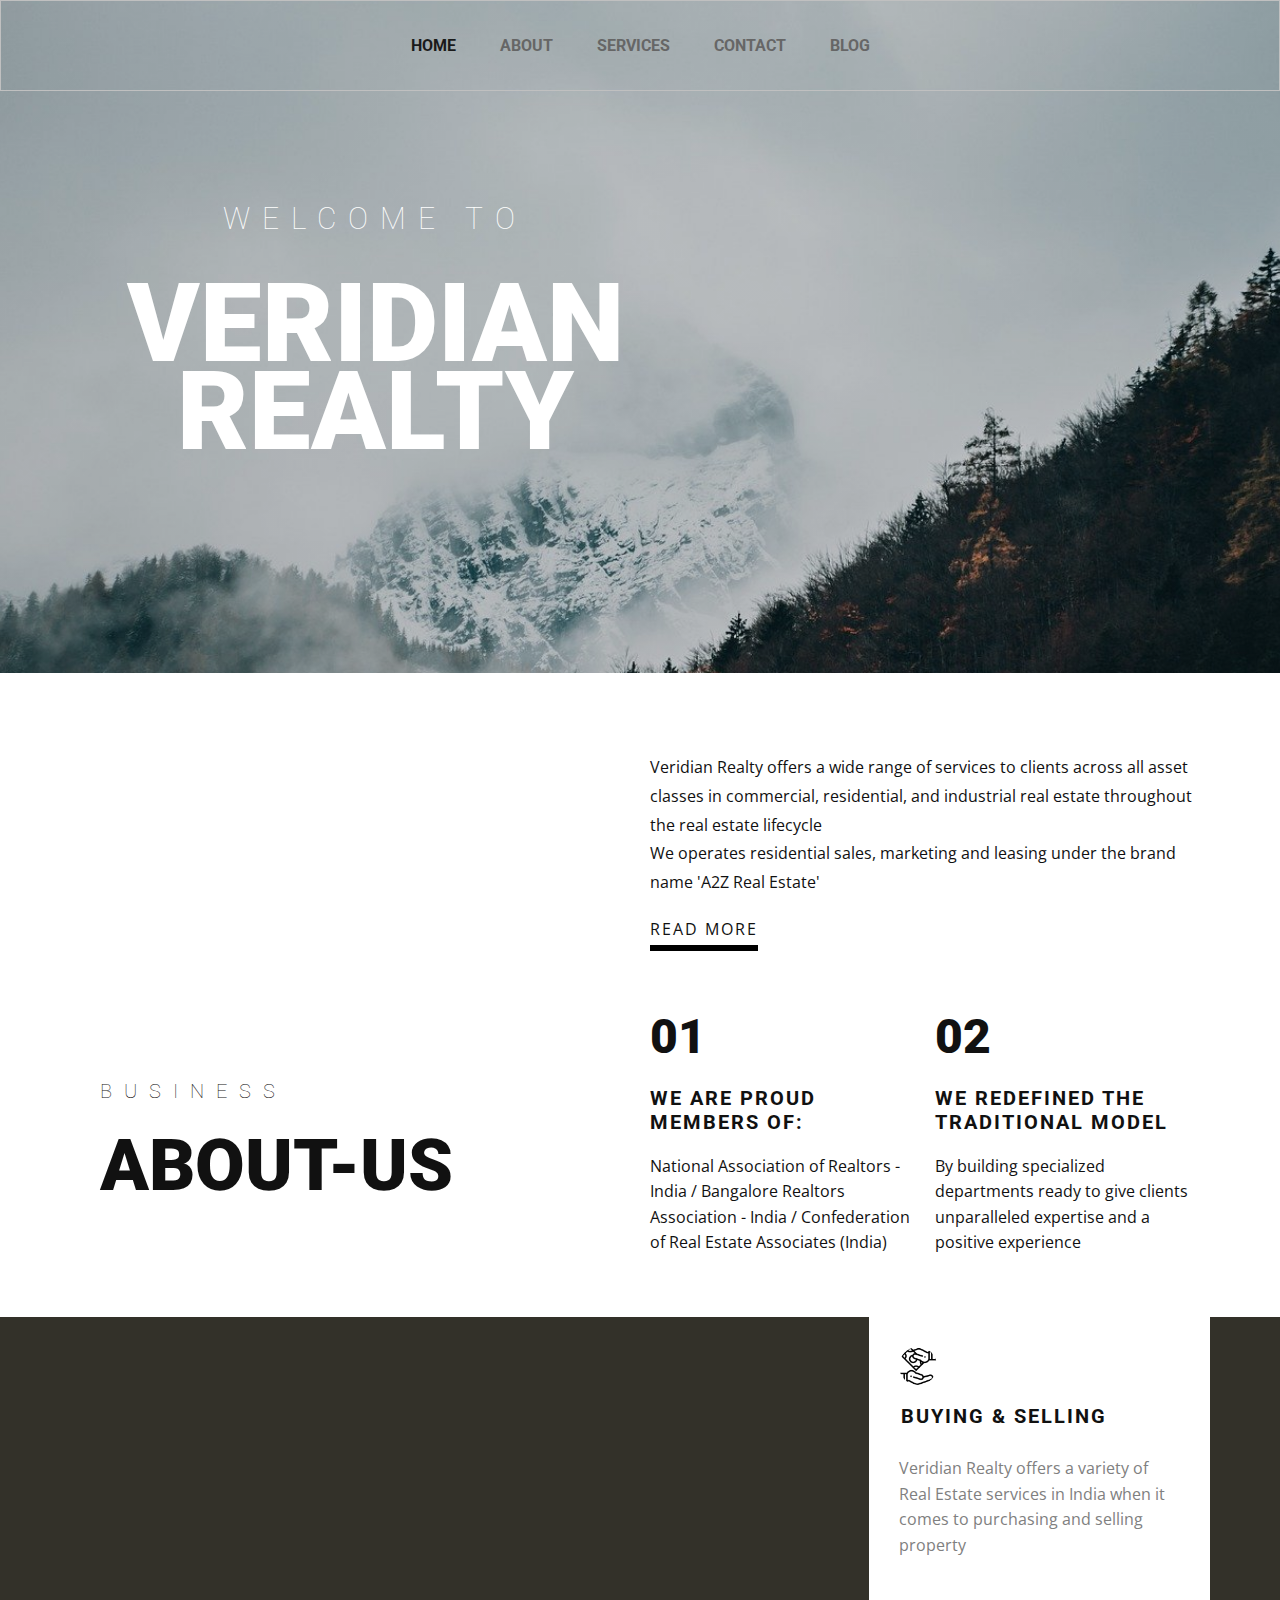
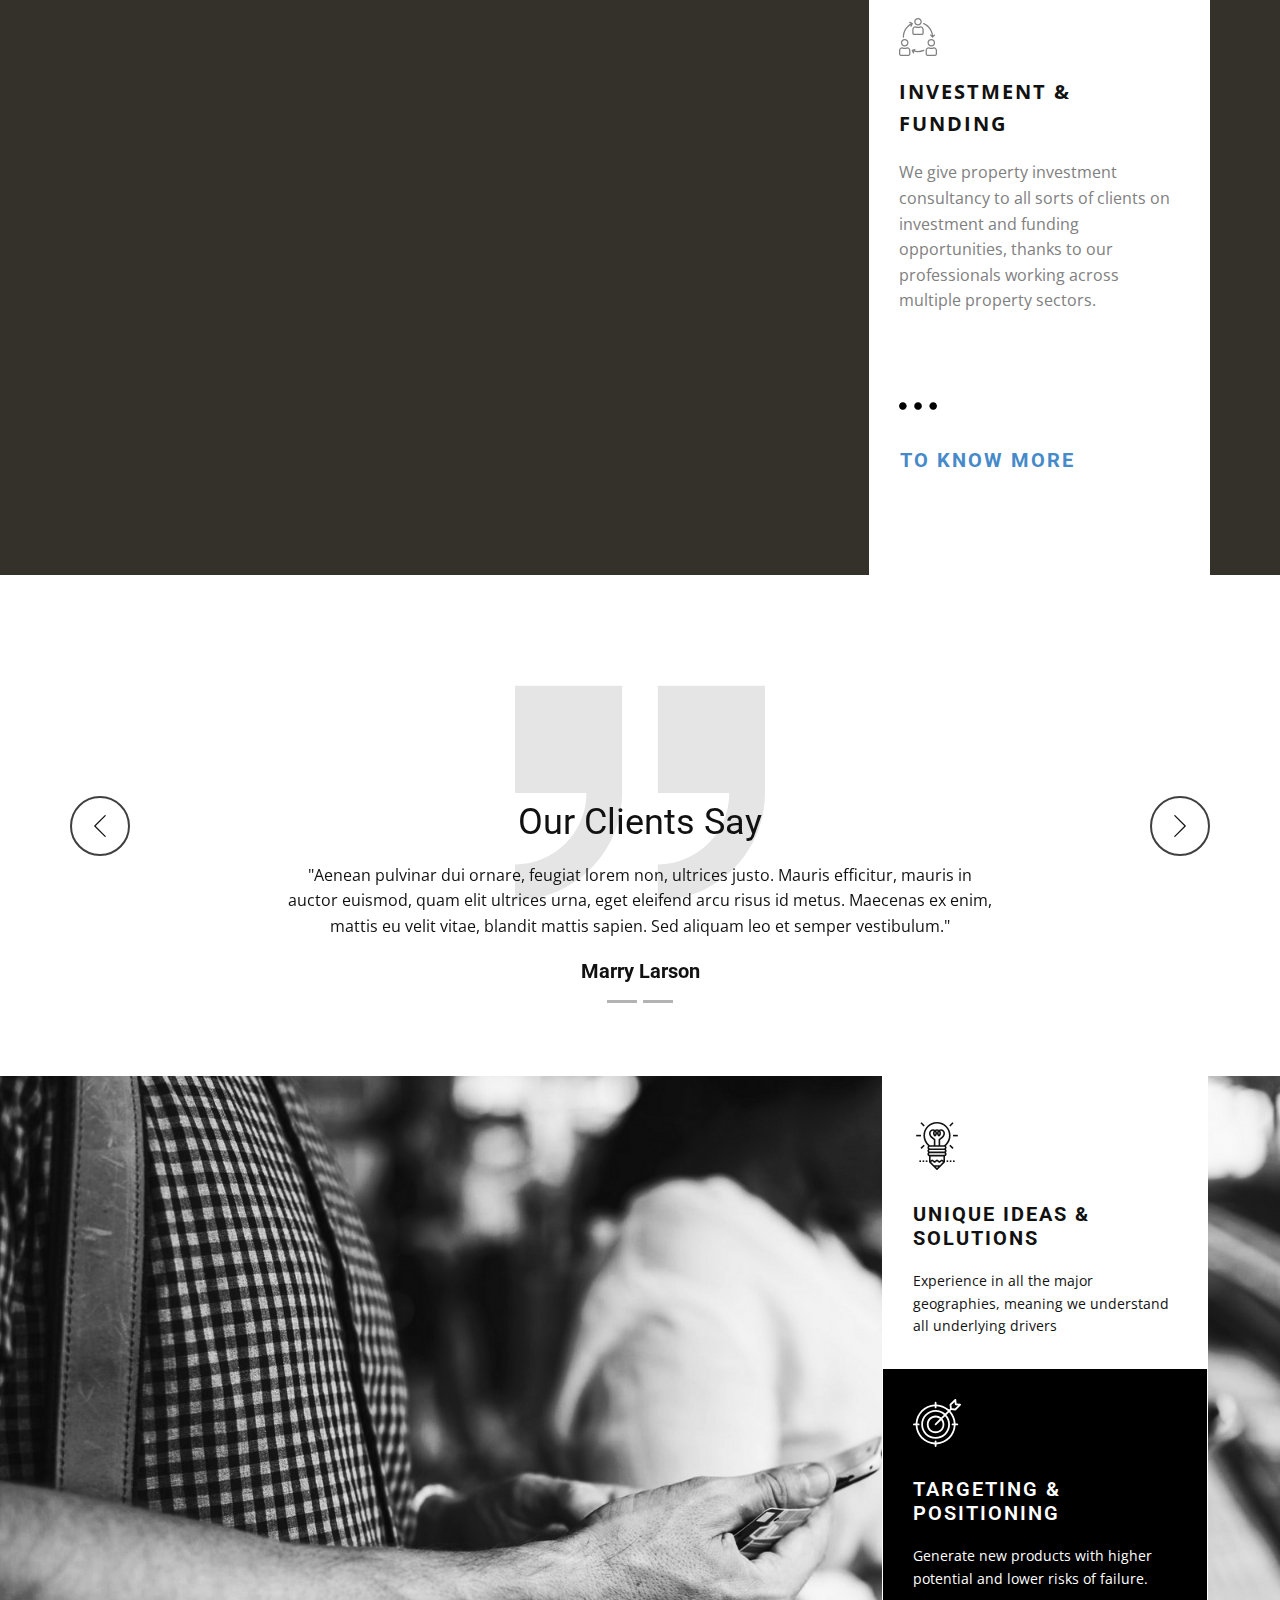
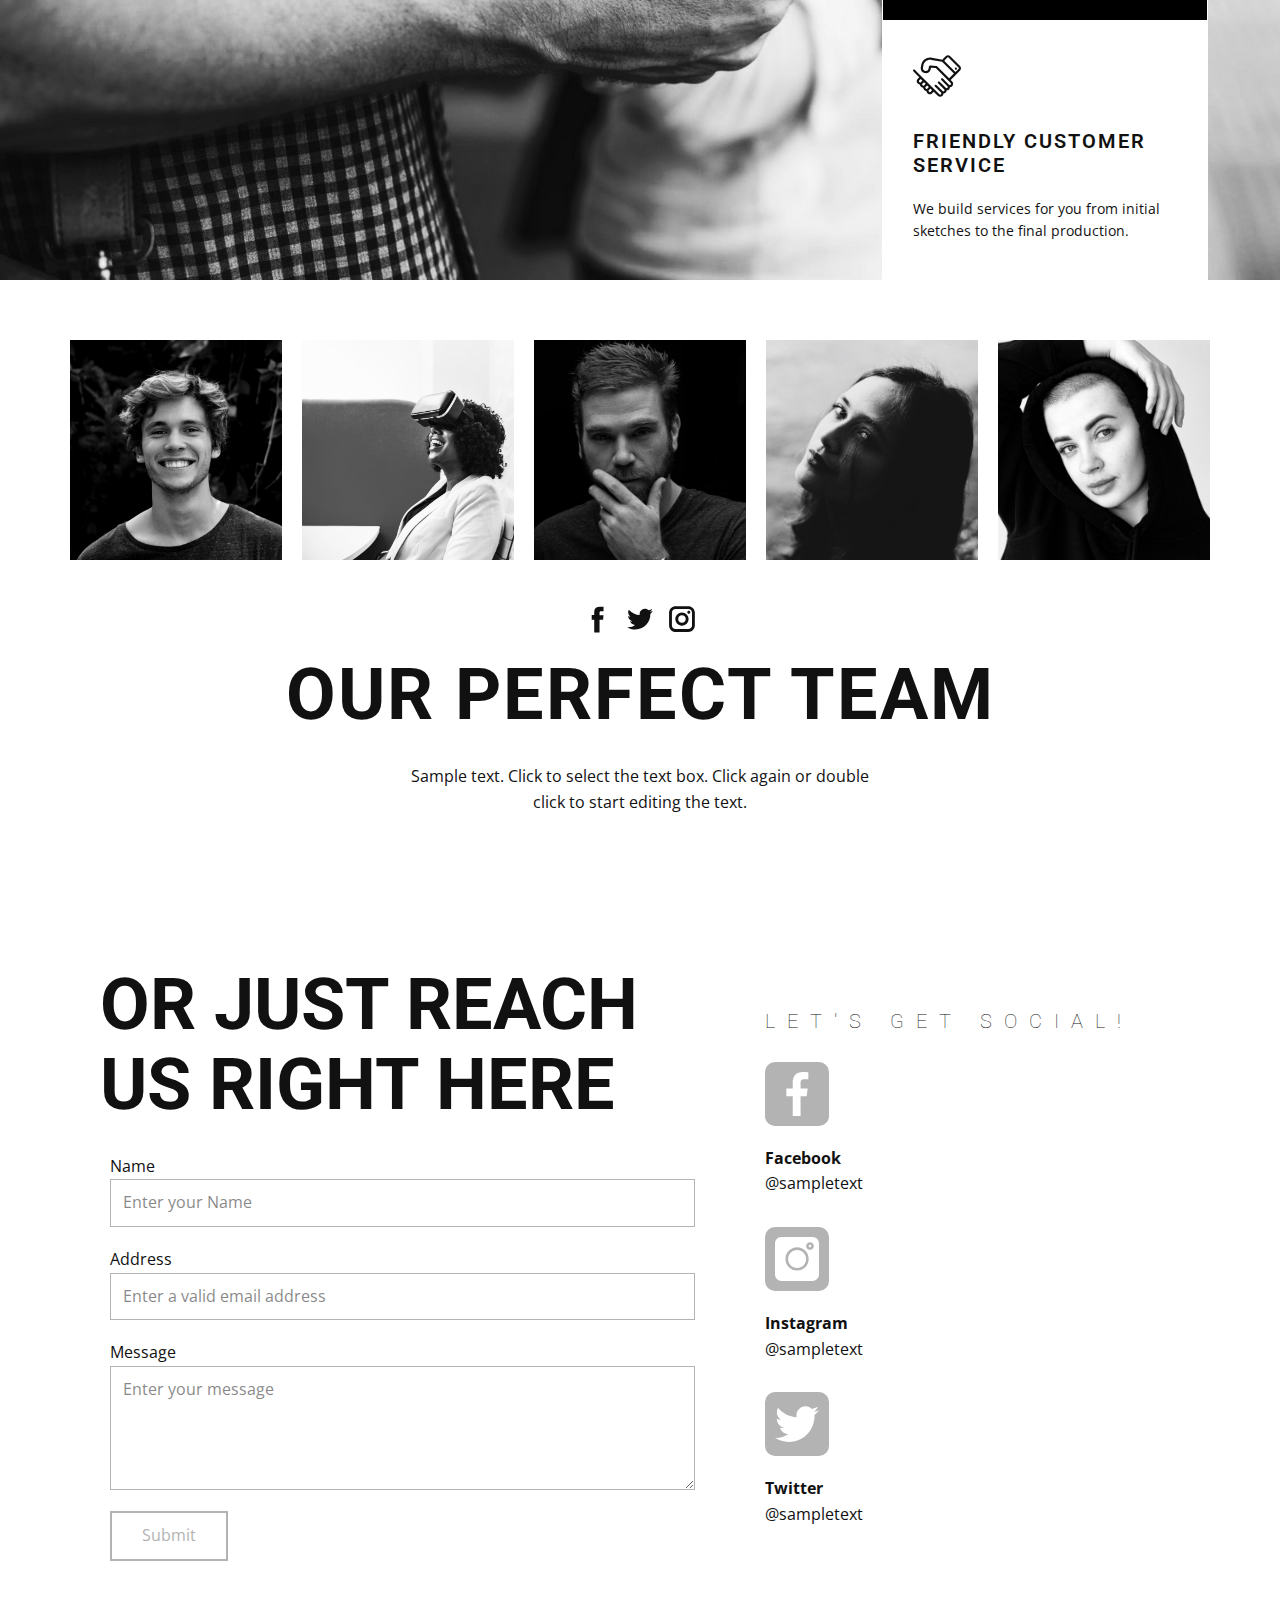
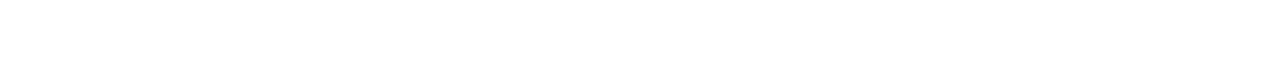
<file: index.html>
<!DOCTYPE html>
<html style="font-size: 16px;">

<head>
  <meta name="viewport" content="width=device-width, initial-scale=1.0">
  <meta charset="utf-8">
  <meta name="keywords" content="Brand
design, solutions, our perfect team, Or just reach us right here, Let&amp;apos;s get social!">
  <meta name="description" content="">
  <!-- <meta name="page_type" content="np-template-header-footer-from-plugin"> -->
  <title>Home</title>
  <link rel="stylesheet" href="nicepage.css" media="screen">
  <link rel="stylesheet" href="Home.css" media="screen">
  <script class="u-script" type="text/javascript" src="jquery.js" defer=""></script>
  <script class="u-script" type="text/javascript" src="nicepage.js" defer=""></script>
  <meta name="generator" content="Nicepage 4.2.6, nicepage.com">
  <link id="u-theme-google-font" rel="stylesheet"
    href="https://fonts.googleapis.com/css?family=Roboto:100,100i,300,300i,400,400i,500,500i,700,700i,900,900i|Open+Sans:300,300i,400,400i,600,600i,700,700i,800,800i">













  <script type="application/ld+json">
    {
      "@context": "http://schema.org",
      "@type": "Organization",
      "name": ""
    }
  </script>
  <meta name="theme-color" content="#478ac9">
  <meta property="og:title" content="Home">
  <meta property="og:type" content="website">
</head>

<body data-home-page="Home.html" data-home-page-title="Home" class="u-body u-overlap u-overlap-contrast">
  <header class="u-align-center-xs u-border-1 u-border-grey-25 u-clearfix u-header u-header" id="sec-3f25">
    <div class="u-clearfix u-sheet u-sheet-1">
      <nav class="u-align-center u-menu u-menu-dropdown u-nav-spacing-25 u-offcanvas u-menu-1">
        <div class="menu-collapse"
          style="font-size: 1rem; letter-spacing: 0px; text-transform: uppercase; font-weight: 700;">
          <a class="u-button-style u-custom-left-right-menu-spacing u-custom-padding-bottom u-custom-text-active-color u-custom-text-color u-custom-text-hover-color u-custom-top-bottom-menu-spacing u-nav-link"
            href="#" style="padding: 4px 0px; font-size: calc(1em + 8px);">
            <svg class="u-svg-link" preserveAspectRatio="xMidYMin slice" viewBox="0 0 302 302" style="undefined">
              <use xmlns:xlink="http://www.w3.org/1999/xlink" xlink:href="#svg-7b92"></use>
            </svg>
            <svg xmlns="http://www.w3.org/2000/svg" xmlns:xlink="http://www.w3.org/1999/xlink" version="1.1"
              id="svg-7b92" x="0px" y="0px" viewBox="0 0 302 302" style="enable-background:new 0 0 302 302;"
              xml:space="preserve" class="u-svg-content">
              <g>
                <rect y="36" width="302" height="30"></rect>
                <rect y="236" width="302" height="30"></rect>
                <rect y="136" width="302" height="30"></rect>
              </g>
              <g></g>
              <g></g>
              <g></g>
              <g></g>
              <g></g>
              <g></g>
              <g></g>
              <g></g>
              <g></g>
              <g></g>
              <g></g>
              <g></g>
              <g></g>
              <g></g>
              <g></g>
            </svg>
          </a>
        </div>
        <div class="u-custom-menu u-nav-container">
          <ul class="u-custom-font u-heading-font u-nav u-spacing-0 u-unstyled u-nav-1">
            <li class="u-nav-item"><a
                class="u-button-style u-nav-link u-text-active-grey-90 u-text-grey-60 u-text-hover-grey-70"
                href="Home.html" style="padding: 10px 20px;">Home</a>
            </li>
            <li class="u-nav-item"><a
                class="u-button-style u-nav-link u-text-active-grey-90 u-text-grey-60 u-text-hover-grey-70"
                href="About.html" style="padding: 10px 20px;">About</a>
            </li>
            <li class="u-nav-item"><a
                class="u-button-style u-nav-link u-text-active-grey-90 u-text-grey-60 u-text-hover-grey-70"
                href="Services.html" style="padding: 10px 20px;">Services</a>
            </li>
            <li class="u-nav-item"><a
                class="u-button-style u-nav-link u-text-active-grey-90 u-text-grey-60 u-text-hover-grey-70"
                href="Contact.html" style="padding: 10px 20px;">Contact</a>
            </li>
            <li class="u-nav-item"><a
                class="u-button-style u-nav-link u-text-active-grey-90 u-text-grey-60 u-text-hover-grey-70"
                href="Blog.html" style="padding: 10px 20px;">Blog</a>
            </li>
          </ul>
        </div>
        <div class="u-custom-menu u-nav-container-collapse">
          <div
            class="u-align-center u-black u-container-style u-inner-container-layout u-opacity u-opacity-95 u-sidenav">
            <div class="u-inner-container-layout u-sidenav-overflow">
              <div class="u-menu-close"></div>
              <ul class="u-align-center u-nav u-popupmenu-items u-unstyled u-nav-2">
                <li class="u-nav-item"><a class="u-button-style u-nav-link" href="Home.html"
                    style="padding: 10px 20px;">Home</a>
                </li>
                <li class="u-nav-item"><a class="u-button-style u-nav-link" href="About.html"
                    style="padding: 10px 20px;">About</a>
                </li>
                <li class="u-nav-item"><a class="u-button-style u-nav-link" href="Services.html"
                    style="padding: 10px 20px;">Services</a>
                </li>
                <li class="u-nav-item"><a class="u-button-style u-nav-link" href="Contact.html"
                    style="padding: 10px 20px;">Contact</a>
                </li>
                <li class="u-nav-item"><a class="u-button-style u-nav-link" href="Blog.html"
                    style="padding: 10px 20px;">Blog</a>
                </li>
              </ul>
            </div>
          </div>
          <div class="u-black u-menu-overlay u-opacity u-opacity-70"></div>
        </div>
      </nav>
    </div>
  </header>
  <section class="u-clearfix u-image u-parallax u-shading u-section-1" id="carousel_14af" data-image-width="1280"
    data-image-height="853">
    <div class="u-clearfix u-sheet u-valign-middle-xs u-sheet-1">
      <div class="u-align-center u-container-style u-group u-group-1">
        <div class="u-container-layout u-container-layout-1">
          <h3 class="u-text u-text-1">Welcome to</h3>
          <h1 class="u-text u-text-2">Veridian<br>Realty
          </h1>
        </div>
      </div>
    </div>
  </section>
  <section class="u-clearfix u-section-2" id="carousel_4d36">
    <div class="u-clearfix u-sheet u-valign-middle u-sheet-1">
      <div class="u-clearfix u-expanded-width u-layout-wrap u-layout-wrap-1">
        <div class="u-layout">
          <div class="u-layout-row">
            <div class="u-size-30 u-size-60-md">
              <div class="u-layout-col">
                <div class="u-container-style u-layout-cell u-left-cell u-size-60 u-layout-cell-1">
                  <div
                    class="u-container-layout u-valign-bottom-xs u-valign-middle-md u-valign-middle-sm u-container-layout-1">
                    <h4 class="u-text u-text-default u-text-1">business</h4>
                    <h2 class="u-text u-text-default u-text-2">About-us</h2>
                  </div>
                </div>
              </div>
            </div>
            <div class="u-size-30 u-size-60-md">
              <div class="u-layout-col">
                <div class="u-size-40">
                  <div class="u-layout-row">
                    <div
                      class="u-align-justify-xs u-container-style u-layout-cell u-right-cell u-size-60 u-layout-cell-2">
                      <div class="u-container-layout u-valign-top u-container-layout-2">
                        <p class="u-text u-text-3"> Veridian Realty offers a wide range of services to clients across
                          all asset classes in
                          commercial, residential, and industrial real estate throughout the real estate lifecycle<br>We
                          operates residential sales, marketing and leasing under the brand name
                          'A2Z Real Estate'<br>
                        </p>
                        <a href="About.html" data-page-id="34322629"
                          class="u-border-6 u-border-black u-link u-no-underline u-text-body-color u-link-1">read
                          more</a>
                      </div>
                    </div>
                  </div>
                </div>
                <div class="u-size-20">
                  <div class="u-layout-row">
                    <div class="u-container-style u-layout-cell u-size-30 u-layout-cell-3">
                      <div class="u-container-layout u-container-layout-3">
                        <h3 class="u-text u-text-default u-text-4">01</h3>
                        <h5 class="u-text u-text-default u-text-5"> We are proud members of:&nbsp;</h5>
                        <p class="u-text u-text-6"> National Association of Realtors - India / Bangalore Realtors
                          Association - India / Confederation of Real Estate Associates (India)&nbsp;</p>
                      </div>
                    </div>
                    <div class="u-container-style u-layout-cell u-right-cell u-size-30 u-layout-cell-4">
                      <div class="u-container-layout u-container-layout-4">
                        <h3 class="u-text u-text-default u-text-7">02</h3>
                        <h5 class="u-text u-text-default u-text-8"> We redefined the traditional model <br>
                        </h5>
                        <p class="u-text u-text-default u-text-9"> By building specialized departments ready to
                          give clients unparalleled expertise and a positive experience&nbsp;</p>
                      </div>
                    </div>
                  </div>
                </div>
              </div>
            </div>
          </div>
        </div>
      </div>
    </div>
  </section>
  <section class="u-clearfix u-palette-3-dark-3 u-section-3" id="carousel_f8e9">
    <div class="u-clearfix u-sheet u-sheet-1">
      <div class="u-clearfix u-layout-wrap u-layout-wrap-1">
        <div class="u-gutter-0 u-layout">
          <div class="u-layout-row">
            <div class="u-size-41">
              <div class="u-layout-col">
                <div class="u-container-style u-image u-layout-cell u-left-cell u-size-60 u-image-1"
                  data-image-width="1280" data-image-height="800">
                  <div class="u-container-layout u-container-layout-1"></div>
                </div>
              </div>
            </div>
            <div class="u-size-19">
              <div class="u-layout-col">
                <div
                  class="u-align-left u-border-no-bottom u-border-no-left u-border-no-right u-border-no-top u-container-style u-layout-cell u-right-cell u-size-20 u-white u-layout-cell-2">
                  <div class="u-container-layout u-valign-bottom u-container-layout-2"><span
                      class="u-align-left u-file-icon u-icon u-icon-circle u-icon-1"><img src="images/1019709.png"
                        alt=""></span>
                    <h3 class="u-text u-text-1"> Buying &amp; Selling&nbsp;</h3>
                    <p class="u-text u-text-grey-50 u-text-2"> Veridian Realty offers a variety of Real Estate services
                      in India when it comes to purchasing and selling
                      property&nbsp;</p>
                  </div>
                </div>
                <div
                  class="u-align-left u-border-no-bottom u-border-no-left u-border-no-right u-border-no-top u-container-style u-layout-cell u-right-cell u-size-20 u-white u-layout-cell-3">
                  <div class="u-container-layout u-valign-middle u-container-layout-3"><span
                      class="u-align-left u-icon u-icon-circle u-text-grey-50 u-icon-2"><svg class="u-svg-link"
                        preserveAspectRatio="xMidYMin slice" viewBox="0 0 480 480" style="">
                        <use xmlns:xlink="http://www.w3.org/1999/xlink" xlink:href="#svg-a9e1"></use>
                      </svg><svg xmlns="http://www.w3.org/2000/svg" xmlns:xlink="http://www.w3.org/1999/xlink"
                        version="1.1" id="svg-a9e1" x="0px" y="0px" viewBox="0 0 480 480"
                        style="enable-background:new 0 0 480 480;" xml:space="preserve" class="u-svg-content">
                        <g>
                          <g>
                            <path
                              d="M240,0c-26.51,0-48,21.49-48,48s21.49,48,48,48c26.499-0.026,47.974-21.501,48-48C288,21.49,266.51,0,240,0z M240,80    c-17.673,0-32-14.327-32-32s14.327-32,32-32c17.673,0,32,14.327,32,32S257.673,80,240,80z">
                            </path>
                          </g>
                        </g>
                        <g>
                          <g>
                            <path
                              d="M272,104h-1.888l-1.688,0.84c-17.901,8.913-38.947,8.913-56.848,0l-1.688-0.84H208c-22.08,0.026-39.974,17.92-40,40v48    c0,13.255,10.745,24,24,24h96c13.255,0,24-10.745,24-24v-48C311.974,121.92,294.08,104.026,272,104z M296,192c0,4.418-3.582,8-8,8    h-96c-4.418,0-8-3.582-8-8v-48c0.002-12.592,9.735-23.042,22.296-23.936c21.375,9.92,46.034,9.92,67.408,0    c12.56,0.894,22.294,11.344,22.296,23.936V192z">
                            </path>
                          </g>
                        </g>
                        <g>
                          <g>
                            <path
                              d="M408,264c-26.51,0-48,21.49-48,48c0,26.51,21.49,48,48,48c26.51,0,48-21.49,48-48    C455.974,285.501,434.499,264.026,408,264z M408,344c-17.673,0-32-14.327-32-32c0-17.673,14.327-32,32-32    c17.673,0,32,14.327,32,32C440,329.673,425.673,344,408,344z">
                            </path>
                          </g>
                        </g>
                        <g>
                          <g>
                            <path
                              d="M440,368h-1.888l-1.688,0.8c-17.901,8.912-38.947,8.912-56.848,0l-1.688-0.8H376c-22.08,0.026-39.974,17.92-40,40v48    c0,13.255,10.745,24,24,24h96c13.255,0,24-10.745,24-24v-48C479.974,385.92,462.08,368.026,440,368z M464,456c0,4.418-3.582,8-8,8    h-96c-4.418,0-8-3.582-8-8v-48c0.002-12.592,9.735-23.042,22.296-23.936c21.375,9.92,46.033,9.92,67.408,0    C454.265,384.958,463.998,395.408,464,408V456z">
                            </path>
                          </g>
                        </g>
                        <g>
                          <g>
                            <path
                              d="M72,264c-26.51,0-48,21.49-48,48c0,26.51,21.49,48,48,48s48-21.49,48-48C119.974,285.501,98.499,264.026,72,264z M72,344    c-17.673,0-32-14.327-32-32c0-17.673,14.327-32,32-32s32,14.327,32,32C104,329.673,89.673,344,72,344z">
                            </path>
                          </g>
                        </g>
                        <g>
                          <g>
                            <path
                              d="M104,368h-1.888l-1.688,0.8c-17.901,8.912-38.947,8.912-56.848,0l-1.688-0.8H40c-22.08,0.026-39.974,17.92-40,40v48    c0,13.255,10.745,24,24,24h96c13.255,0,24-10.745,24-24v-48C143.974,385.92,126.08,368.026,104,368z M128,456c0,4.418-3.582,8-8,8    H24c-4.418,0-8-3.582-8-8v-48c0.002-12.592,9.735-23.042,22.296-23.936c21.375,9.92,46.033,9.92,67.408,0    C118.265,384.958,127.998,395.408,128,408V456z">
                            </path>
                          </g>
                        </g>
                        <g>
                          <g>
                            <path
                              d="M319.372,406.276c-0.004-0.009-0.008-0.018-0.012-0.028c-1.732-4.065-6.431-5.956-10.495-4.224c0,0,0,0,0,0    c-36.125,15.14-76.245,17.902-114.104,7.856l7.488-2.2c4.242-1.242,6.674-5.686,5.432-9.928s-5.686-6.674-9.928-5.432l-32,9.384    c-0.12,0-0.208,0.136-0.32,0.176c-0.741,0.276-1.437,0.662-2.064,1.144c-0.278,0.15-0.545,0.318-0.8,0.504    c-0.844,0.753-1.513,1.681-1.96,2.72c-0.434,1.046-0.641,2.172-0.608,3.304c0.195,1.083,0.462,2.152,0.8,3.2    c0.048,0.112,0,0.24,0.088,0.352l16,30.616c2.046,3.919,6.881,5.438,10.8,3.392s5.438-6.881,3.392-10.8l-6.512-12.448    c43.014,12.93,89.195,10.417,130.552-7.104C319.189,415.039,321.093,410.345,319.372,406.276z">
                            </path>
                          </g>
                        </g>
                        <g>
                          <g>
                            <path
                              d="M453.656,210.344c-3.124-3.123-8.188-3.123-11.312,0l-11.32,11.32c-6.624-70.07-51.111-130.876-115.888-158.4    c-4.065-1.732-8.764,0.159-10.496,4.224c-1.732,4.065,0.159,8.764,4.224,10.496c58.11,24.697,98.504,78.669,105.816,141.384    l-9.024-9.024c-3.178-3.07-8.242-2.982-11.312,0.196c-2.994,3.1-2.994,8.015,0,11.116l24,24c3.12,3.128,8.186,3.135,11.314,0.014    c0.005-0.005,0.01-0.01,0.014-0.014l24-24C456.791,218.528,456.784,213.464,453.656,210.344z">
                            </path>
                          </g>
                        </g>
                        <g>
                          <g>
                            <path
                              d="M175.768,69.272c-0.026-0.467-0.095-0.93-0.208-1.384c0-0.072-0.088-0.12-0.12-0.2c-0.032-0.08,0-0.136,0-0.2    c-0.218-0.389-0.47-0.759-0.752-1.104c-0.259-0.469-0.565-0.911-0.912-1.32c-0.473-0.419-0.997-0.776-1.56-1.064    c-0.281-0.239-0.581-0.456-0.896-0.648l-32-14.616c-4.087-1.678-8.761,0.275-10.439,4.362c-1.587,3.865,0.068,8.301,3.799,10.182    l16.568,7.576C86.875,104.237,47.955,169.256,48,240c0,4.418,3.582,8,8,8s8-3.582,8-8c-0.04-62.293,32.901-119.952,86.584-151.552    l-5.784,12.088c-1.907,3.977-0.236,8.747,3.736,10.664c1.079,0.527,2.263,0.801,3.464,0.8c3.072-0.004,5.87-1.767,7.2-4.536    l16-33.384c0-0.08,0-0.168,0.064-0.248c0.208-0.547,0.353-1.116,0.432-1.696c0.137-0.431,0.239-0.872,0.304-1.32    C175.973,70.295,175.896,69.778,175.768,69.272z">
                            </path>
                          </g>
                        </g>
                        <g></g>
                        <g></g>
                        <g></g>
                        <g></g>
                        <g></g>
                        <g></g>
                        <g></g>
                        <g></g>
                        <g></g>
                        <g></g>
                        <g></g>
                        <g></g>
                        <g></g>
                        <g></g>
                        <g></g>
                      </svg></span>
                    <p class="u-text u-text-3"> Investment &amp; Funding&nbsp;</p>
                    <p class="u-text u-text-grey-50 u-text-4"> We give property investment consultancy to all sorts of
                      clients on investment and funding
                      opportunities, thanks to our professionals working across multiple property sectors.&nbsp;</p>
                  </div>
                </div>
                <div
                  class="u-align-left u-border-no-bottom u-border-no-left u-border-no-right u-border-no-top u-container-style u-layout-cell u-right-cell u-size-20 u-white u-layout-cell-4">
                  <div class="u-container-layout u-container-layout-4"><span
                      class="u-align-left u-file-icon u-icon u-icon-circle u-icon-3"><img src="images/512142.png"
                        alt=""></span>
                    <h3 class="u-text u-text-5">
                      <a class="u-border-1 u-border-active-palette-2-base u-border-hover-palette-1-base u-btn u-button-link u-button-style u-none u-text-palette-1-base u-btn-1"
                        href="./Services.html">To know more</a>
                    </h3>
                  </div>
                </div>
              </div>
            </div>
          </div>
        </div>
      </div>
    </div>
  </section>
  <section class="u-clearfix u-section-4" id="carousel_e2b9">
    <div class="u-clearfix u-sheet u-sheet-1">
      <div id="carousel-3274" data-interval="5000" data-u-ride="carousel" class="u-carousel u-slider u-slider-1">
        <ol class="u-absolute-hcenter u-carousel-indicators u-carousel-indicators-1">
          <li data-u-target="#carousel-3274" class="u-active u-grey-30" data-u-slide-to="0"></li>
          <li data-u-target="#carousel-3274" class="u-grey-30" data-u-slide-to="1"></li>
        </ol>
        <div class="u-carousel-inner" role="listbox">
          <div class="u-active u-align-center u-carousel-item u-container-style u-slide">
            <div class="u-container-layout u-container-layout-1"><span
                class="u-icon u-icon-circle u-text-grey-10 u-icon-1"><svg class="u-svg-link"
                  preserveAspectRatio="xMidYMin slice" viewBox="0 0 409.294 409.294" style="">
                  <use xmlns:xlink="http://www.w3.org/1999/xlink" xlink:href="#svg-016d"></use>
                </svg><svg xmlns="http://www.w3.org/2000/svg" xmlns:xlink="http://www.w3.org/1999/xlink" version="1.1"
                  xml:space="preserve" class="u-svg-content" viewBox="0 0 409.294 409.294" id="svg-016d">
                  <path
                    d="m233.882 29.235v175.412h116.941c0 64.48-52.461 116.941-116.941 116.941v58.471c96.728 0 175.412-78.684 175.412-175.412v-175.412z">
                  </path>
                  <path
                    d="m0 204.647h116.941c0 64.48-52.461 116.941-116.941 116.941v58.471c96.728 0 175.412-78.684 175.412-175.412v-175.412h-175.412z">
                  </path>
                </svg></span>
              <h2 class="u-text u-text-default u-text-1">Our Clients Say</h2>
              <p class="u-text u-text-2">"Aenean pulvinar dui ornare, feugiat lorem non, ultrices justo. Mauris
                efficitur, mauris in auctor euismod, quam elit ultrices urna, eget eleifend arcu risus id metus.
                Maecenas ex enim, mattis eu velit vitae, blandit mattis sapien. Sed aliquam leo et semper vestibulum."
              </p>
              <h5 class="u-text u-text-default u-text-3">Marry Larson</h5>
            </div>
          </div>
          <div class="u-align-center u-carousel-item u-container-style u-expanded-width u-slide">
            <div class="u-container-layout u-container-layout-2"><span
                class="u-icon u-icon-circle u-text-grey-10 u-icon-2"><svg class="u-svg-link"
                  preserveAspectRatio="xMidYMin slice" viewBox="0 0 409.294 409.294" style="">
                  <use xmlns:xlink="http://www.w3.org/1999/xlink" xlink:href="#svg-e4e7"></use>
                </svg><svg xmlns="http://www.w3.org/2000/svg" xmlns:xlink="http://www.w3.org/1999/xlink" version="1.1"
                  xml:space="preserve" class="u-svg-content" viewBox="0 0 409.294 409.294" id="svg-e4e7">
                  <path
                    d="m233.882 29.235v175.412h116.941c0 64.48-52.461 116.941-116.941 116.941v58.471c96.728 0 175.412-78.684 175.412-175.412v-175.412z">
                  </path>
                  <path
                    d="m0 204.647h116.941c0 64.48-52.461 116.941-116.941 116.941v58.471c96.728 0 175.412-78.684 175.412-175.412v-175.412h-175.412z">
                  </path>
                </svg></span>
              <h2 class="u-text u-text-default u-text-4">Our Clients Say</h2>
              <p class="u-text u-text-5">"Aenean pulvinar dui ornare, feugiat lorem non, ultrices justo. Mauris
                efficitur, mauris in auctor euismod, quam elit ultrices urna, eget eleifend arcu risus id metus.
                Maecenas ex enim, mattis eu velit vitae, blandit mattis sapien. Sed aliquam leo et semper vestibulum."
              </p>
              <h5 class="u-text u-text-default u-text-6">Nina Hudson</h5>
            </div>
          </div>
        </div>
        <a class="u-absolute-vcenter u-border-2 u-border-grey-75 u-carousel-control u-carousel-control-prev u-icon-circle u-spacing-17 u-text-body-color u-carousel-control-1"
          href="#carousel-3274" role="button" data-u-slide="prev">
          <span aria-hidden="true">
            <svg viewBox="0 0 477.175 477.175">
              <path d="M145.188,238.575l215.5-215.5c5.3-5.3,5.3-13.8,0-19.1s-13.8-5.3-19.1,0l-225.1,225.1c-5.3,5.3-5.3,13.8,0,19.1l225.1,225
                    c2.6,2.6,6.1,4,9.5,4s6.9-1.3,9.5-4c5.3-5.3,5.3-13.8,0-19.1L145.188,238.575z"></path>
            </svg>
          </span>
          <span class="sr-only">Previous</span>
        </a>
        <a class="u-absolute-vcenter u-border-2 u-border-grey-75 u-carousel-control u-carousel-control-next u-icon-circle u-spacing-17 u-text-body-color u-carousel-control-2"
          href="#carousel-3274" role="button" data-u-slide="next">
          <span aria-hidden="true">
            <svg viewBox="0 0 477.175 477.175">
              <path
                d="M360.731,229.075l-225.1-225.1c-5.3-5.3-13.8-5.3-19.1,0s-5.3,13.8,0,19.1l215.5,215.5l-215.5,215.5
                    c-5.3,5.3-5.3,13.8,0,19.1c2.6,2.6,6.1,4,9.5,4c3.4,0,6.9-1.3,9.5-4l225.1-225.1C365.931,242.875,365.931,234.275,360.731,229.075z">
              </path>
            </svg>
          </span>
          <span class="sr-only">Next</span>
        </a>
      </div>
    </div>
  </section>
  <section class="u-clearfix u-image u-section-5" id="carousel_d521">
    <div class="u-clearfix u-sheet u-valign-middle u-sheet-1">
      <div class="u-clearfix u-disable-padding u-gutter-0 u-layout-wrap u-layout-wrap-1">
        <div class="u-gutter-0 u-layout">
          <div class="u-layout-col">
            <div
              class="u-align-left u-container-style u-layout-cell u-left-cell u-right-cell u-size-20 u-white u-layout-cell-1">
              <div class="u-border-1 u-border-white u-container-layout u-valign-bottom u-container-layout-1"><span
                  class="u-icon u-icon-circle u-icon-1"><svg class="u-svg-link" preserveAspectRatio="xMidYMin slice"
                    viewBox="0 0 480 480">
                    <use xmlns:xlink="http://www.w3.org/1999/xlink" xlink:href="#svg-95e4"></use>
                  </svg><svg xmlns="http://www.w3.org/2000/svg" xmlns:xlink="http://www.w3.org/1999/xlink" version="1.1"
                    id="svg-95e4" x="0px" y="0px" viewBox="0 0 480 480" style="enable-background:new 0 0 480 480;"
                    xml:space="preserve" class="u-svg-content">
                    <g>
                      <g>
                        <path
                          d="M376,136C376,61.008,314.992,0,240,0S104,61.008,104,136c0,39.56,17.496,77.12,47.272,102.84    C146.8,243.208,144,249.272,144,256c0,6.168,2.408,11.744,6.24,16c-3.84,4.256-6.24,9.832-6.24,16c0,6.168,2.408,11.744,6.24,16    c-3.84,4.256-6.24,9.832-6.24,16c0,10.416,6.712,19.216,16,22.528V400c0,2.152,0.88,4.16,2.36,5.64l-0.016,0.016l72,72    c1.56,1.56,3.608,2.344,5.656,2.344c2.048,0,4.096-0.784,5.656-2.344l72-72l-0.016-0.016c1.48-1.48,2.36-3.488,2.36-5.64v-57.472    c9.288-3.312,16-12.112,16-22.528c0-6.168-2.408-11.744-6.24-16c3.84-4.256,6.24-9.832,6.24-16c0-6.168-2.408-11.744-6.24-16    c3.84-4.256,6.24-9.832,6.24-16c0-6.728-2.8-12.792-7.272-17.16C358.504,213.12,376,175.56,376,136z M240,460.688L227.312,448    h25.376L240,460.688z M268.688,432h-57.376l-30.752-30.76l11.44-7.624l19.56,13.04c2.688,1.792,6.184,1.792,8.872,0L240,393.616    l19.56,13.04c2.688,1.792,6.184,1.792,8.872,0L288,393.616l11.44,7.632L268.688,432z M304,385.048l-11.56-7.704    c-2.688-1.792-6.184-1.792-8.872,0L264,390.384l-19.56-13.04c-2.688-1.792-6.184-1.792-8.872,0L216,390.384l-19.56-13.04    c-2.688-1.792-6.184-1.792-8.872,0L176,385.048V344h128V385.048z M312,328H168c-4.408,0-8-3.592-8-8c0-4.408,3.592-8,8-8h144    c4.408,0,8,3.592,8,8C320,324.408,316.408,328,312,328z M312,296H168c-4.408,0-8-3.592-8-8c0-4.408,3.592-8,8-8h144    c4.408,0,8,3.592,8,8C320,292.408,316.408,296,312,296z M312,264H168c-4.408,0-8-3.592-8-8c0-4.408,3.592-8,8-8h143.968    l0.096,0.016C316.44,248.048,320,251.608,320,256C320,260.408,316.408,264,312,264z M214.976,143.016    c1.464,1.184,3.248,1.776,5.024,1.776s3.56-0.592,5.024-1.776C234.544,135.336,240,124.024,240,112    c0-1.848-0.176-3.672-0.424-5.48c-0.072-0.52-0.168-1.024-0.264-1.544c-0.248-1.376-0.568-2.736-0.968-4.072    c-0.128-0.448-0.24-0.896-0.384-1.336c-0.568-1.704-1.232-3.368-2.024-4.976c-0.144-0.288-0.32-0.56-0.472-0.856    c-0.696-1.336-1.48-2.632-2.328-3.88c-0.144-0.216-0.248-0.456-0.4-0.672c4.68-1.552,9.864-1.552,14.544,0    c-0.152,0.216-0.256,0.456-0.4,0.672c-0.848,1.256-1.624,2.544-2.328,3.88c-0.152,0.288-0.328,0.56-0.472,0.856    c-0.792,1.608-1.464,3.28-2.024,4.976c-0.144,0.44-0.256,0.888-0.384,1.336c-0.392,1.336-0.712,2.696-0.968,4.072    c-0.096,0.512-0.192,1.024-0.264,1.544c-0.264,1.808-0.44,3.632-0.44,5.48c0,12.024,5.456,23.336,14.976,31.016    c1.464,1.184,3.248,1.776,5.024,1.776s3.56-0.592,5.024-1.776C274.544,135.336,280,124.024,280,112    c0-1.848-0.176-3.672-0.424-5.48c-0.072-0.52-0.168-1.024-0.264-1.544c-0.248-1.376-0.568-2.736-0.968-4.072    c-0.128-0.448-0.24-0.896-0.392-1.336c-0.568-1.704-1.232-3.368-2.024-4.976c-0.144-0.304-0.328-0.584-0.488-0.88    c-0.688-1.32-1.456-2.592-2.288-3.832c-0.152-0.232-0.264-0.48-0.424-0.704C275.072,88.4,277.504,88,280,88    c12.784,0,24,12.024,24,25.744c0,11.76-5.184,22.832-14.224,30.36l-30.896,25.752c-1.824,1.52-2.88,3.768-2.88,6.144v56h-32v-56    c0-2.376-1.056-4.624-2.88-6.144l-30.896-25.752c-9.04-7.536-14.224-18.6-14.224-30.36C176,100.024,187.216,88,200,88    c2.488,0,4.928,0.4,7.264,1.176c-0.16,0.224-0.272,0.48-0.424,0.704c-0.84,1.24-1.6,2.512-2.288,3.832    c-0.152,0.296-0.336,0.576-0.488,0.88c-0.792,1.608-1.456,3.272-2.024,4.976c-0.144,0.44-0.256,0.896-0.392,1.336    c-0.392,1.336-0.712,2.696-0.968,4.072c-0.096,0.512-0.192,1.024-0.264,1.544c-0.24,1.808-0.416,3.632-0.416,5.48    C200,124.024,205.456,135.336,214.976,143.016z M216,112c0-1.592,0.224-3.152,0.536-4.688c0.08-0.368,0.16-0.744,0.256-1.104    c0.384-1.496,0.872-2.968,1.544-4.368c0.056-0.104,0.12-0.208,0.176-0.312c0.416-0.824,0.976-1.576,1.488-2.352    c0.512,0.776,1.072,1.528,1.488,2.352c0.048,0.104,0.12,0.2,0.176,0.304c0.672,1.392,1.16,2.864,1.544,4.368    c0.096,0.368,0.176,0.736,0.256,1.104c0.312,1.544,0.536,3.104,0.536,4.696s-0.224,3.152-0.536,4.688    c-0.08,0.368-0.16,0.744-0.256,1.104c-0.384,1.496-0.872,2.968-1.544,4.368c-0.048,0.104-0.12,0.208-0.176,0.312    c-0.416,0.824-0.976,1.576-1.488,2.352c-0.512-0.776-1.072-1.528-1.488-2.352c-0.056-0.104-0.128-0.208-0.176-0.312    c-0.672-1.4-1.16-2.872-1.544-4.368c-0.096-0.368-0.176-0.736-0.256-1.104C216.224,115.152,216,113.592,216,112z M256,112    c0-1.592,0.224-3.152,0.536-4.688c0.08-0.368,0.16-0.744,0.256-1.104c0.384-1.496,0.872-2.968,1.544-4.368    c0.056-0.104,0.12-0.208,0.176-0.312c0.416-0.824,0.976-1.576,1.488-2.352c0.512,0.776,1.072,1.528,1.488,2.352    c0.048,0.104,0.12,0.2,0.176,0.304c0.672,1.392,1.16,2.864,1.544,4.368c0.096,0.368,0.176,0.736,0.256,1.104    c0.312,1.544,0.536,3.104,0.536,4.696s-0.224,3.152-0.536,4.688c-0.08,0.368-0.16,0.744-0.256,1.104    c-0.384,1.496-0.872,2.968-1.544,4.368c-0.048,0.104-0.12,0.208-0.176,0.312c-0.416,0.824-0.976,1.576-1.488,2.352    c-0.512-0.776-1.072-1.528-1.488-2.352c-0.056-0.104-0.128-0.208-0.176-0.312c-0.672-1.4-1.16-2.872-1.544-4.368    c-0.096-0.368-0.176-0.736-0.256-1.104C256.224,115.152,256,113.592,256,112z M311.824,232H272v-52.256l28.016-23.352    C312.72,145.816,320,130.264,320,113.744C320,91.12,301.68,72,280,72c-7.104,0-13.912,1.952-20.024,5.576    c-12.312-7.136-27.624-7.136-39.944,0C213.912,73.952,207.104,72,200,72c-21.68,0-40,19.12-40,41.744    c0,16.52,7.28,32.072,19.984,42.656L208,179.744V232h-39.824C137.96,209.344,120,173.68,120,136c0-66.168,53.832-120,120-120    s120,53.832,120,120C360,173.68,342.04,209.344,311.824,232z">
                        </path>
                      </g>
                    </g>
                    <g>
                      <g>
                        <rect x="361.368" y="16.013" transform="matrix(0.7071 -0.7071 0.7071 0.7071 95.4905 278.5592)"
                          width="45.256" height="16"></rect>
                      </g>
                    </g>
                    <g>
                      <g>
                        <rect x="375.986" y="225.358" transform="matrix(0.7071 -0.7071 0.7071 0.7071 -62.8857 344.1524)"
                          width="16" height="45.256"></rect>
                      </g>
                    </g>
                    <g>
                      <g>
                        <rect x="400" y="128" width="48" height="16"></rect>
                      </g>
                    </g>
                    <g>
                      <g>
                        <rect x="88.002" y="1.376" transform="matrix(0.7071 -0.7071 0.7071 0.7071 11.1452 74.9142)"
                          width="16" height="45.256"></rect>
                      </g>
                    </g>
                    <g>
                      <g>
                        <rect x="73.373" y="239.996" transform="matrix(0.7071 -0.7071 0.7071 0.7071 -147.2421 140.5192)"
                          width="45.256" height="16"></rect>
                      </g>
                    </g>
                    <g>
                      <g>
                        <rect x="32" y="128" width="48" height="16"></rect>
                      </g>
                    </g>
                    <g>
                      <g>
                        <rect x="336" y="384" width="16" height="16"></rect>
                      </g>
                    </g>
                    <g>
                      <g>
                        <rect x="368" y="384" width="16" height="16"></rect>
                      </g>
                    </g>
                    <g>
                      <g>
                        <rect x="400" y="384" width="16" height="16"></rect>
                      </g>
                    </g>
                    <g>
                      <g>
                        <rect x="64" y="384" width="16" height="16"></rect>
                      </g>
                    </g>
                    <g>
                      <g>
                        <rect x="96" y="384" width="16" height="16"></rect>
                      </g>
                    </g>
                    <g>
                      <g>
                        <rect x="128" y="384" width="16" height="16"></rect>
                      </g>
                    </g>
                    <g></g>
                    <g></g>
                    <g></g>
                    <g></g>
                    <g></g>
                    <g></g>
                    <g></g>
                    <g></g>
                    <g></g>
                    <g></g>
                    <g></g>
                    <g></g>
                    <g></g>
                    <g></g>
                    <g></g>
                  </svg></span>
                <h4 class="u-text u-text-1">UNIQUE IDEAS &amp; SOLUTIONS </h4>
                <p class="u-text u-text-font u-text-2">Experience in all the major geographies, meaning we understand
                  all underlying drivers</p>
              </div>
            </div>
            <div
              class="u-align-left u-black u-container-style u-layout-cell u-left-cell u-right-cell u-size-20 u-layout-cell-2">
              <div class="u-border-1 u-border-white u-container-layout u-valign-top u-container-layout-2"><span
                  class="u-icon u-icon-circle u-icon-2"><svg class="u-svg-link" preserveAspectRatio="xMidYMin slice"
                    viewBox="0 0 512 512">
                    <use xmlns:xlink="http://www.w3.org/1999/xlink" xlink:href="#svg-21bd"></use>
                  </svg><svg xmlns="http://www.w3.org/2000/svg" xmlns:xlink="http://www.w3.org/1999/xlink" version="1.1"
                    id="svg-21bd" x="0px" y="0px" viewBox="0 0 512 512" style="enable-background:new 0 0 512 512;"
                    xml:space="preserve" class="u-svg-content">
                    <g>
                      <g>
                        <path
                          d="M449.596,121.778c0.355,0.04,0.709,0.059,1.062,0.059c2.529,0,4.975-1.002,6.785-2.811l51.746-51.745    c2.632-2.633,3.505-6.551,2.237-10.053c-1.268-3.502-4.447-5.954-8.155-6.291L464.58,47.42l-3.519-38.691    c-0.336-3.708-2.789-6.887-6.29-8.154c-3.502-1.268-7.42-0.396-10.054,2.237l-51.746,51.746c-2.061,2.061-3.075,4.949-2.752,7.847    l4.58,41.223l-9.69,9.69c-35.788-32.737-82.728-53.464-134.382-55.76V39.335c0-5.3-4.297-9.597-9.597-9.597    c-5.3,0-9.597,4.297-9.597,9.597v18.22c-110.125,4.896-198.819,93.59-203.716,203.716H9.597c-5.3,0-9.597,4.297-9.597,9.597    c0,5.3,4.297,9.597,9.597,9.597h18.22c4.897,110.126,93.591,198.819,203.716,203.716v18.22c0,5.3,4.297,9.597,9.597,9.597    c5.3,0,9.597-4.297,9.597-9.597v-18.22c110.125-4.896,198.819-93.59,203.716-203.716h18.22c5.3,0,9.597-4.297,9.597-9.597    c0-5.3-4.297-9.597-9.597-9.597h-18.22c-2.296-51.654-23.023-98.594-55.759-134.384l9.69-9.69L449.596,121.778z M443.802,30.873    l2.387,26.25c0.42,4.614,4.074,8.269,8.688,8.689l26.25,2.386l-33.996,33.995l-33.592-3.732l-3.732-33.592L443.802,30.873z     M435.236,261.271h-13.521c-5.3,0-9.597,4.297-9.597,9.597c0,5.3,4.297,9.597,9.597,9.597h13.521    c-4.865,99.542-84.967,179.644-184.508,184.508v-13.52c0-5.3-4.297-9.597-9.597-9.597c-5.3,0-9.597,4.297-9.597,9.597v13.52    C131.992,460.11,51.89,380.006,47.025,280.466h13.521c5.3,0,9.597-4.297,9.597-9.597c0-5.3-4.297-9.597-9.597-9.597H47.025    c4.865-99.54,84.967-179.644,184.508-184.508v13.52c0,5.3,4.297,9.597,9.597,9.597c5.3,0,9.597-4.297,9.597-9.597v-13.52    c46.366,2.266,88.513,20.855,120.805,50.13l-28.878,28.878c-27.083-23.919-62.635-38.459-101.525-38.459    c-84.671,0-153.556,68.884-153.556,153.556s68.885,153.556,153.556,153.556s153.556-68.884,153.556-153.556    c0-38.889-14.54-74.441-38.457-101.526l28.878-28.878C414.382,172.758,432.97,214.906,435.236,261.271z M234.344,277.655    c1.875,1.874,4.33,2.811,6.786,2.811s4.913-0.937,6.786-2.811l52.12-52.12c9.688,12.56,15.472,28.281,15.472,45.334    c0,41.013-33.366,74.379-74.379,74.379s-74.379-33.366-74.379-74.379s33.366-74.379,74.379-74.379    c17.053,0,32.773,5.784,45.334,15.472l-52.12,52.12C230.597,267.831,230.597,273.907,234.344,277.655z M241.131,177.297    c-51.597,0-93.573,41.977-93.573,93.573s41.976,93.573,93.573,93.573c51.597,0,93.573-41.977,93.573-93.573    c0-22.348-7.885-42.884-21.006-58.994l28.942-28.942c20.457,23.583,32.853,54.338,32.853,87.935    c0,74.087-60.274,134.361-134.361,134.361s-134.361-60.274-134.361-134.361s60.274-134.362,134.361-134.362    c33.596,0,64.353,12.396,87.936,32.853l-28.942,28.943C284.015,185.182,263.48,177.297,241.131,177.297z">
                        </path>
                      </g>
                    </g>
                    <g></g>
                    <g></g>
                    <g></g>
                    <g></g>
                    <g></g>
                    <g></g>
                    <g></g>
                    <g></g>
                    <g></g>
                    <g></g>
                    <g></g>
                    <g></g>
                    <g></g>
                    <g></g>
                    <g></g>
                  </svg></span>
                <h4 class="u-text u-text-white u-text-3">TARGETING &amp; POSITIONING </h4>
                <p class="u-text u-text-font u-text-white u-text-4">Generate new products with higher potential and
                  lower risks of failure. </p>
              </div>
            </div>
            <div
              class="u-align-left u-container-style u-layout-cell u-left-cell u-right-cell u-size-20 u-white u-layout-cell-3">
              <div class="u-border-1 u-border-white u-container-layout u-valign-top u-container-layout-3"><span
                  class="u-icon u-icon-circle u-icon-3"><svg class="u-svg-link" preserveAspectRatio="xMidYMin slice"
                    viewBox="0 0 264.355 264.355">
                    <use xmlns:xlink="http://www.w3.org/1999/xlink" xlink:href="#svg-4c35"></use>
                  </svg><svg xmlns="http://www.w3.org/2000/svg" xmlns:xlink="http://www.w3.org/1999/xlink" version="1.1"
                    viewBox="0 0 264.355 264.355" enable-background="new 0 0 264.355 264.355" id="svg-4c35"
                    class="u-svg-content">
                    <g>
                      <path
                        d="m259.081,76.652l-53.812-53.812c-3.407-3.407-7.936-5.283-12.754-5.283s-9.347,1.876-12.753,5.283l-12.646,12.645c-1.946,1.946-3.333,4.235-4.203,6.67l-59.168-10.593c-0.004-0.001-0.009-0.001-0.013-0.002-26.604-5.281-52.579,12.015-57.944,38.622l-2.729,13.537c-3.014,14.949 6.697,29.562 21.646,32.576 14.95,3.012 29.563-6.697 32.577-21.646l1.668-8.278 26.533,2.32 69.29,69.29 12.558,12.558c2.543,2.543 2.542,6.681 0,9.224-2.542,2.542-6.68,2.543-9.223,0l-33.639-33.639c-2.343-2.343-6.143-2.343-8.485,0-2.343,2.343-2.343,6.142 0,8.485l33.639,33.639c1.232,1.232 1.91,2.87 1.91,4.612 0,1.742-0.678,3.379-1.91,4.611-2.544,2.543-6.681,2.542-9.223,0l-33.639-33.639c-2.343-2.343-6.143-2.343-8.485,0-2.343,2.343-2.343,6.142 0,8.485l33.639,33.639c2.543,2.542 2.543,6.68 0,9.223-1.232,1.232-2.87,1.91-4.611,1.91-1.742,0-3.38-0.678-4.612-1.91l-33.639-33.639c-2.343-2.343-6.143-2.343-8.485,0-2.343,2.343-2.343,6.142 0,8.485l33.639,33.639c2.543,2.543 2.542,6.681 0,9.224-2.542,2.542-6.68,2.543-9.223,0l-119.023-119.021-15.718-15.718c-2.343-2.343-6.143-2.343-8.485,0-2.343,2.343-2.343,6.142 0,8.485l15.718,15.718 17.105,17.105-9.429,9.429c-3.087,3.087-4.788,7.192-4.788,11.559 0,4.367 1.7,8.472 4.788,11.559l3.077,3.077c2.699,2.699 6.176,4.337 9.925,4.707 0.37,3.749 2.008,7.226 4.707,9.924l3.077,3.078c2.771,2.771 6.298,4.334 9.923,4.695 0.367,3.753 2.007,7.235 4.709,9.936l3.077,3.077c2.699,2.699 6.176,4.337 9.925,4.707 0.37,3.749 2.008,7.226 4.707,9.925l3.077,3.077c3.187,3.187 7.373,4.78 11.559,4.78s8.372-1.593 11.559-4.78l9.429-9.429 22.595,22.595c3.499,3.499 8.15,5.425 13.097,5.425s9.599-1.927 13.097-5.425c3.314-3.314 5.196-7.667 5.387-12.321 4.655-0.191 9.007-2.073 12.322-5.387 3.416-3.416 5.195-7.845 5.38-12.329 4.483-0.185 8.913-1.964 12.328-5.379 3.416-3.416 5.195-7.845 5.38-12.329 4.484-0.185 8.914-1.964 12.329-5.38 7.222-7.222 7.222-18.972 0-26.194l-8.315-8.315 30.423-30.423 21.156-21.156c7.031-7.033 7.031-18.476-0.001-25.508zm-225.444,86.866c-1.695-1.695-1.695-4.452 0-6.147l8.842-8.842 9.224,9.224-8.842,8.842c-1.694,1.695-4.453,1.694-6.147,0l-3.077-3.077zm17.709,17.709c-1.695-1.695-1.695-4.452 0-6.146l8.842-8.842 9.224,9.224-8.841,8.842c-1.695,1.694-4.454,1.695-6.147,0l-3.078-3.078zm17.708,17.709c-0.821-0.821-1.273-1.913-1.273-3.073s0.452-2.252 1.273-3.073l8.842-8.842 9.223,9.223-8.842,8.842c-1.694,1.694-4.452,1.694-6.146,0l-3.077-3.077zm26.933,20.786c-1.694,1.695-4.453,1.694-6.147,0l-3.077-3.077c-1.695-1.695-1.695-4.452 0-6.147l8.842-8.842 9.224,9.224-8.842,8.842zm103.029-74.469l-66.592-66.592c-0.998-0.998-2.314-1.612-3.72-1.734l-34.053-2.977c-0.177-0.016-0.353-0.023-0.527-0.023-2.829,0-5.308,1.995-5.877,4.815l-2.729,13.537c-1.706,8.462-9.974,13.958-18.442,12.253-4.099-0.826-7.632-3.2-9.946-6.683-2.314-3.483-3.134-7.659-2.307-11.759l2.729-13.536c4.066-20.169 23.774-33.275 43.951-29.204 0.042,0.008 0.085,0.017 0.128,0.024l58.306,10.439 7.179,7.179 58.081,58.081-26.181,26.18zm51.579-51.579l-16.914,16.914-58.081-58.081c-1.14-1.14-1.768-2.656-1.768-4.269s0.628-3.128 1.768-4.269l12.646-12.646c1.14-1.14 2.656-1.768 4.268-1.768s3.128,0.628 4.269,1.768l53.812,53.812c1.14,1.14 1.768,2.656 1.768,4.269s-0.628,3.13-1.768,4.27z">
                      </path>
                      <circle cx="236.071" cy="91.787" r="6"></circle>
                    </g>
                  </svg></span>
                <h4 class="u-text u-text-5">FRIENDLY CUSTOMER SERVICE </h4>
                <p class="u-text u-text-font u-text-6">We build services for you from initial sketches to the final
                  production.</p>
              </div>
            </div>
          </div>
        </div>
      </div>
    </div>
  </section>
  <section class="u-align-center u-clearfix u-section-6" id="carousel_1e79">
    <div class="u-clearfix u-sheet u-valign-middle-lg u-valign-middle-md u-valign-middle-xl u-sheet-1">
      <div class="u-expanded-width u-gallery u-layout-grid u-lightbox u-show-text-on-hover u-gallery-1">
        <div class="u-gallery-inner u-gallery-inner-1">
          <div class="u-effect-fade u-gallery-item">
            <div class="u-back-slide u-back-slide-1">
              <img class="u-back-image u-expanded u-back-image-1" src="images/pexelsphoto91227.jpeg">
            </div>
            <div class="u-over-slide u-shading u-over-slide-1">
              <h3 class="u-gallery-heading"></h3>
              <p class="u-gallery-text"></p>
            </div>
          </div>
          <div class="u-effect-fade u-gallery-item">
            <div class="u-back-slide u-back-slide-2">
              <img class="u-back-image u-expanded u-back-image-2" src="images/pexels-photo-1372977.png">
            </div>
            <div class="u-over-slide u-shading u-over-slide-2">
              <h3 class="u-gallery-heading"></h3>
              <p class="u-gallery-text"></p>
            </div>
          </div>
          <div class="u-effect-fade u-gallery-item">
            <div class="u-back-slide u-back-slide-3">
              <img class="u-back-image u-expanded u-back-image-3" src="images/pexelsphoto412840.jpeg">
            </div>
            <div class="u-over-slide u-shading u-over-slide-3">
              <h3 class="u-gallery-heading"></h3>
              <p class="u-gallery-text"></p>
            </div>
          </div>
          <div class="u-effect-fade u-gallery-item">
            <div class="u-back-slide u-back-slide-4">
              <img class="u-back-image u-expanded u-back-image-4" src="images/pexels-photo-3816643.jpeg">
            </div>
            <div class="u-over-slide u-shading u-over-slide-4">
              <h3 class="u-gallery-heading"></h3>
              <p class="u-gallery-text"></p>
            </div>
          </div>
          <div class="u-effect-fade u-gallery-item u-gallery-item-5" data-image-width="2000" data-image-height="1333">
            <div class="u-back-slide u-back-slide-5">
              <img class="u-back-image u-expanded u-back-image-5" src="images/pexelsphoto3851285.jpeg">
            </div>
            <div class="u-over-slide u-shading u-over-slide-5">
              <h3 class="u-gallery-heading" style="background-image: none;"></h3>
              <p class="u-gallery-text" style="background-image: none;"></p>
            </div>
          </div>
        </div>
      </div>
      <div class="u-social-icons u-spacing-10 u-social-icons-1">
        <a class="u-social-url" target="_blank" href=""><span
            class="u-icon u-icon-circle u-social-facebook u-social-icon u-icon-1"><svg class="u-svg-link"
              preserveAspectRatio="xMidYMin slice" viewBox="0 0 112 112" style="">
              <use xmlns:xlink="http://www.w3.org/1999/xlink" xlink:href="#svg-9784"></use>
            </svg><svg x="0px" y="0px" viewBox="0 0 112 112" id="svg-9784" class="u-svg-content">
              <path
                d="M75.5,28.8H65.4c-1.5,0-4,0.9-4,4.3v9.4h13.9l-1.5,15.8H61.4v45.1H42.8V58.3h-8.8V42.4h8.8V32.2 c0-7.4,3.4-18.8,18.8-18.8h13.8v15.4H75.5z">
              </path>
            </svg></span>
        </a>
        <a class="u-social-url" target="_blank" href=""><span
            class="u-icon u-icon-circle u-social-icon u-social-twitter u-icon-2"><svg class="u-svg-link"
              preserveAspectRatio="xMidYMin slice" viewBox="0 0 112 112" style="">
              <use xmlns:xlink="http://www.w3.org/1999/xlink" xlink:href="#svg-ce2f"></use>
            </svg><svg x="0px" y="0px" viewBox="0 0 112 112" id="svg-ce2f" class="u-svg-content">
              <path
                d="M92.2,38.2c0,0.8,0,1.6,0,2.3c0,24.3-18.6,52.4-52.6,52.4c-10.6,0.1-20.2-2.9-28.5-8.2 c1.4,0.2,2.9,0.2,4.4,0.2c8.7,0,16.7-2.9,23-7.9c-8.1-0.2-14.9-5.5-17.3-12.8c1.1,0.2,2.4,0.2,3.4,0.2c1.6,0,3.3-0.2,4.8-0.7 c-8.4-1.6-14.9-9.2-14.9-18c0-0.2,0-0.2,0-0.2c2.5,1.4,5.4,2.2,8.4,2.3c-5-3.3-8.3-8.9-8.3-15.4c0-3.4,1-6.5,2.5-9.2 c9.1,11.1,22.7,18.5,38,19.2c-0.2-1.4-0.4-2.8-0.4-4.3c0.1-10,8.3-18.2,18.5-18.2c5.4,0,10.1,2.2,13.5,5.7c4.3-0.8,8.1-2.3,11.7-4.5 c-1.4,4.3-4.3,7.9-8.1,10.1c3.7-0.4,7.3-1.4,10.6-2.9C98.9,32.3,95.7,35.5,92.2,38.2z">
              </path>
            </svg></span>
        </a>
        <a class="u-social-url" target="_blank" href=""><span
            class="u-icon u-icon-circle u-social-icon u-social-instagram u-icon-3"><svg class="u-svg-link"
              preserveAspectRatio="xMidYMin slice" viewBox="0 0 112 112" style="">
              <use xmlns:xlink="http://www.w3.org/1999/xlink" xlink:href="#svg-4d3a"></use>
            </svg><svg x="0px" y="0px" viewBox="0 0 112 112" id="svg-4d3a" class="u-svg-content">
              <path
                d="M55.9,32.9c-12.8,0-23.2,10.4-23.2,23.2s10.4,23.2,23.2,23.2s23.2-10.4,23.2-23.2S68.7,32.9,55.9,32.9z M55.9,69.4c-7.4,0-13.3-6-13.3-13.3c-0.1-7.4,6-13.3,13.3-13.3s13.3,6,13.3,13.3C69.3,63.5,63.3,69.4,55.9,69.4z">
              </path>
              <path d="M79.7,26.8c-3,0-5.4,2.5-5.4,5.4s2.5,5.4,5.4,5.4c3,0,5.4-2.5,5.4-5.4S82.7,26.8,79.7,26.8z"></path>
              <path
                d="M78.2,11H33.5C21,11,10.8,21.3,10.8,33.7v44.7c0,12.6,10.2,22.8,22.7,22.8h44.7c12.6,0,22.7-10.2,22.7-22.7 V33.7C100.8,21.1,90.6,11,78.2,11z M91,78.4c0,7.1-5.8,12.8-12.8,12.8H33.5c-7.1,0-12.8-5.8-12.8-12.8V33.7 c0-7.1,5.8-12.8,12.8-12.8h44.7c7.1,0,12.8,5.8,12.8,12.8V78.4z">
              </path>
            </svg></span>
        </a>
      </div>
      <h2 class="u-text u-text-1">our perfect team</h2>
      <p class="u-text u-text-2">Sample text. Click to select the text box. Click again or double click to start editing
        the text.</p>
    </div>
  </section>
  <section class="u-clearfix u-section-7" id="carousel_0784">
    <div class="u-clearfix u-sheet u-valign-middle-lg u-valign-middle-xl u-sheet-1">
      <div class="u-clearfix u-expanded-width u-layout-wrap u-layout-wrap-1">
        <div class="u-layout">
          <div class="u-layout-row">
            <div class="u-align-left u-container-style u-layout-cell u-left-cell u-size-35 u-layout-cell-1">
              <div class="u-container-layout u-valign-top u-container-layout-1">
                <h2 class="u-text u-text-default u-text-1">Or just reach us right here</h2>
                <div class="u-expanded-width u-form u-form-1">
                  <form action="#" method="POST" class="u-clearfix u-form-spacing-20 u-form-vertical u-inner-form"
                    style="padding: 10px" source="custom" name="form">
                    <div class="u-form-group u-form-name">
                      <label for="name-55d7" class="u-label">Name</label>
                      <input type="text" placeholder="Enter your Name" id="name-55d7" name="name"
                        class="u-border-1 u-border-grey-30 u-input u-input-rectangle u-white" required="">
                    </div>
                    <div class="u-form-email u-form-group">
                      <label for="email-55d7" class="u-label">Address</label>
                      <input type="email" placeholder="Enter a valid email address" id="email-55d7" name="email"
                        class="u-border-1 u-border-grey-30 u-input u-input-rectangle u-white" required="">
                    </div>
                    <div class="u-form-group u-form-message">
                      <label for="message-55d7" class="u-label">Message</label>
                      <textarea placeholder="Enter your message" rows="4" cols="50" id="message-55d7" name="message"
                        class="u-border-1 u-border-grey-30 u-input u-input-rectangle u-white" required=""></textarea>
                    </div>
                    <div class="u-align-left u-form-group u-form-submit">
                      <a href="#"
                        class="u-border-2 u-border-grey-30 u-btn u-btn-submit u-button-style u-none u-btn-1">Submit</a>
                      <input type="submit" value="submit" class="u-form-control-hidden">
                    </div>
                    <div class="u-form-send-message u-form-send-success"> Thank you! Your message has been sent. </div>
                    <div class="u-form-send-error u-form-send-message"> Unable to send your message. Please fix errors
                      then try again. </div>
                    <input type="hidden" value="" name="recaptchaResponse">
                  </form>
                </div>
              </div>
            </div>
            <div class="u-align-left u-container-style u-layout-cell u-right-cell u-size-25 u-layout-cell-2">
              <div class="u-container-layout u-valign-middle u-container-layout-2">
                <h2 class="u-text u-text-default u-text-2">Let's get social!</h2><span
                  class="u-grey-30 u-icon u-icon-rounded u-radius-10 u-spacing-10 u-icon-1"><svg class="u-svg-link"
                    preserveAspectRatio="xMidYMin slice" viewBox="0 0 24 24" style="">
                    <use xmlns:xlink="http://www.w3.org/1999/xlink" xlink:href="#svg-f535"></use>
                  </svg><svg xmlns="http://www.w3.org/2000/svg" id="svg-f535" enable-background="new 0 0 24 24"
                    viewBox="0 0 24 24" class="u-svg-content">
                    <path
                      d="m15.997 3.985h2.191v-3.816c-.378-.052-1.678-.169-3.192-.169-3.159 0-5.323 1.987-5.323 5.639v3.361h-3.486v4.266h3.486v10.734h4.274v-10.733h3.345l.531-4.266h-3.877v-2.939c.001-1.233.333-2.077 2.051-2.077z">
                    </path>
                  </svg></span>
                <p class="u-text u-text-default u-text-3"><b>Facebook</b>
                  <br>@sampletext
                </p><span class="u-grey-30 u-icon u-icon-rounded u-radius-10 u-spacing-10 u-icon-2"><svg
                    class="u-svg-link" preserveAspectRatio="xMidYMin slice" viewBox="0 0 512 512" style="">
                    <use xmlns:xlink="http://www.w3.org/1999/xlink" xlink:href="#svg-aa72"></use>
                  </svg><svg xmlns="http://www.w3.org/2000/svg" viewBox="0 0 512 512" id="svg-aa72"
                    class="u-svg-content">
                    <path
                      d="m437 0h-362c-41.351562 0-75 33.648438-75 75v362c0 41.351562 33.648438 75 75 75h362c41.351562 0 75-33.648438 75-75v-362c0-41.351562-33.648438-75-75-75zm-180 390c-74.441406 0-135-60.558594-135-135s60.558594-135 135-135 135 60.558594 135 135-60.558594 135-135 135zm150-240c-24.8125 0-45-20.1875-45-45s20.1875-45 45-45 45 20.1875 45 45-20.1875 45-45 45zm0 0">
                    </path>
                    <path
                      d="m407 90c-8.277344 0-15 6.722656-15 15s6.722656 15 15 15 15-6.722656 15-15-6.722656-15-15-15zm0 0">
                    </path>
                    <path
                      d="m257 150c-57.890625 0-105 47.109375-105 105s47.109375 105 105 105 105-47.109375 105-105-47.109375-105-105-105zm0 0">
                    </path>
                  </svg></span>
                <p class="u-text u-text-default u-text-4"><b>Instagram</b>
                  <br>@sampletext
                </p><span class="u-grey-30 u-icon u-icon-rounded u-radius-10 u-spacing-10 u-icon-3"><svg
                    class="u-svg-link" preserveAspectRatio="xMidYMin slice" viewBox="0 0 512 512" style="">
                    <use xmlns:xlink="http://www.w3.org/1999/xlink" xlink:href="#svg-6607"></use>
                  </svg><svg xmlns="http://www.w3.org/2000/svg" xmlns:xlink="http://www.w3.org/1999/xlink" version="1.1"
                    id="svg-6607" x="0px" y="0px" viewBox="0 0 512 512" style="enable-background:new 0 0 512 512;"
                    xml:space="preserve" class="u-svg-content">
                    <g>
                      <g>
                        <path
                          d="M512,97.248c-19.04,8.352-39.328,13.888-60.48,16.576c21.76-12.992,38.368-33.408,46.176-58.016    c-20.288,12.096-42.688,20.64-66.56,25.408C411.872,60.704,384.416,48,354.464,48c-58.112,0-104.896,47.168-104.896,104.992    c0,8.32,0.704,16.32,2.432,23.936c-87.264-4.256-164.48-46.08-216.352-109.792c-9.056,15.712-14.368,33.696-14.368,53.056    c0,36.352,18.72,68.576,46.624,87.232c-16.864-0.32-33.408-5.216-47.424-12.928c0,0.32,0,0.736,0,1.152    c0,51.008,36.384,93.376,84.096,103.136c-8.544,2.336-17.856,3.456-27.52,3.456c-6.72,0-13.504-0.384-19.872-1.792    c13.6,41.568,52.192,72.128,98.08,73.12c-35.712,27.936-81.056,44.768-130.144,44.768c-8.608,0-16.864-0.384-25.12-1.44    C46.496,446.88,101.6,464,161.024,464c193.152,0,298.752-160,298.752-298.688c0-4.64-0.16-9.12-0.384-13.568    C480.224,136.96,497.728,118.496,512,97.248z">
                        </path>
                      </g>
                    </g>
                    <g></g>
                    <g></g>
                    <g></g>
                    <g></g>
                    <g></g>
                    <g></g>
                    <g></g>
                    <g></g>
                    <g></g>
                    <g></g>
                    <g></g>
                    <g></g>
                    <g></g>
                    <g></g>
                    <g></g>
                  </svg></span>
                <p class="u-text u-text-default u-text-5"><b>Twitter</b>
                  <br>@sampletext
                </p>
              </div>
            </div>
          </div>
        </div>
      </div>
    </div>
  </section>








</body>

</html>
</file>
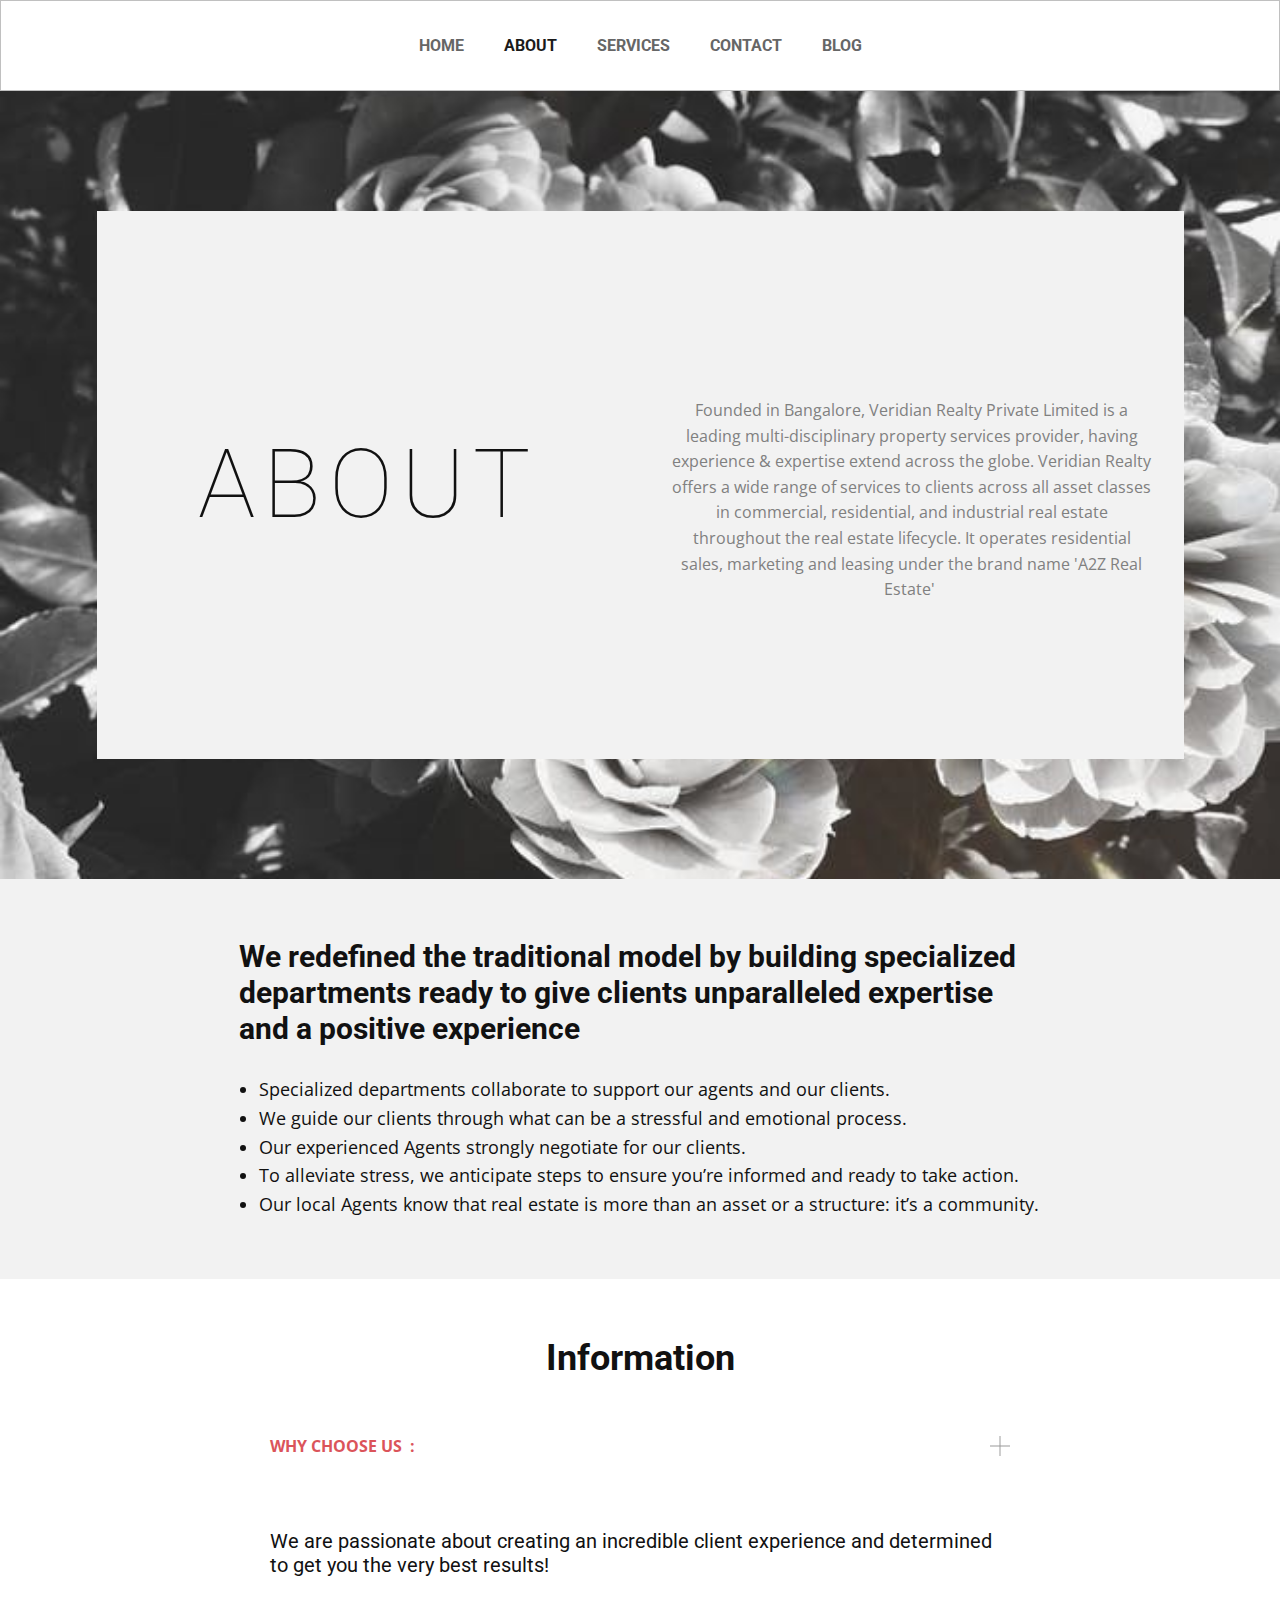
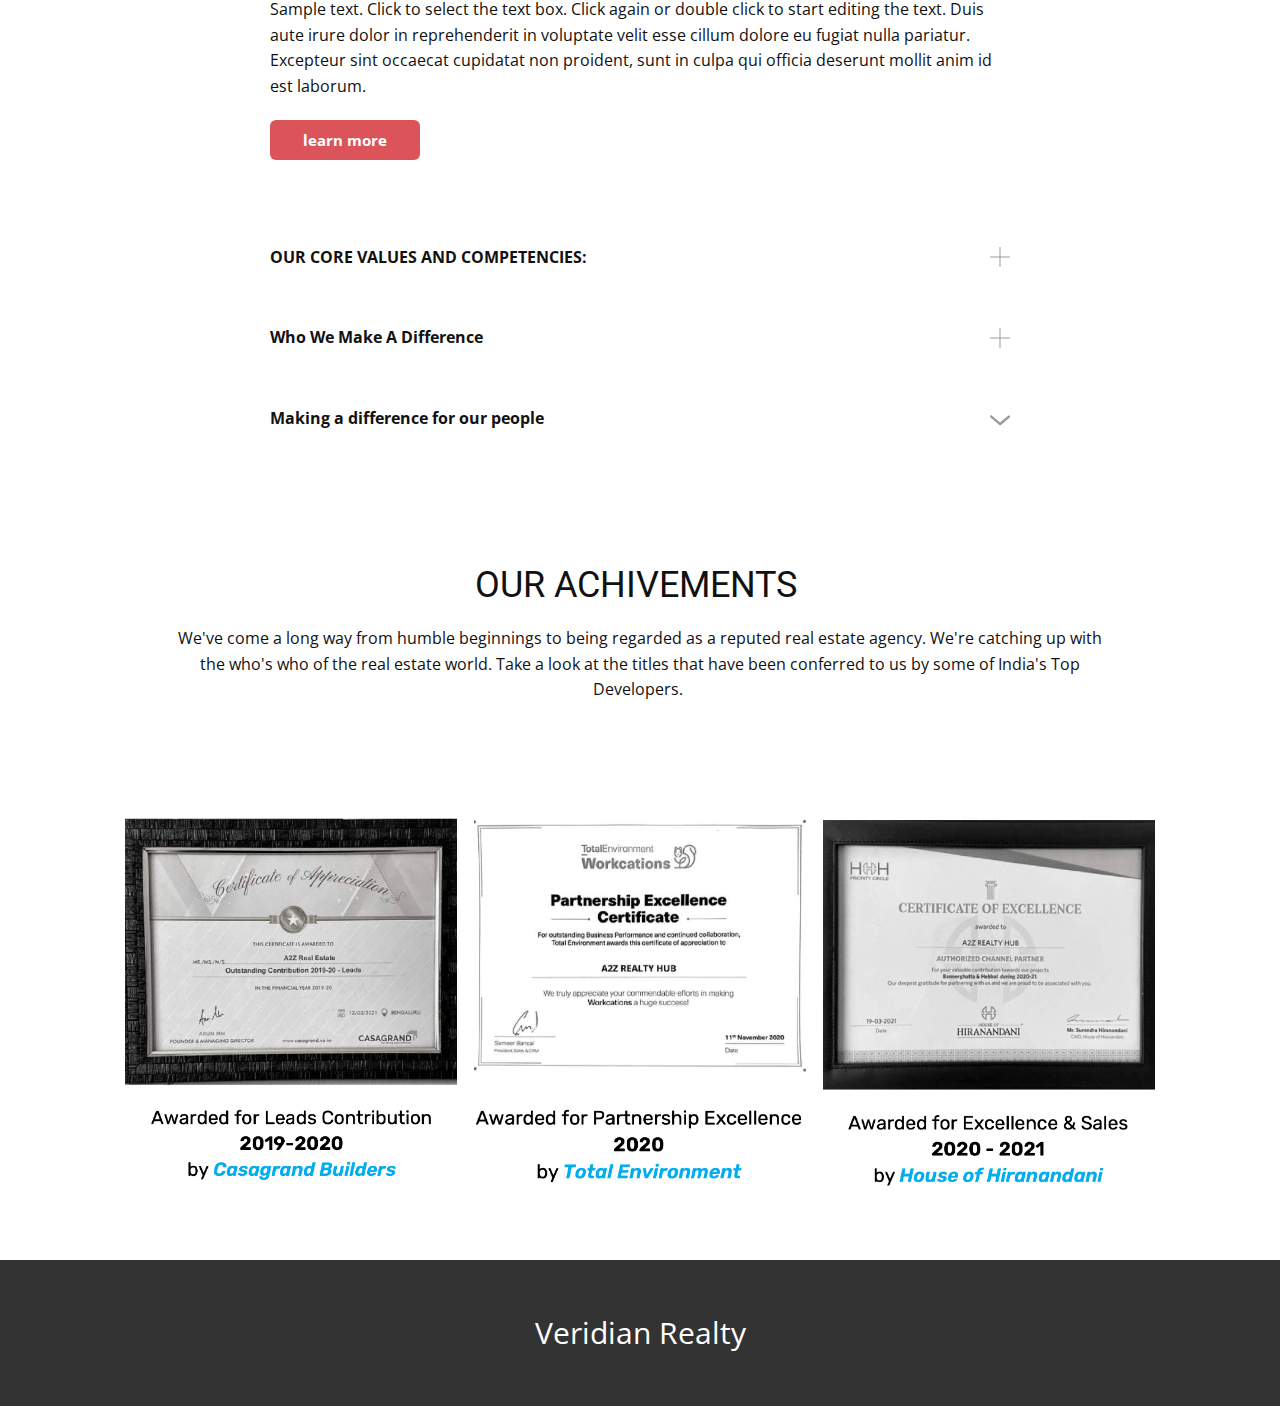
<file: About.html>
<!DOCTYPE html>
<html style="font-size: 16px;">
  <head>
    <meta name="viewport" content="width=device-width, initial-scale=1.0">
    <meta charset="utf-8">
    <meta name="keywords" content="Information, ​OUR
ACHIVEMENTS">
    <meta name="description" content="">
    <meta name="page_type" content="np-template-header-footer-from-plugin">
    <title>About</title>
    <link rel="stylesheet" href="nicepage.css" media="screen">
<link rel="stylesheet" href="About.css" media="screen">
    <script class="u-script" type="text/javascript" src="jquery.js" defer=""></script>
    <script class="u-script" type="text/javascript" src="nicepage.js" defer=""></script>
    <meta name="generator" content="Nicepage 4.2.6, nicepage.com">
    <link id="u-theme-google-font" rel="stylesheet" href="https://fonts.googleapis.com/css?family=Roboto:100,100i,300,300i,400,400i,500,500i,700,700i,900,900i|Open+Sans:300,300i,400,400i,600,600i,700,700i,800,800i">
    
    
    
    
    
    
    
    
    
    
    <script type="application/ld+json">{
		"@context": "http://schema.org",
		"@type": "Organization",
		"name": ""
}</script>
    <meta name="theme-color" content="#478ac9">
    <meta property="og:title" content="About">
    <meta property="og:type" content="website">
  </head>
  <body class="u-body"><header class="u-align-center-xs u-border-1 u-border-grey-25 u-clearfix u-header u-header" id="sec-3f25"><div class="u-clearfix u-sheet u-sheet-1">
        <nav class="u-align-center u-menu u-menu-dropdown u-nav-spacing-25 u-offcanvas u-menu-1">
          <div class="menu-collapse" style="font-size: 1rem; letter-spacing: 0px; text-transform: uppercase; font-weight: 700;">
            <a class="u-button-style u-custom-left-right-menu-spacing u-custom-padding-bottom u-custom-text-active-color u-custom-text-color u-custom-text-hover-color u-custom-top-bottom-menu-spacing u-nav-link" href="#" style="padding: 4px 0px; font-size: calc(1em + 8px);">
              <svg class="u-svg-link" preserveAspectRatio="xMidYMin slice" viewBox="0 0 302 302" style="undefined"><use xmlns:xlink="http://www.w3.org/1999/xlink" xlink:href="#svg-7b92"></use></svg>
              <svg xmlns="http://www.w3.org/2000/svg" xmlns:xlink="http://www.w3.org/1999/xlink" version="1.1" id="svg-7b92" x="0px" y="0px" viewBox="0 0 302 302" style="enable-background:new 0 0 302 302;" xml:space="preserve" class="u-svg-content"><g><rect y="36" width="302" height="30"></rect><rect y="236" width="302" height="30"></rect><rect y="136" width="302" height="30"></rect>
</g><g></g><g></g><g></g><g></g><g></g><g></g><g></g><g></g><g></g><g></g><g></g><g></g><g></g><g></g><g></g></svg>
            </a>
          </div>
          <div class="u-custom-menu u-nav-container">
            <ul class="u-custom-font u-heading-font u-nav u-spacing-0 u-unstyled u-nav-1"><li class="u-nav-item"><a class="u-button-style u-nav-link u-text-active-grey-90 u-text-grey-60 u-text-hover-grey-70" href="Home.html" style="padding: 10px 20px;">Home</a>
</li><li class="u-nav-item"><a class="u-button-style u-nav-link u-text-active-grey-90 u-text-grey-60 u-text-hover-grey-70" href="About.html" style="padding: 10px 20px;">About</a>
</li><li class="u-nav-item"><a class="u-button-style u-nav-link u-text-active-grey-90 u-text-grey-60 u-text-hover-grey-70" href="Services.html" style="padding: 10px 20px;">Services</a>
</li><li class="u-nav-item"><a class="u-button-style u-nav-link u-text-active-grey-90 u-text-grey-60 u-text-hover-grey-70" href="Contact.html" style="padding: 10px 20px;">Contact</a>
</li><li class="u-nav-item"><a class="u-button-style u-nav-link u-text-active-grey-90 u-text-grey-60 u-text-hover-grey-70" href="Blog.html" style="padding: 10px 20px;">Blog</a>
</li></ul>
          </div>
          <div class="u-custom-menu u-nav-container-collapse">
            <div class="u-align-center u-black u-container-style u-inner-container-layout u-opacity u-opacity-95 u-sidenav">
              <div class="u-inner-container-layout u-sidenav-overflow">
                <div class="u-menu-close"></div>
                <ul class="u-align-center u-nav u-popupmenu-items u-unstyled u-nav-2"><li class="u-nav-item"><a class="u-button-style u-nav-link" href="Home.html" style="padding: 10px 20px;">Home</a>
</li><li class="u-nav-item"><a class="u-button-style u-nav-link" href="About.html" style="padding: 10px 20px;">About</a>
</li><li class="u-nav-item"><a class="u-button-style u-nav-link" href="Services.html" style="padding: 10px 20px;">Services</a>
</li><li class="u-nav-item"><a class="u-button-style u-nav-link" href="Contact.html" style="padding: 10px 20px;">Contact</a>
</li><li class="u-nav-item"><a class="u-button-style u-nav-link" href="Blog.html" style="padding: 10px 20px;">Blog</a>
</li></ul>
              </div>
            </div>
            <div class="u-black u-menu-overlay u-opacity u-opacity-70"></div>
          </div>
        </nav>
      </div></header>
    <section class="skrollable u-clearfix u-image u-parallax u-section-1" id="carousel_45a0" data-image-width="662" data-image-height="750">
      <div class="u-clearfix u-sheet u-sheet-1">
        <div class="u-align-center u-clearfix u-layout-wrap u-layout-wrap-1">
          <div class="u-layout">
            <div class="u-layout-row">
              <div class="u-align-center u-container-style u-grey-5 u-layout-cell u-size-30 u-layout-cell-1">
                <div class="u-container-layout u-valign-middle u-container-layout-1">
                  <h4 class="u-text u-text-1">about</h4>
                </div>
              </div>
              <div class="u-align-center u-container-style u-grey-5 u-layout-cell u-size-30 u-layout-cell-2">
                <div class="u-container-layout u-container-layout-2">
                  <p class="u-align-center u-text u-text-grey-50 u-text-2"> Founded in Bangalore, Veridian Realty Private Limited is a leading multi-disciplinary
property services provider, having experience &amp; expertise extend across the globe.
						Veridian Realty offers a wide range of services to clients across all asset classes in
commercial, residential, and industrial real estate throughout the real estate
lifecycle.
						It operates residential sales, marketing and leasing under the brand name
						'A2Z Real Estate'&nbsp;<br>
                  </p>
                </div>
              </div>
            </div>
          </div>
        </div>
      </div>
    </section>
    <section class="u-clearfix u-grey-5 u-section-2" id="sec-a4fc">
      <div class="u-clearfix u-sheet u-valign-middle u-sheet-1">
        <h3 class="u-text u-text-1"> We redefined the traditional model by building specialized departments ready to
give clients unparalleled expertise and a positive experience&nbsp;</h3>
        <ul class="u-text u-text-2">
          <li> Specialized departments collaborate to support our agents and our clients.</li>
          <li>We guide our clients through what can be a stressful and emotional process.</li>
          <li>Our experienced Agents strongly negotiate for our clients.</li>
          <li> To alleviate stress, we anticipate steps to ensure you’re informed and ready to
take action.</li>
          <li>Our local Agents know that real estate is more than an asset or a structure: it’s a
community.</li>
        </ul>
      </div>
    </section>
    <section class="u-align-center u-clearfix u-image u-parallax u-section-3" id="sec-69c5" data-image-width="1280" data-image-height="853">
      <div class="u-clearfix u-sheet u-valign-top u-sheet-1">
        <h2 class="u-text u-text-default u-text-1">Information</h2>
        <div class="u-accordion u-spacing-15 u-accordion-1">
          <div class="u-accordion-item">
            <a class="active u-accordion-link u-active-white u-button-style u-hover-white u-text-active-palette-2-base u-text-hover-palette-2-base u-white u-accordion-link-1" id="link-accordion-0781" aria-controls="accordion-0781" aria-selected="true">
              <span class="u-accordion-link-text"> WHY
CHOOSE US&nbsp; :</span><span class="u-accordion-link-icon u-icon u-text-grey-40 u-icon-1"><svg class="u-svg-link" preserveAspectRatio="xMidYMin slice" viewBox="0 0 42 42" style=""><use xmlns:xlink="http://www.w3.org/1999/xlink" xlink:href="#svg-d827"></use></svg><svg xmlns="http://www.w3.org/2000/svg" xmlns:xlink="http://www.w3.org/1999/xlink" version="1.1" xml:space="preserve" class="u-svg-content" viewBox="0 0 42 42" x="0px" y="0px" id="svg-d827" style="enable-background:new 0 0 42 42;"><polygon points="42,20 22,20 22,0 20,0 20,20 0,20 0,22 20,22 20,42 22,42 22,22 42,22 "></polygon></svg></span>
            </a>
            <div class="u-accordion-active u-accordion-pane u-container-style u-white u-accordion-pane-1" id="accordion-0781" aria-labelledby="link-accordion-0781">
              <div class="u-container-layout u-valign-top u-container-layout-1">
                <h5 class="u-text u-text-2"> We are passionate about creating an incredible client experience and determined to get you
the very best results!&nbsp;</h5>
                <p class="u-text u-text-3">Sample text. Click to select the text box. Click again or double click to start editing the text. Duis aute irure dolor in reprehenderit in voluptate velit esse cillum dolore eu fugiat nulla pariatur. Excepteur sint occaecat cupidatat non proident, sunt in culpa qui officia deserunt mollit anim id est laborum.</p>
                <a href="#" class="u-btn u-btn-round u-button-style u-hover-palette-2-light-1 u-palette-2-base u-radius-6 u-btn-1">learn more</a>
              </div>
            </div>
          </div>
          <div class="u-accordion-item">
            <a class="u-accordion-link u-active-white u-button-style u-hover-white u-text-active-palette-2-base u-text-hover-palette-2-base u-white u-accordion-link-2" id="link-accordion-4c47" aria-controls="accordion-4c47" aria-selected="false">
              <span class="u-accordion-link-text"> OUR CORE VALUES AND COMPETENCIES:
&nbsp; &nbsp; &nbsp; &nbsp; &nbsp; &nbsp; &nbsp; &nbsp; &nbsp; &nbsp;&nbsp;</span><span class="u-accordion-link-icon u-icon u-text-grey-40 u-icon-2"><svg class="u-svg-link" preserveAspectRatio="xMidYMin slice" viewBox="0 0 42 42" style=""><use xmlns:xlink="http://www.w3.org/1999/xlink" xlink:href="#svg-e2d7"></use></svg><svg xmlns="http://www.w3.org/2000/svg" xmlns:xlink="http://www.w3.org/1999/xlink" version="1.1" xml:space="preserve" class="u-svg-content" viewBox="0 0 42 42" x="0px" y="0px" id="svg-e2d7" style="enable-background:new 0 0 42 42;"><polygon points="42,20 22,20 22,0 20,0 20,20 0,20 0,22 20,22 20,42 22,42 22,22 42,22 "></polygon></svg></span>
            </a>
            <div class="u-accordion-pane u-container-style u-white u-accordion-pane-2" id="accordion-4c47" aria-labelledby="link-accordion-4c47">
              <div class="u-container-layout u-valign-top u-container-layout-2">
                <ul class="u-text u-text-4">
                  <li> Knowledgeable. We strive to understand our markets and our clients’ needs.</li>
                  <li> Connected. Relationships are everything to us; we connect people to their homes and their communities.&nbsp;</li>
                  <li>Passionate. We believe that working with “all heart” can change the world.</li>
                  <li>Playful. We love what we do and it shows.</li>
                  <li>Upstanding. Our client's needs and best interests are at the heart of everything we do.</li>
                  <li>Effective. We set a high bar and move mountains to exceed expectations.&nbsp;</li>
                </ul>
              </div>
            </div>
          </div>
          <div class="u-accordion-item">
            <a class="u-accordion-link u-active-white u-button-style u-hover-white u-text-active-palette-2-base u-text-hover-palette-2-base u-white u-accordion-link-3" id="link-accordion-a910" aria-controls="accordion-a910" aria-selected="false">
              <span class="u-accordion-link-text"> Who We Make A
Difference
&nbsp; &nbsp; &nbsp; &nbsp; &nbsp; &nbsp; &nbsp; &nbsp; &nbsp; &nbsp;&nbsp;</span><span class="u-accordion-link-icon u-icon u-text-grey-40 u-icon-3"><svg class="u-svg-link" preserveAspectRatio="xMidYMin slice" viewBox="0 0 42 42" style=""><use xmlns:xlink="http://www.w3.org/1999/xlink" xlink:href="#svg-ba02"></use></svg><svg xmlns="http://www.w3.org/2000/svg" xmlns:xlink="http://www.w3.org/1999/xlink" version="1.1" xml:space="preserve" class="u-svg-content" viewBox="0 0 42 42" x="0px" y="0px" id="svg-ba02" style="enable-background:new 0 0 42 42;"><polygon points="42,20 22,20 22,0 20,0 20,20 0,20 0,22 20,22 20,42 22,42 22,22 42,22 "></polygon></svg></span>
            </a>
            <div class="u-accordion-pane u-container-style u-white u-accordion-pane-3" id="accordion-a910" aria-labelledby="link-accordion-a910">
              <div class="u-container-layout u-valign-top u-container-layout-3">
                <p class="u-text u-text-5"> Making a difference for our clients&nbsp;</p>
                <p class="u-text u-text-6"> We build genuine relationships and meaningful experiences with our clients in order to solve
their most pressing problems and seize opportunities. Furthermore, our network members
work seamlessly together to serve our clients all over the world.&nbsp;</p>
              </div>
            </div>
          </div>
          <div class="u-accordion-item">
            <a class="u-accordion-link u-active-white u-button-style u-hover-white u-text-active-palette-2-base u-text-hover-palette-2-base u-white u-accordion-link-4" id="link-2b14" aria-controls="2b14" aria-selected="false">
              <span class="u-accordion-link-text"> Making a difference for our people
&nbsp; &nbsp; &nbsp; &nbsp; &nbsp; &nbsp; &nbsp; &nbsp; &nbsp; &nbsp;&nbsp;</span><span class="u-accordion-link-icon u-icon u-text-grey-40 u-icon-4"><svg class="u-svg-link" preserveAspectRatio="xMidYMin slice" viewBox="0 0 16 16" style=""><use xmlns:xlink="http://www.w3.org/1999/xlink" xlink:href="#svg-b7b7"></use></svg><svg class="u-svg-content" viewBox="0 0 16 16" x="0px" y="0px" id="svg-b7b7"><path d="M8,10.7L1.6,5.3c-0.4-0.4-1-0.4-1.3,0c-0.4,0.4-0.4,0.9,0,1.3l7.2,6.1c0.1,0.1,0.4,0.2,0.6,0.2s0.4-0.1,0.6-0.2l7.1-6
	c0.4-0.4,0.4-0.9,0-1.3c-0.4-0.4-1-0.4-1.3,0L8,10.7z"></path></svg></span>
            </a>
            <div class="u-accordion-pane u-container-style u-white u-accordion-pane-4" id="2b14" aria-labelledby="link-2b14">
              <div class="u-container-layout u-container-layout-4">
                <p class="u-text u-text-default u-text-7"> Our profession is dynamic, and our firm and our network are innovative and growing. This
provides rewarding opportunities for team members at all stages of their careers.&nbsp;</p>
              </div>
            </div>
          </div>
        </div>
      </div>
    </section>
    <section class="u-align-center u-clearfix u-lightbox u-section-4" id="sec-e36b">
      <div class="u-clearfix u-sheet u-sheet-1">
        <h2 class="u-align-center u-text u-text-default u-text-1"> OUR
ACHIVEMENTS&nbsp;</h2>
        <p class="u-align-center u-text u-text-2"> We've come a long way from humble beginnings to being regarded as a reputed real estate agency. We're catching up with the who's who of the real estate world.
Take a look at the titles that have been conferred to us by some of India's Top Developers.&nbsp;</p>
        <div class="u-gallery u-layout-grid u-lightbox u-show-text-on-hover u-gallery-1">
          <div class="u-gallery-inner u-gallery-inner-1">
            <div class="u-effect-fade u-gallery-item">
              <div class="u-back-slide" data-image-width="1249" data-image-height="1259">
                <img class="u-back-image u-expanded" src="images/Screenshot2021-12-24at3.05.50PM.png">
              </div>
              <div class="u-over-slide u-shading u-over-slide-1">
                <h3 class="u-gallery-heading"></h3>
                <p class="u-gallery-text"></p>
              </div>
            </div>
            <div class="u-effect-fade u-gallery-item">
              <div class="u-back-slide" data-image-width="1117" data-image-height="1212">
                <img class="u-back-image u-expanded" src="images/Screenshot2021-12-24at3.08.48PM.png">
              </div>
              <div class="u-over-slide u-shading u-over-slide-2">
                <h3 class="u-gallery-heading"></h3>
                <p class="u-gallery-text"></p>
              </div>
            </div>
            <div class="u-effect-fade u-gallery-item">
              <div class="u-back-slide" data-image-width="1223" data-image-height="1242">
                <img class="u-back-image u-expanded" src="images/Screenshot2021-12-24at3.10.29PM.png">
              </div>
              <div class="u-over-slide u-shading u-over-slide-3">
                <h3 class="u-gallery-heading"></h3>
                <p class="u-gallery-text"></p>
              </div>
            </div>
          </div>
        </div>
      </div>
    </section>
    
    
    
    
    
    
    
    <footer class="u-align-center u-clearfix u-footer u-grey-80 u-footer" id="sec-5600"><div class="u-clearfix u-sheet u-sheet-1">
        <p class="u-small-text u-text u-text-variant u-text-1">Veridian Realty</p>
      </div></footer>
    
  </body>
</html>
</file>
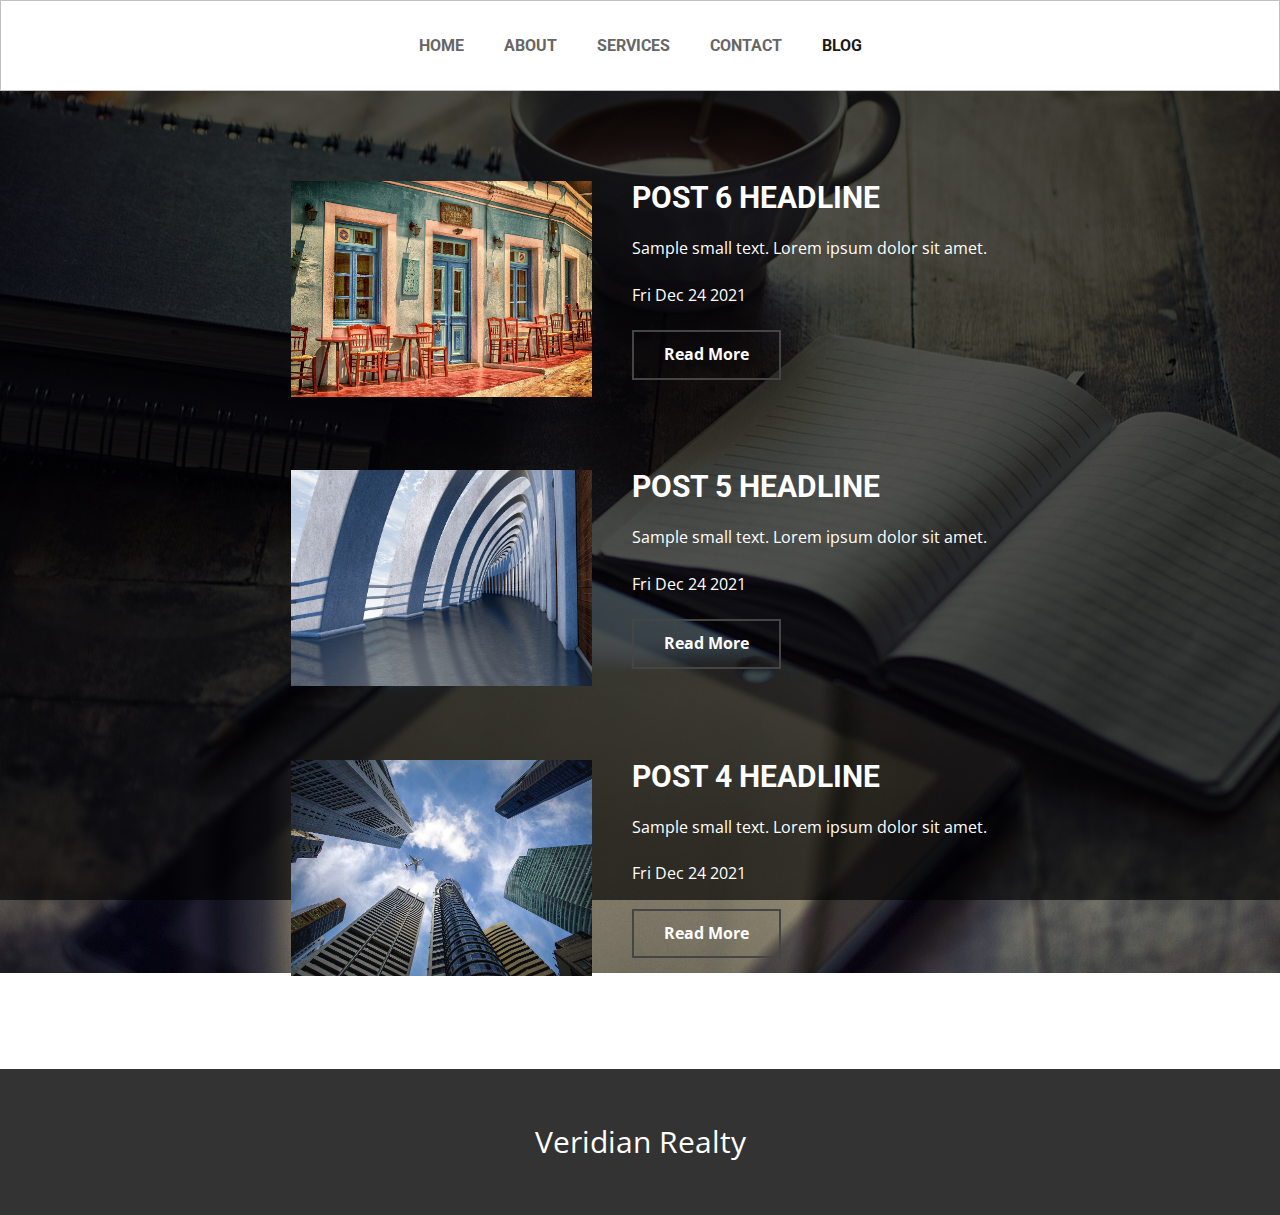
<file: Blog.html>
<!DOCTYPE html>
<html style="font-size: 16px;">
  <head>
    <meta name="viewport" content="width=device-width, initial-scale=1.0">
    <meta charset="utf-8">
    <meta name="keywords" content="Post 6 Headline, Post 5 Headline, Post 4 Headline">
    <meta name="description" content="">
    <meta name="page_type" content="np-template-header-footer-from-plugin">
    <title>Blog</title>
    <link rel="stylesheet" href="nicepage.css" media="screen">
<link rel="stylesheet" href="Blog.css" media="screen">
    <script class="u-script" type="text/javascript" src="jquery.js" defer=""></script>
    <script class="u-script" type="text/javascript" src="nicepage.js" defer=""></script>
    <meta name="generator" content="Nicepage 4.2.6, nicepage.com">
    <link id="u-theme-google-font" rel="stylesheet" href="https://fonts.googleapis.com/css?family=Roboto:100,100i,300,300i,400,400i,500,500i,700,700i,900,900i|Open+Sans:300,300i,400,400i,600,600i,700,700i,800,800i">
    
    
    
    
    
    
    
    <script type="application/ld+json">{
		"@context": "http://schema.org",
		"@type": "Organization",
		"name": ""
}</script>
    <meta name="theme-color" content="#478ac9">
    <meta property="og:title" content="Blog">
    <meta property="og:type" content="website">
  </head>
  <body class="u-body"><header class="u-align-center-xs u-border-1 u-border-grey-25 u-clearfix u-header u-header" id="sec-3f25"><div class="u-clearfix u-sheet u-sheet-1">
        <nav class="u-align-center u-menu u-menu-dropdown u-nav-spacing-25 u-offcanvas u-menu-1">
          <div class="menu-collapse" style="font-size: 1rem; letter-spacing: 0px; text-transform: uppercase; font-weight: 700;">
            <a class="u-button-style u-custom-left-right-menu-spacing u-custom-padding-bottom u-custom-text-active-color u-custom-text-color u-custom-text-hover-color u-custom-top-bottom-menu-spacing u-nav-link" href="#" style="padding: 4px 0px; font-size: calc(1em + 8px);">
              <svg class="u-svg-link" preserveAspectRatio="xMidYMin slice" viewBox="0 0 302 302" style="undefined"><use xmlns:xlink="http://www.w3.org/1999/xlink" xlink:href="#svg-7b92"></use></svg>
              <svg xmlns="http://www.w3.org/2000/svg" xmlns:xlink="http://www.w3.org/1999/xlink" version="1.1" id="svg-7b92" x="0px" y="0px" viewBox="0 0 302 302" style="enable-background:new 0 0 302 302;" xml:space="preserve" class="u-svg-content"><g><rect y="36" width="302" height="30"></rect><rect y="236" width="302" height="30"></rect><rect y="136" width="302" height="30"></rect>
</g><g></g><g></g><g></g><g></g><g></g><g></g><g></g><g></g><g></g><g></g><g></g><g></g><g></g><g></g><g></g></svg>
            </a>
          </div>
          <div class="u-custom-menu u-nav-container">
            <ul class="u-custom-font u-heading-font u-nav u-spacing-0 u-unstyled u-nav-1"><li class="u-nav-item"><a class="u-button-style u-nav-link u-text-active-grey-90 u-text-grey-60 u-text-hover-grey-70" href="Home.html" style="padding: 10px 20px;">Home</a>
</li><li class="u-nav-item"><a class="u-button-style u-nav-link u-text-active-grey-90 u-text-grey-60 u-text-hover-grey-70" href="About.html" style="padding: 10px 20px;">About</a>
</li><li class="u-nav-item"><a class="u-button-style u-nav-link u-text-active-grey-90 u-text-grey-60 u-text-hover-grey-70" href="Services.html" style="padding: 10px 20px;">Services</a>
</li><li class="u-nav-item"><a class="u-button-style u-nav-link u-text-active-grey-90 u-text-grey-60 u-text-hover-grey-70" href="Contact.html" style="padding: 10px 20px;">Contact</a>
</li><li class="u-nav-item"><a class="u-button-style u-nav-link u-text-active-grey-90 u-text-grey-60 u-text-hover-grey-70" href="Blog.html" style="padding: 10px 20px;">Blog</a>
</li></ul>
          </div>
          <div class="u-custom-menu u-nav-container-collapse">
            <div class="u-align-center u-black u-container-style u-inner-container-layout u-opacity u-opacity-95 u-sidenav">
              <div class="u-inner-container-layout u-sidenav-overflow">
                <div class="u-menu-close"></div>
                <ul class="u-align-center u-nav u-popupmenu-items u-unstyled u-nav-2"><li class="u-nav-item"><a class="u-button-style u-nav-link" href="Home.html" style="padding: 10px 20px;">Home</a>
</li><li class="u-nav-item"><a class="u-button-style u-nav-link" href="About.html" style="padding: 10px 20px;">About</a>
</li><li class="u-nav-item"><a class="u-button-style u-nav-link" href="Services.html" style="padding: 10px 20px;">Services</a>
</li><li class="u-nav-item"><a class="u-button-style u-nav-link" href="Contact.html" style="padding: 10px 20px;">Contact</a>
</li><li class="u-nav-item"><a class="u-button-style u-nav-link" href="Blog.html" style="padding: 10px 20px;">Blog</a>
</li></ul>
              </div>
            </div>
            <div class="u-black u-menu-overlay u-opacity u-opacity-70"></div>
          </div>
        </nav>
      </div></header>
    <section class="u-align-center u-clearfix u-image u-parallax u-shading u-section-1" id="carousel_9ce3" data-image-width="1280" data-image-height="960">
      <div class="u-clearfix u-sheet u-sheet-1"><!--blog--><!--blog_options_json--><!--{"type":"Recent","source":"","tags":"","count":""}--><!--/blog_options_json-->
        <div class="u-blog u-blog-1">
          <div class="u-repeater u-repeater-1"><!--blog_post-->
            <div class="u-blog-post u-container-style u-repeater-item">
              <div class="u-container-layout u-similar-container u-valign-bottom-xs u-container-layout-1">
                <a class="u-post-header-link" href="blog/post-5.html"><!--blog_post_image-->
                  <img src="images/91e9b890e89ee36be0b69027a74bc4afb8c278ae67c2ef6f73b49cb3152faab6b940a372034183e3e90f264c4633d7471f258d2390c22087926192_1280.jpg" alt="" class="u-blog-control u-image u-image-default u-image-1" data-image-width="1280" data-image-height="847"><!--/blog_post_image-->
                </a><!--blog_post_header-->
                <h2 class="u-blog-control u-text u-text-1">
                  <a class="u-post-header-link" href="blog/post-5.html"><!--blog_post_header_content-->Post 6 Headline<!--/blog_post_header_content--></a>
                </h2><!--/blog_post_header--><!--blog_post_content-->
                <div class="u-blog-control u-post-content u-text u-text-2"><!--blog_post_content_content-->Sample small text. Lorem ipsum dolor sit amet.<!--/blog_post_content_content--></div><!--/blog_post_content--><!--blog_post_metadata-->
                <div class="u-blog-control u-metadata u-metadata-1"><!--blog_post_metadata_date-->
                  <span class="u-meta-date u-meta-icon"><!--blog_post_metadata_date_content-->Fri Dec 24 2021<!--/blog_post_metadata_date_content--></span><!--/blog_post_metadata_date-->
                </div><!--/blog_post_metadata--><!--blog_post_readmore-->
                <a href="blog/post-5.html" class="u-blog-control u-border-2 u-border-grey-dark-1 u-btn u-btn-rectangle u-button-style u-none u-text-white u-btn-1"><!--blog_post_readmore_content--><!--options_json--><!--{"content":"","defaultValue":"Read More"}--><!--/options_json-->Read More<!--/blog_post_readmore_content--></a><!--/blog_post_readmore-->
              </div>
            </div><!--/blog_post--><!--blog_post-->
            <div class="u-blog-post u-container-style u-repeater-item">
              <div class="u-container-layout u-similar-container u-valign-bottom-xs u-container-layout-2">
                <a class="u-post-header-link" href="blog/post-4.html"><!--blog_post_image-->
                  <img src="images/40425b810f5c85969c5142d91abd42ff4ad852ed0cd949d194df881a27ae3ef07bb8641094b66a21501ea466925ef5cf209d7407ce842e463759c1_1280.jpg" alt="" class="u-blog-control u-image u-image-default u-image-2" data-image-width="1280" data-image-height="672"><!--/blog_post_image-->
                </a><!--blog_post_header-->
                <h2 class="u-blog-control u-text u-text-3">
                  <a class="u-post-header-link" href="blog/post-4.html"><!--blog_post_header_content-->Post 5 Headline<!--/blog_post_header_content--></a>
                </h2><!--/blog_post_header--><!--blog_post_content-->
                <div class="u-blog-control u-post-content u-text u-text-4"><!--blog_post_content_content-->Sample small text. Lorem ipsum dolor sit amet.<!--/blog_post_content_content--></div><!--/blog_post_content--><!--blog_post_metadata-->
                <div class="u-blog-control u-metadata u-metadata-2"><!--blog_post_metadata_date-->
                  <span class="u-meta-date u-meta-icon"><!--blog_post_metadata_date_content-->Fri Dec 24 2021<!--/blog_post_metadata_date_content--></span><!--/blog_post_metadata_date-->
                </div><!--/blog_post_metadata--><!--blog_post_readmore-->
                <a href="blog/post-4.html" class="u-blog-control u-border-2 u-border-grey-dark-1 u-btn u-btn-rectangle u-button-style u-none u-text-white u-btn-2"><!--blog_post_readmore_content--><!--options_json--><!--{"content":"","defaultValue":"Read More"}--><!--/options_json-->Read More<!--/blog_post_readmore_content--></a><!--/blog_post_readmore-->
              </div>
            </div><!--/blog_post--><!--blog_post-->
            <div class="u-blog-post u-container-style u-repeater-item">
              <div class="u-container-layout u-similar-container u-valign-bottom-xs u-container-layout-3">
                <a class="u-post-header-link" href="blog/post-3.html"><!--blog_post_image-->
                  <img src="images/c34493382187353d2b277aab01ef616fa6d38e6f8950df81816f5f188008d046bbf3c1c13fc5734d411f2712b0fe1eae9dfb71766da2d3dc9de656_1280.jpg" alt="" class="u-blog-control u-image u-image-default u-image-3" data-image-width="1280" data-image-height="853"><!--/blog_post_image-->
                </a><!--blog_post_header-->
                <h2 class="u-blog-control u-text u-text-5">
                  <a class="u-post-header-link" href="blog/post-3.html"><!--blog_post_header_content-->Post 4 Headline<!--/blog_post_header_content--></a>
                </h2><!--/blog_post_header--><!--blog_post_content-->
                <div class="u-blog-control u-post-content u-text u-text-6"><!--blog_post_content_content-->Sample small text. Lorem ipsum dolor sit amet.<!--/blog_post_content_content--></div><!--/blog_post_content--><!--blog_post_metadata-->
                <div class="u-blog-control u-metadata u-metadata-3"><!--blog_post_metadata_date-->
                  <span class="u-meta-date u-meta-icon"><!--blog_post_metadata_date_content-->Fri Dec 24 2021<!--/blog_post_metadata_date_content--></span><!--/blog_post_metadata_date-->
                </div><!--/blog_post_metadata--><!--blog_post_readmore-->
                <a href="blog/post-3.html" class="u-blog-control u-border-2 u-border-grey-dark-1 u-btn u-btn-rectangle u-button-style u-none u-text-white u-btn-3"><!--blog_post_readmore_content--><!--options_json--><!--{"content":"","defaultValue":"Read More"}--><!--/options_json-->Read More<!--/blog_post_readmore_content--></a><!--/blog_post_readmore-->
              </div>
            </div><!--/blog_post-->
          </div>
        </div><!--/blog-->
      </div>
    </section>
    
    
    
    
    
    
    
    <footer class="u-align-center u-clearfix u-footer u-grey-80 u-footer" id="sec-5600"><div class="u-clearfix u-sheet u-sheet-1">
        <p class="u-small-text u-text u-text-variant u-text-1">Veridian Realty</p>
      </div></footer>
   
  </body>
</html>
</file>
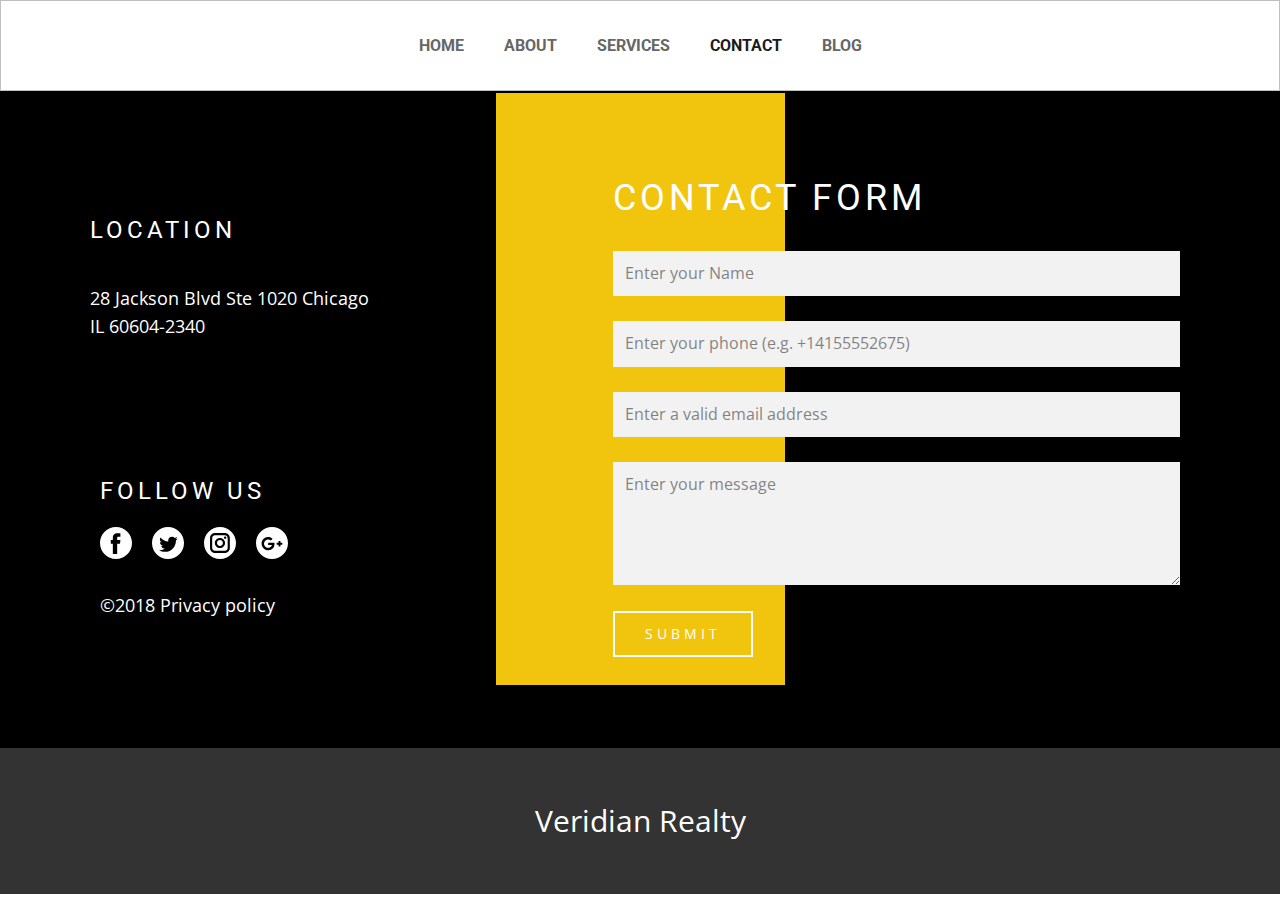
<file: Contact.html>
<!DOCTYPE html>
<html style="font-size: 16px;">
  <head>
    <meta name="viewport" content="width=device-width, initial-scale=1.0">
    <meta charset="utf-8">
    <meta name="keywords" content="location, follow us, contact form">
    <meta name="description" content="">
    <meta name="page_type" content="np-template-header-footer-from-plugin">
    <title>Contact</title>
    <link rel="stylesheet" href="nicepage.css" media="screen">
<link rel="stylesheet" href="Contact.css" media="screen">
    <script class="u-script" type="text/javascript" src="jquery.js" defer=""></script>
    <script class="u-script" type="text/javascript" src="nicepage.js" defer=""></script>
    <meta name="generator" content="Nicepage 4.2.6, nicepage.com">
    <link id="u-theme-google-font" rel="stylesheet" href="https://fonts.googleapis.com/css?family=Roboto:100,100i,300,300i,400,400i,500,500i,700,700i,900,900i|Open+Sans:300,300i,400,400i,600,600i,700,700i,800,800i">
    
    
    
    
    
    
    
    <script type="application/ld+json">{
		"@context": "http://schema.org",
		"@type": "Organization",
		"name": ""
}</script>
    <meta name="theme-color" content="#478ac9">
    <meta property="og:title" content="Contact">
    <meta property="og:type" content="website">
  </head>
  <body class="u-body"><header class="u-align-center-xs u-border-1 u-border-grey-25 u-clearfix u-header u-header" id="sec-3f25"><div class="u-clearfix u-sheet u-sheet-1">
        <nav class="u-align-center u-menu u-menu-dropdown u-nav-spacing-25 u-offcanvas u-menu-1">
          <div class="menu-collapse" style="font-size: 1rem; letter-spacing: 0px; text-transform: uppercase; font-weight: 700;">
            <a class="u-button-style u-custom-left-right-menu-spacing u-custom-padding-bottom u-custom-text-active-color u-custom-text-color u-custom-text-hover-color u-custom-top-bottom-menu-spacing u-nav-link" href="#" style="padding: 4px 0px; font-size: calc(1em + 8px);">
              <svg class="u-svg-link" preserveAspectRatio="xMidYMin slice" viewBox="0 0 302 302" style="undefined"><use xmlns:xlink="http://www.w3.org/1999/xlink" xlink:href="#svg-7b92"></use></svg>
              <svg xmlns="http://www.w3.org/2000/svg" xmlns:xlink="http://www.w3.org/1999/xlink" version="1.1" id="svg-7b92" x="0px" y="0px" viewBox="0 0 302 302" style="enable-background:new 0 0 302 302;" xml:space="preserve" class="u-svg-content"><g><rect y="36" width="302" height="30"></rect><rect y="236" width="302" height="30"></rect><rect y="136" width="302" height="30"></rect>
</g><g></g><g></g><g></g><g></g><g></g><g></g><g></g><g></g><g></g><g></g><g></g><g></g><g></g><g></g><g></g></svg>
            </a>
          </div>
          <div class="u-custom-menu u-nav-container">
            <ul class="u-custom-font u-heading-font u-nav u-spacing-0 u-unstyled u-nav-1"><li class="u-nav-item"><a class="u-button-style u-nav-link u-text-active-grey-90 u-text-grey-60 u-text-hover-grey-70" href="Home.html" style="padding: 10px 20px;">Home</a>
</li><li class="u-nav-item"><a class="u-button-style u-nav-link u-text-active-grey-90 u-text-grey-60 u-text-hover-grey-70" href="About.html" style="padding: 10px 20px;">About</a>
</li><li class="u-nav-item"><a class="u-button-style u-nav-link u-text-active-grey-90 u-text-grey-60 u-text-hover-grey-70" href="Services.html" style="padding: 10px 20px;">Services</a>
</li><li class="u-nav-item"><a class="u-button-style u-nav-link u-text-active-grey-90 u-text-grey-60 u-text-hover-grey-70" href="Contact.html" style="padding: 10px 20px;">Contact</a>
</li><li class="u-nav-item"><a class="u-button-style u-nav-link u-text-active-grey-90 u-text-grey-60 u-text-hover-grey-70" href="Blog.html" style="padding: 10px 20px;">Blog</a>
</li></ul>
          </div>
          <div class="u-custom-menu u-nav-container-collapse">
            <div class="u-align-center u-black u-container-style u-inner-container-layout u-opacity u-opacity-95 u-sidenav">
              <div class="u-inner-container-layout u-sidenav-overflow">
                <div class="u-menu-close"></div>
                <ul class="u-align-center u-nav u-popupmenu-items u-unstyled u-nav-2"><li class="u-nav-item"><a class="u-button-style u-nav-link" href="Home.html" style="padding: 10px 20px;">Home</a>
</li><li class="u-nav-item"><a class="u-button-style u-nav-link" href="About.html" style="padding: 10px 20px;">About</a>
</li><li class="u-nav-item"><a class="u-button-style u-nav-link" href="Services.html" style="padding: 10px 20px;">Services</a>
</li><li class="u-nav-item"><a class="u-button-style u-nav-link" href="Contact.html" style="padding: 10px 20px;">Contact</a>
</li><li class="u-nav-item"><a class="u-button-style u-nav-link" href="Blog.html" style="padding: 10px 20px;">Blog</a>
</li></ul>
              </div>
            </div>
            <div class="u-black u-menu-overlay u-opacity u-opacity-70"></div>
          </div>
        </nav>
      </div></header>
    <section class="u-black u-clearfix u-expanded-width-xl u-section-1" id="carousel_398d">
      <div class="u-clearfix u-sheet u-valign-top-lg u-valign-top-xl u-sheet-1">
        <div class="u-absolute-hcenter-md u-absolute-hcenter-sm u-absolute-hcenter-xs u-expanded-height-md u-expanded-height-sm u-expanded-height-xs u-palette-3-base u-shape u-shape-rectangle u-shape-1"></div>
        <div class="u-clearfix u-expanded-width u-gutter-0 u-layout-wrap u-layout-wrap-1">
          <div class="u-gutter-0 u-layout">
            <div class="u-layout-row">
              <div class="u-size-27">
                <div class="u-layout-col">
                  <div class="u-container-style u-layout-cell u-left-cell u-size-30 u-layout-cell-1">
                    <div class="u-container-layout u-valign-middle u-container-layout-1">
                      <h2 class="u-text u-text-1">location</h2>
                      <p class="u-text u-text-2">28 Jackson Blvd Ste 1020 Chicago <br>IL 60604-2340 
                      </p>
                    </div>
                  </div>
                  <div class="u-align-left u-container-style u-layout-cell u-left-cell u-size-30 u-layout-cell-2">
                    <div class="u-container-layout u-valign-middle u-container-layout-2">
                      <h2 class="u-text u-text-3">follow us</h2>
                      <div class="u-social-icons u-spacing-20 u-social-icons-1">
                        <a class="u-social-url" target="_blank" href=""><span class="u-icon u-icon-circle u-social-facebook u-social-icon u-icon-1">
                        <svg class="u-svg-link" preserveAspectRatio="xMidYMin slice" viewBox="0 0 112.2 112.2"><use xmlns:xlink="http://www.w3.org/1999/xlink" xlink:href="#svg-05cd"></use></svg>
                        <svg x="0px" y="0px" viewBox="0 0 112.2 112.2" style="enable-background:new 0 0 112.2 112.2;" xml:space="preserve" id="svg-05cd" class="u-svg-content"><path d="M56.1,0C25.1,0,0,25.1,0,56.1c0,31,25.1,56.1,56.1,56.1c31,0,56.1-25.1,56.1-56.1C112.2,25.1,87.1,0,56.1,0z M71.6,34.3h-8.2c-1.3,0-3.2,0.7-3.2,3.5v7.6h11.3l-1.3,12.9h-10V95H45V58.3h-7.2V45.4H45v-8.3c0-6,2.8-15.3,15.3-15.3l11.2,0V34.3z "></path></svg>
                      </span>
                        </a>
                        <a class="u-social-url" target="_blank" href=""><span class="u-icon u-icon-circle u-social-icon u-social-twitter u-icon-2">
                        <svg class="u-svg-link" preserveAspectRatio="xMidYMin slice" viewBox="0 0 112.2 112.2"><use xmlns:xlink="http://www.w3.org/1999/xlink" xlink:href="#svg-ed78"></use></svg>
                        <svg x="0px" y="0px" viewBox="0 0 112.2 112.2" style="enable-background:new 0 0 112.2 112.2;" xml:space="preserve" id="svg-ed78" class="u-svg-content"><path d="M56.1,0C25.1,0,0,25.1,0,56.1s25.1,56.1,56.1,56.1s56.1-25.1,56.1-56.1S87.1,0,56.1,0z M83.8,47.3 c0,0.6,0,1.2,0,1.7c0,17.7-13.5,38.2-38.2,38.2c-7.6,0-14.6-2.2-20.6-6c1,0.1,2.1,0.2,3.2,0.2c6.3,0,12.1-2.1,16.7-5.7 c-5.9-0.1-10.8-4-12.5-9.3c0.8,0.2,1.7,0.2,2.5,0.2c1.2,0,2.4-0.2,3.5-0.5c-6.1-1.2-10.8-6.7-10.8-13.1c0-0.1,0-0.1,0-0.2 c1.8,1,3.9,1.6,6.1,1.7c-3.6-2.4-6-6.5-6-11.2c0-2.5,0.7-4.8,1.8-6.7c6.6,8.1,16.5,13.5,27.6,14c-0.2-1-0.3-2-0.3-3.1 c0-7.4,6-13.4,13.4-13.4c3.9,0,7.3,1.6,9.8,4.2c3.1-0.6,5.9-1.7,8.5-3.3c-1,3.1-3.1,5.8-5.9,7.4c2.7-0.3,5.3-1,7.7-2.1 C88.7,43,86.4,45.4,83.8,47.3z"></path></svg>
                      </span>
                        </a>
                        <a class="u-social-url" target="_blank" href=""><span class="u-icon u-icon-circle u-social-icon u-social-instagram u-icon-3">
                        <svg class="u-svg-link" preserveAspectRatio="xMidYMin slice" viewBox="0 0 112.2 112.2"><use xmlns:xlink="http://www.w3.org/1999/xlink" xlink:href="#svg-556d"></use></svg>
                        <svg x="0px" y="0px" viewBox="0 0 112.2 112.2" style="enable-background:new 0 0 112.2 112.2;" xml:space="preserve" id="svg-556d" class="u-svg-content"><path d="M56.1,0C25.1,0,0,25.1,0,56.1c0,31,25.1,56.1,56.1,56.1c31,0,56.1-25.1,56.1-56.1C112.2,25.1,87.1,0,56.1,0z M90.6,73.4c0,9.6-7.8,17.5-17.5,17.5H38.6c-9.6,0-17.5-7.9-17.5-17.6V38.8c0-9.6,7.8-17.5,17.5-17.5h34.5c9.6,0,17.5,7.8,17.5,17.5 V73.4z"></path><path d="M73.1,28.9H38.6c-5.4,0-9.9,4.4-9.9,9.9v34.5c0,5.4,4.4,9.9,9.9,9.9h34.5c5.4,0,9.9-4.4,9.9-9.9V38.8 C83,33.4,78.6,28.9,73.1,28.9z M55.9,74C46,74,38,66,38,56.1c0-9.9,8-17.9,17.9-17.9c9.9,0,17.9,8,17.9,17.9 C73.8,66,65.8,74,55.9,74z M74.3,41.9c-2.3,0-4.2-1.9-4.2-4.2s1.9-4.2,4.2-4.2c2.3,0,4.2,1.9,4.2,4.2S76.6,41.9,74.3,41.9z"></path><path d="M55.9,45.8c-5.7,0-10.4,4.6-10.3,10.3c0,5.7,4.6,10.3,10.3,10.3s10.3-4.6,10.3-10.3 C66.2,50.4,61.6,45.8,55.9,45.8z"></path></svg>
                      </span>
                        </a>
                        <a class="u-social-url" target="_blank" href=""><span class="u-icon u-icon-circle u-social-google u-social-icon u-icon-4">
                        <svg class="u-svg-link" preserveAspectRatio="xMidYMin slice" viewBox="0 0 112.2 112.2"><use xmlns:xlink="http://www.w3.org/1999/xlink" xlink:href="#svg-af15"></use></svg>
                        <svg x="0px" y="0px" viewBox="0 0 112.2 112.2" style="enable-background:new 0 0 112.2 112.2;" xml:space="preserve" id="svg-af15" class="u-svg-content"><path d="M56.1,0C25.1,0,0,25.1,0,56.1s25.1,56.1,56.1,56.1c31,0,56.1-25.1,56.1-56.1S87.1,0,56.1,0z M60.1,73.8 c-5.7,7.4-16.3,9.5-24.9,6.6c-9.1-3-15.8-12.2-15.6-21.9c-0.5-11.9,10-22.9,21.9-23.1c6.1-0.5,12,1.8,16.6,5.7 c-1.9,2.1-3.8,4.1-5.9,6.1c-4.1-2.5-8.9-4.3-13.7-2.7c-7.6,2.2-12.3,11.2-9.4,18.7c2.3,7.8,11.8,12.1,19.3,8.8 c3.9-1.4,6.4-4.9,7.5-8.8c-4.4-0.1-8.8,0-13.3-0.2c0-2.6,0-5.2,0-7.9c7.4,0,14.7,0,22.1,0C65.2,61.8,64.2,68.7,60.1,73.8z M92.3,61.9c-2.2,0-4.4,0-6.6,0c0,2.2,0,4.4,0,6.6c-2.2,0-4.4,0-6.6,0c0-2.2,0-4.4,0-6.6c-2.2,0-4.4,0-6.6,0c0-2.2,0-4.4,0-6.6 c2.2,0,4.4,0,6.6,0c0-2.2,0-4.4,0.1-6.6c2.2,0,4.4,0,6.6,0c0,2.2,0,4.4,0,6.6c2.2,0,4.4,0,6.6,0C92.3,57.5,92.3,59.7,92.3,61.9z"></path></svg>
                      </span>
                        </a>
                      </div>
                      <p class="u-text u-text-4">©2018 Privacy policy</p>
                    </div>
                  </div>
                </div>
              </div>
              <div class="u-size-33">
                <div class="u-layout-row">
                  <div class="u-container-style u-layout-cell u-right-cell u-size-60 u-layout-cell-3">
                    <div class="u-container-layout u-valign-middle u-container-layout-3">
                      <h2 class="u-text u-text-5">contact form</h2>
                      <div class="u-expanded-width u-form u-form-1">
                        <form action="#" method="POST" class="u-block-9770-21 u-clearfix u-form-spacing-25 u-form-vertical u-inner-form" source="custom">
                          <div class="u-form-group u-form-name">
                            <label for="name-e4cc" class="u-form-control-hidden u-label">Name</label>
                            <input type="text" placeholder="Enter your Name" id="name-e4cc" name="name" class="u-border-no-bottom u-border-no-left u-border-no-right u-border-no-top u-grey-5 u-input u-input-rectangle" required="">
                          </div>
                          <div class="u-form-group u-form-phone u-form-group-2">
                            <label for="phone-6578" class="u-form-control-hidden u-label"></label>
                            <input type="tel" pattern="\+?\d{0,3}[\s\(\-]?([0-9]{2,3})[\s\)\-]?([\s\-]?)([0-9]{3})[\s\-]?([0-9]{2})[\s\-]?([0-9]{2})" placeholder="Enter your phone (e.g. +14155552675)" id="phone-6578" name="phone" class="u-border-no-bottom u-border-no-left u-border-no-right u-border-no-top u-grey-5 u-input u-input-rectangle" required="">
                          </div>
                          <div class="u-form-email u-form-group">
                            <label for="email-e4cc" class="u-form-control-hidden u-label">Email</label>
                            <input type="email" placeholder="Enter a valid email address" id="email-e4cc" name="email" class="u-border-no-bottom u-border-no-left u-border-no-right u-border-no-top u-grey-5 u-input u-input-rectangle" required="">
                          </div>
                          <div class="u-form-group u-form-message">
                            <label for="message-e4cc" class="u-form-control-hidden u-label">Message</label>
                            <textarea placeholder="Enter your message" rows="4" cols="50" id="message-e4cc" name="message" class="u-border-no-bottom u-border-no-left u-border-no-right u-border-no-top u-grey-5 u-input u-input-rectangle" required=""></textarea>
                          </div>
                          <div class="u-form-group u-form-submit">
                            <a href="#" class="u-border-2 u-border-hover-white u-border-white u-btn u-btn-rectangle u-btn-submit u-button-style u-radius-0 u-btn-1">Submit</a>
                            <input type="submit" value="submit" class="u-form-control-hidden u-grey-5">
                          </div>
                          <div class="u-form-send-message u-form-send-success">Thank you! Your message has been sent.</div>
                          <div class="u-form-send-error u-form-send-message">Unable to send your message. Please fix errors then try again.</div>
                          <input type="hidden" value="" name="recaptchaResponse">
                        </form>
                      </div>
                    </div>
                  </div>
                </div>
              </div>
            </div>
          </div>
        </div>
      </div>
    </section>
    
    
    
    
    
    
    
    <footer class="u-align-center u-clearfix u-footer u-grey-80 u-footer" id="sec-5600"><div class="u-clearfix u-sheet u-sheet-1">
        <p class="u-small-text u-text u-text-variant u-text-1">Veridian Realty</p>
      </div></footer>
   
  </body>
</html>
</file>
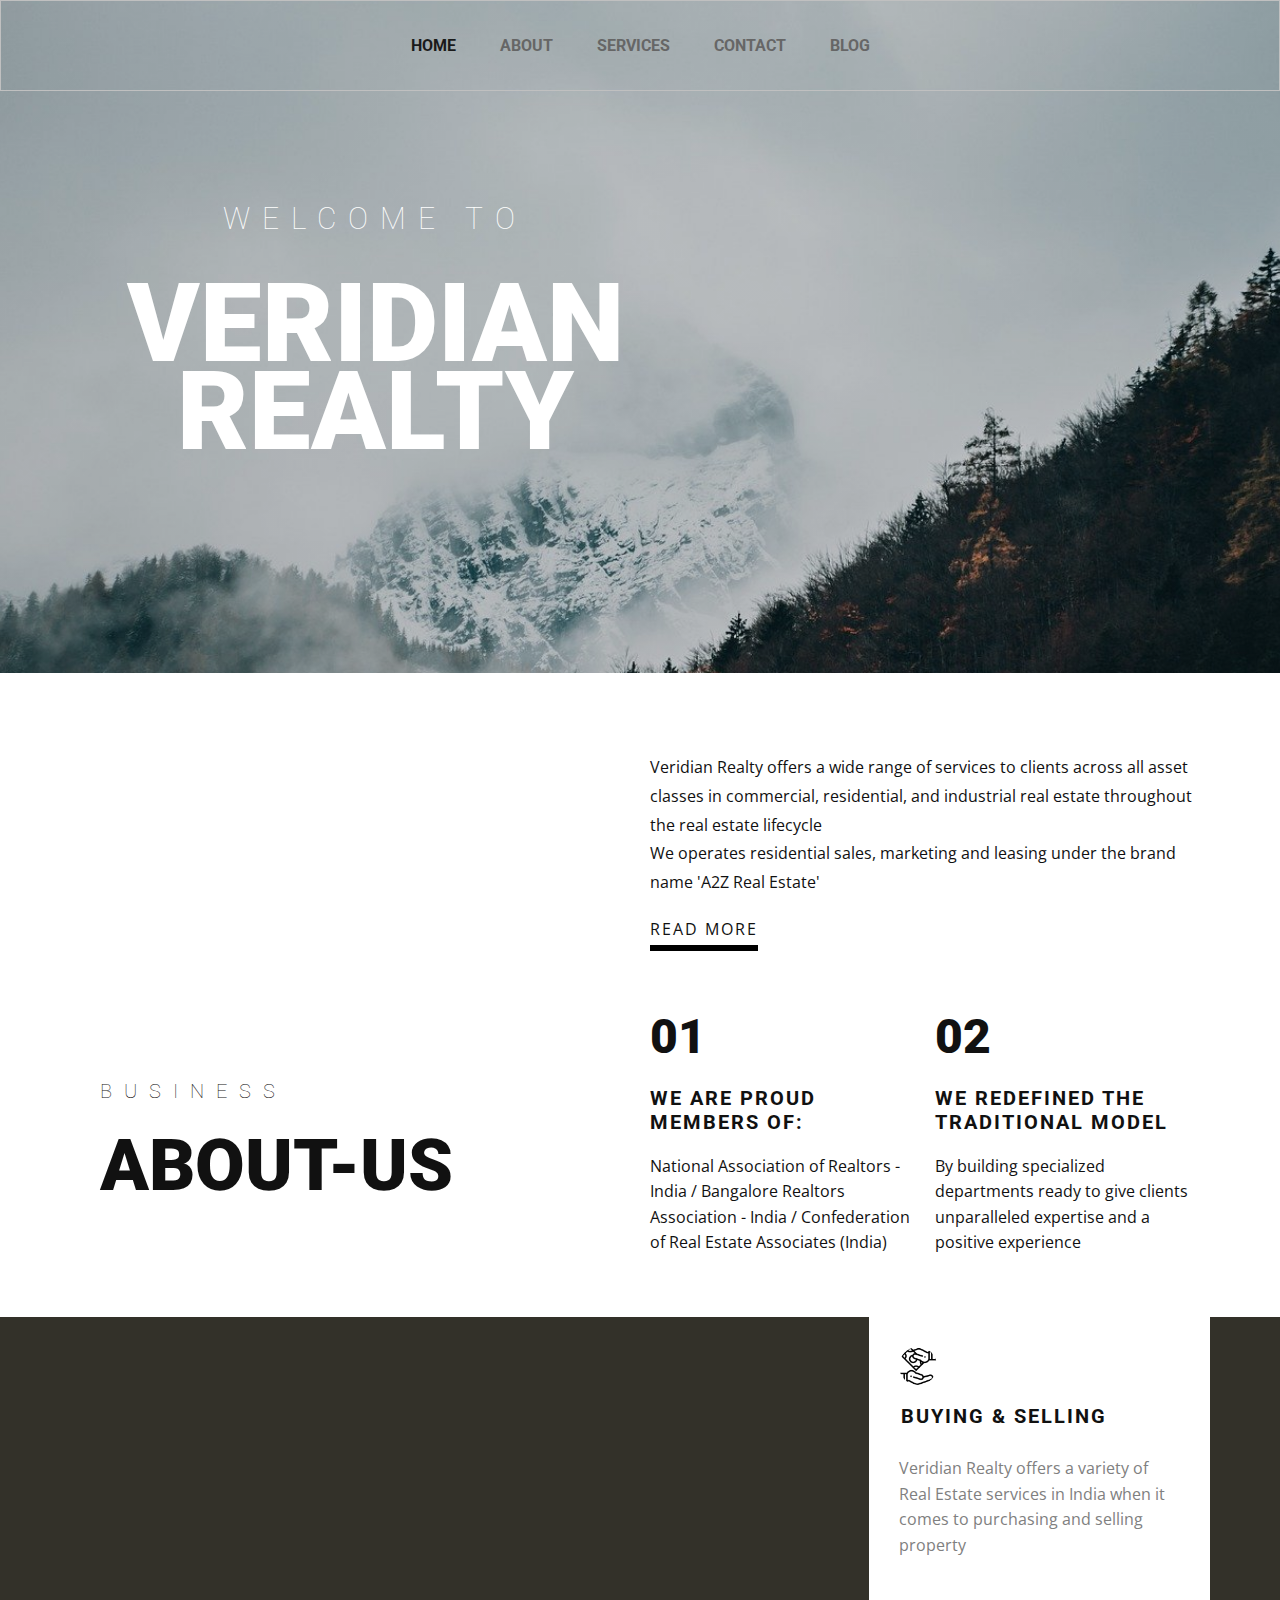
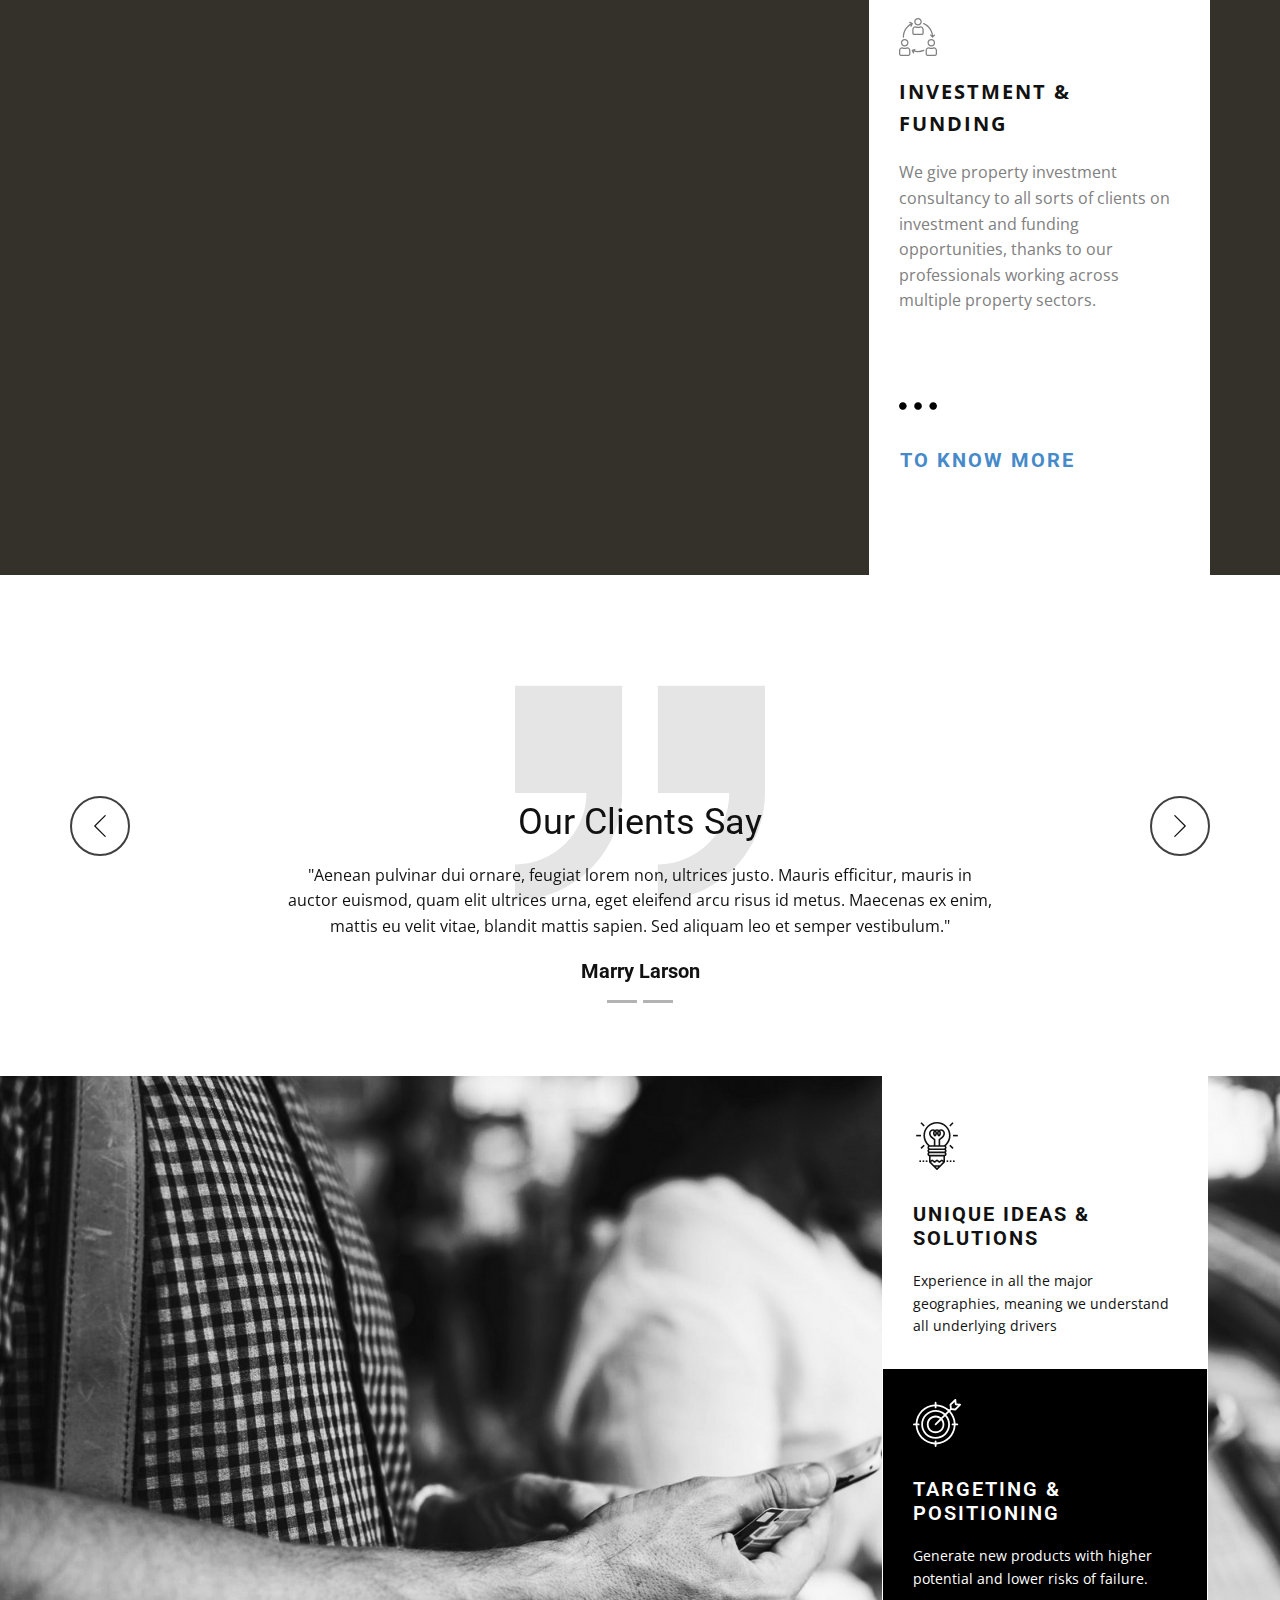
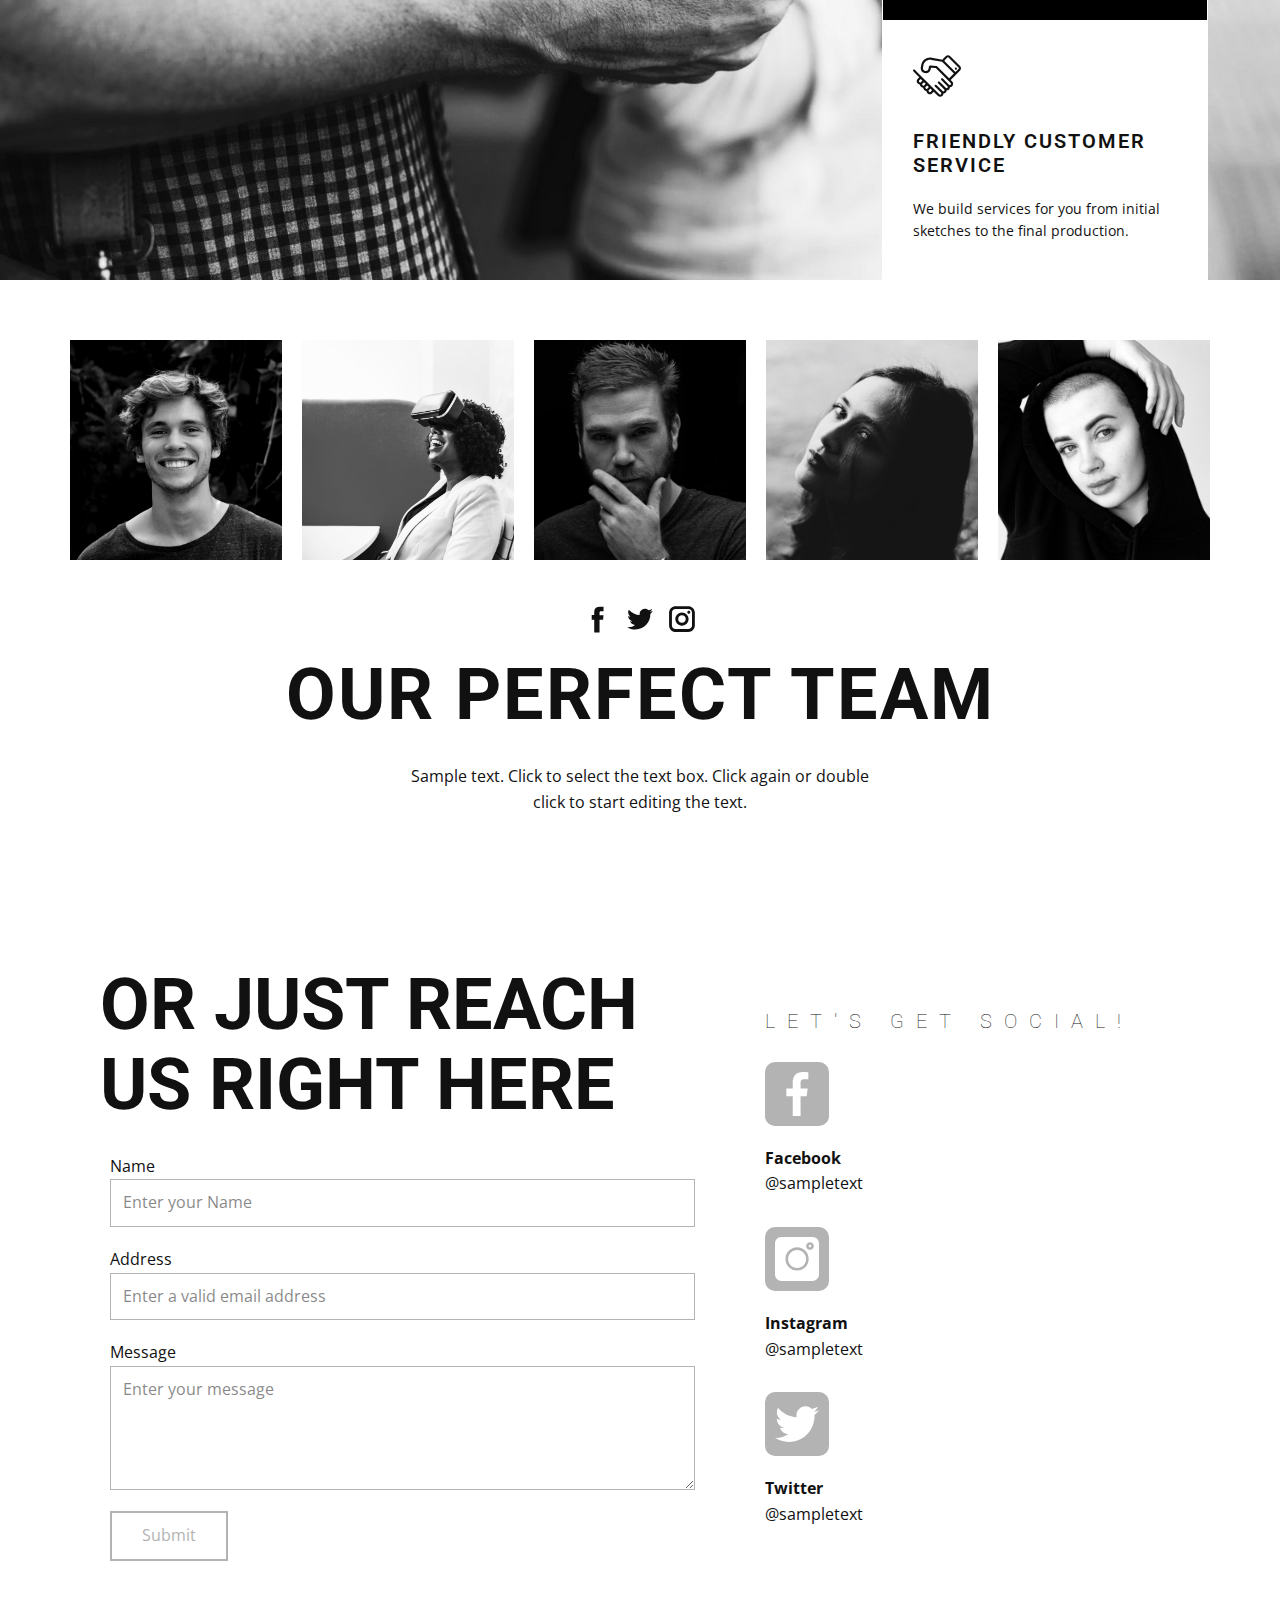
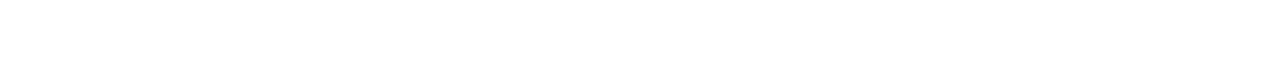
<file: Home.html>
<!DOCTYPE html>
<html style="font-size: 16px;">

<head>
  <meta name="viewport" content="width=device-width, initial-scale=1.0">
  <meta charset="utf-8">
  <meta name="keywords" content="Brand
design, solutions, our perfect team, Or just reach us right here, Let&amp;apos;s get social!">
  <meta name="description" content="">
  <!-- <meta name="page_type" content="np-template-header-footer-from-plugin"> -->
  <title>Home</title>
  <link rel="stylesheet" href="nicepage.css" media="screen">
  <link rel="stylesheet" href="Home.css" media="screen">
  <script class="u-script" type="text/javascript" src="jquery.js" defer=""></script>
  <script class="u-script" type="text/javascript" src="nicepage.js" defer=""></script>
  <meta name="generator" content="Nicepage 4.2.6, nicepage.com">
  <link id="u-theme-google-font" rel="stylesheet"
    href="https://fonts.googleapis.com/css?family=Roboto:100,100i,300,300i,400,400i,500,500i,700,700i,900,900i|Open+Sans:300,300i,400,400i,600,600i,700,700i,800,800i">













  <script type="application/ld+json">
    {
      "@context": "http://schema.org",
      "@type": "Organization",
      "name": ""
    }
  </script>
  <meta name="theme-color" content="#478ac9">
  <meta property="og:title" content="Home">
  <meta property="og:type" content="website">
</head>

<body class="u-body u-overlap u-overlap-contrast">
  <header class="u-align-center-xs u-border-1 u-border-grey-25 u-clearfix u-header u-header" id="sec-3f25">
    <div class="u-clearfix u-sheet u-sheet-1">
      <nav class="u-align-center u-menu u-menu-dropdown u-nav-spacing-25 u-offcanvas u-menu-1">
        <div class="menu-collapse"
          style="font-size: 1rem; letter-spacing: 0px; text-transform: uppercase; font-weight: 700;">
          <a class="u-button-style u-custom-left-right-menu-spacing u-custom-padding-bottom u-custom-text-active-color u-custom-text-color u-custom-text-hover-color u-custom-top-bottom-menu-spacing u-nav-link"
            href="#" style="padding: 4px 0px; font-size: calc(1em + 8px);">
            <svg class="u-svg-link" preserveAspectRatio="xMidYMin slice" viewBox="0 0 302 302" style="undefined">
              <use xmlns:xlink="http://www.w3.org/1999/xlink" xlink:href="#svg-7b92"></use>
            </svg>
            <svg xmlns="http://www.w3.org/2000/svg" xmlns:xlink="http://www.w3.org/1999/xlink" version="1.1"
              id="svg-7b92" x="0px" y="0px" viewBox="0 0 302 302" style="enable-background:new 0 0 302 302;"
              xml:space="preserve" class="u-svg-content">
              <g>
                <rect y="36" width="302" height="30"></rect>
                <rect y="236" width="302" height="30"></rect>
                <rect y="136" width="302" height="30"></rect>
              </g>
              <g></g>
              <g></g>
              <g></g>
              <g></g>
              <g></g>
              <g></g>
              <g></g>
              <g></g>
              <g></g>
              <g></g>
              <g></g>
              <g></g>
              <g></g>
              <g></g>
              <g></g>
            </svg>
          </a>
        </div>
        <div class="u-custom-menu u-nav-container">
          <ul class="u-custom-font u-heading-font u-nav u-spacing-0 u-unstyled u-nav-1">
            <li class="u-nav-item"><a
                class="u-button-style u-nav-link u-text-active-grey-90 u-text-grey-60 u-text-hover-grey-70"
                href="Home.html" style="padding: 10px 20px;">Home</a>
            </li>
            <li class="u-nav-item"><a
                class="u-button-style u-nav-link u-text-active-grey-90 u-text-grey-60 u-text-hover-grey-70"
                href="About.html" style="padding: 10px 20px;">About</a>
            </li>
            <li class="u-nav-item"><a
                class="u-button-style u-nav-link u-text-active-grey-90 u-text-grey-60 u-text-hover-grey-70"
                href="Services.html" style="padding: 10px 20px;">Services</a>
            </li>
            <li class="u-nav-item"><a
                class="u-button-style u-nav-link u-text-active-grey-90 u-text-grey-60 u-text-hover-grey-70"
                href="Contact.html" style="padding: 10px 20px;">Contact</a>
            </li>
            <li class="u-nav-item"><a
                class="u-button-style u-nav-link u-text-active-grey-90 u-text-grey-60 u-text-hover-grey-70"
                href="Blog.html" style="padding: 10px 20px;">Blog</a>
            </li>
          </ul>
        </div>
        <div class="u-custom-menu u-nav-container-collapse">
          <div
            class="u-align-center u-black u-container-style u-inner-container-layout u-opacity u-opacity-95 u-sidenav">
            <div class="u-inner-container-layout u-sidenav-overflow">
              <div class="u-menu-close"></div>
              <ul class="u-align-center u-nav u-popupmenu-items u-unstyled u-nav-2">
                <li class="u-nav-item"><a class="u-button-style u-nav-link" href="Home.html"
                    style="padding: 10px 20px;">Home</a>
                </li>
                <li class="u-nav-item"><a class="u-button-style u-nav-link" href="About.html"
                    style="padding: 10px 20px;">About</a>
                </li>
                <li class="u-nav-item"><a class="u-button-style u-nav-link" href="Services.html"
                    style="padding: 10px 20px;">Services</a>
                </li>
                <li class="u-nav-item"><a class="u-button-style u-nav-link" href="Contact.html"
                    style="padding: 10px 20px;">Contact</a>
                </li>
                <li class="u-nav-item"><a class="u-button-style u-nav-link" href="Blog.html"
                    style="padding: 10px 20px;">Blog</a>
                </li>
              </ul>
            </div>
          </div>
          <div class="u-black u-menu-overlay u-opacity u-opacity-70"></div>
        </div>
      </nav>
    </div>
  </header>
  <section class="u-clearfix u-image u-parallax u-shading u-section-1" id="carousel_14af" data-image-width="1280"
    data-image-height="853">
    <div class="u-clearfix u-sheet u-valign-middle-xs u-sheet-1">
      <div class="u-align-center u-container-style u-group u-group-1">
        <div class="u-container-layout u-container-layout-1">
          <h3 class="u-text u-text-1">Welcome to</h3>
          <h1 class="u-text u-text-2">Veridian<br>Realty
          </h1>
        </div>
      </div>
    </div>
  </section>
  <section class="u-clearfix u-section-2" id="carousel_4d36">
    <div class="u-clearfix u-sheet u-valign-middle u-sheet-1">
      <div class="u-clearfix u-expanded-width u-layout-wrap u-layout-wrap-1">
        <div class="u-layout">
          <div class="u-layout-row">
            <div class="u-size-30 u-size-60-md">
              <div class="u-layout-col">
                <div class="u-container-style u-layout-cell u-left-cell u-size-60 u-layout-cell-1">
                  <div
                    class="u-container-layout u-valign-bottom-xs u-valign-middle-md u-valign-middle-sm u-container-layout-1">
                    <h4 class="u-text u-text-default u-text-1">business</h4>
                    <h2 class="u-text u-text-default u-text-2">About-us</h2>
                  </div>
                </div>
              </div>
            </div>
            <div class="u-size-30 u-size-60-md">
              <div class="u-layout-col">
                <div class="u-size-40">
                  <div class="u-layout-row">
                    <div
                      class="u-align-justify-xs u-container-style u-layout-cell u-right-cell u-size-60 u-layout-cell-2">
                      <div class="u-container-layout u-valign-top u-container-layout-2">
                        <p class="u-text u-text-3"> Veridian Realty offers a wide range of services to clients across
                          all asset classes in
                          commercial, residential, and industrial real estate throughout the real estate lifecycle<br>We
                          operates residential sales, marketing and leasing under the brand name
                          'A2Z Real Estate'<br>
                        </p>
                        <a href="About.html" data-page-id="34322629"
                          class="u-border-6 u-border-black u-link u-no-underline u-text-body-color u-link-1">read
                          more</a>
                      </div>
                    </div>
                  </div>
                </div>
                <div class="u-size-20">
                  <div class="u-layout-row">
                    <div class="u-container-style u-layout-cell u-size-30 u-layout-cell-3">
                      <div class="u-container-layout u-container-layout-3">
                        <h3 class="u-text u-text-default u-text-4">01</h3>
                        <h5 class="u-text u-text-default u-text-5"> We are proud members of:&nbsp;</h5>
                        <p class="u-text u-text-6"> National Association of Realtors - India / Bangalore Realtors
                          Association - India / Confederation of Real Estate Associates (India)&nbsp;</p>
                      </div>
                    </div>
                    <div class="u-container-style u-layout-cell u-right-cell u-size-30 u-layout-cell-4">
                      <div class="u-container-layout u-container-layout-4">
                        <h3 class="u-text u-text-default u-text-7">02</h3>
                        <h5 class="u-text u-text-default u-text-8"> We redefined the traditional model <br>
                        </h5>
                        <p class="u-text u-text-default u-text-9"> By building specialized departments ready to
                          give clients unparalleled expertise and a positive experience&nbsp;</p>
                      </div>
                    </div>
                  </div>
                </div>
              </div>
            </div>
          </div>
        </div>
      </div>
    </div>
  </section>
  <section class="u-clearfix u-palette-3-dark-3 u-section-3" id="carousel_f8e9">
    <div class="u-clearfix u-sheet u-sheet-1">
      <div class="u-clearfix u-layout-wrap u-layout-wrap-1">
        <div class="u-gutter-0 u-layout">
          <div class="u-layout-row">
            <div class="u-size-41">
              <div class="u-layout-col">
                <div class="u-container-style u-image u-layout-cell u-left-cell u-size-60 u-image-1"
                  data-image-width="1280" data-image-height="800">
                  <div class="u-container-layout u-container-layout-1"></div>
                </div>
              </div>
            </div>
            <div class="u-size-19">
              <div class="u-layout-col">
                <div
                  class="u-align-left u-border-no-bottom u-border-no-left u-border-no-right u-border-no-top u-container-style u-layout-cell u-right-cell u-size-20 u-white u-layout-cell-2">
                  <div class="u-container-layout u-valign-bottom u-container-layout-2"><span
                      class="u-align-left u-file-icon u-icon u-icon-circle u-icon-1"><img src="images/1019709.png"
                        alt=""></span>
                    <h3 class="u-text u-text-1"> Buying &amp; Selling&nbsp;</h3>
                    <p class="u-text u-text-grey-50 u-text-2"> Veridian Realty offers a variety of Real Estate services
                      in India when it comes to purchasing and selling
                      property&nbsp;</p>
                  </div>
                </div>
                <div
                  class="u-align-left u-border-no-bottom u-border-no-left u-border-no-right u-border-no-top u-container-style u-layout-cell u-right-cell u-size-20 u-white u-layout-cell-3">
                  <div class="u-container-layout u-valign-middle u-container-layout-3"><span
                      class="u-align-left u-icon u-icon-circle u-text-grey-50 u-icon-2"><svg class="u-svg-link"
                        preserveAspectRatio="xMidYMin slice" viewBox="0 0 480 480" style="">
                        <use xmlns:xlink="http://www.w3.org/1999/xlink" xlink:href="#svg-a9e1"></use>
                      </svg><svg xmlns="http://www.w3.org/2000/svg" xmlns:xlink="http://www.w3.org/1999/xlink"
                        version="1.1" id="svg-a9e1" x="0px" y="0px" viewBox="0 0 480 480"
                        style="enable-background:new 0 0 480 480;" xml:space="preserve" class="u-svg-content">
                        <g>
                          <g>
                            <path
                              d="M240,0c-26.51,0-48,21.49-48,48s21.49,48,48,48c26.499-0.026,47.974-21.501,48-48C288,21.49,266.51,0,240,0z M240,80    c-17.673,0-32-14.327-32-32s14.327-32,32-32c17.673,0,32,14.327,32,32S257.673,80,240,80z">
                            </path>
                          </g>
                        </g>
                        <g>
                          <g>
                            <path
                              d="M272,104h-1.888l-1.688,0.84c-17.901,8.913-38.947,8.913-56.848,0l-1.688-0.84H208c-22.08,0.026-39.974,17.92-40,40v48    c0,13.255,10.745,24,24,24h96c13.255,0,24-10.745,24-24v-48C311.974,121.92,294.08,104.026,272,104z M296,192c0,4.418-3.582,8-8,8    h-96c-4.418,0-8-3.582-8-8v-48c0.002-12.592,9.735-23.042,22.296-23.936c21.375,9.92,46.034,9.92,67.408,0    c12.56,0.894,22.294,11.344,22.296,23.936V192z">
                            </path>
                          </g>
                        </g>
                        <g>
                          <g>
                            <path
                              d="M408,264c-26.51,0-48,21.49-48,48c0,26.51,21.49,48,48,48c26.51,0,48-21.49,48-48    C455.974,285.501,434.499,264.026,408,264z M408,344c-17.673,0-32-14.327-32-32c0-17.673,14.327-32,32-32    c17.673,0,32,14.327,32,32C440,329.673,425.673,344,408,344z">
                            </path>
                          </g>
                        </g>
                        <g>
                          <g>
                            <path
                              d="M440,368h-1.888l-1.688,0.8c-17.901,8.912-38.947,8.912-56.848,0l-1.688-0.8H376c-22.08,0.026-39.974,17.92-40,40v48    c0,13.255,10.745,24,24,24h96c13.255,0,24-10.745,24-24v-48C479.974,385.92,462.08,368.026,440,368z M464,456c0,4.418-3.582,8-8,8    h-96c-4.418,0-8-3.582-8-8v-48c0.002-12.592,9.735-23.042,22.296-23.936c21.375,9.92,46.033,9.92,67.408,0    C454.265,384.958,463.998,395.408,464,408V456z">
                            </path>
                          </g>
                        </g>
                        <g>
                          <g>
                            <path
                              d="M72,264c-26.51,0-48,21.49-48,48c0,26.51,21.49,48,48,48s48-21.49,48-48C119.974,285.501,98.499,264.026,72,264z M72,344    c-17.673,0-32-14.327-32-32c0-17.673,14.327-32,32-32s32,14.327,32,32C104,329.673,89.673,344,72,344z">
                            </path>
                          </g>
                        </g>
                        <g>
                          <g>
                            <path
                              d="M104,368h-1.888l-1.688,0.8c-17.901,8.912-38.947,8.912-56.848,0l-1.688-0.8H40c-22.08,0.026-39.974,17.92-40,40v48    c0,13.255,10.745,24,24,24h96c13.255,0,24-10.745,24-24v-48C143.974,385.92,126.08,368.026,104,368z M128,456c0,4.418-3.582,8-8,8    H24c-4.418,0-8-3.582-8-8v-48c0.002-12.592,9.735-23.042,22.296-23.936c21.375,9.92,46.033,9.92,67.408,0    C118.265,384.958,127.998,395.408,128,408V456z">
                            </path>
                          </g>
                        </g>
                        <g>
                          <g>
                            <path
                              d="M319.372,406.276c-0.004-0.009-0.008-0.018-0.012-0.028c-1.732-4.065-6.431-5.956-10.495-4.224c0,0,0,0,0,0    c-36.125,15.14-76.245,17.902-114.104,7.856l7.488-2.2c4.242-1.242,6.674-5.686,5.432-9.928s-5.686-6.674-9.928-5.432l-32,9.384    c-0.12,0-0.208,0.136-0.32,0.176c-0.741,0.276-1.437,0.662-2.064,1.144c-0.278,0.15-0.545,0.318-0.8,0.504    c-0.844,0.753-1.513,1.681-1.96,2.72c-0.434,1.046-0.641,2.172-0.608,3.304c0.195,1.083,0.462,2.152,0.8,3.2    c0.048,0.112,0,0.24,0.088,0.352l16,30.616c2.046,3.919,6.881,5.438,10.8,3.392s5.438-6.881,3.392-10.8l-6.512-12.448    c43.014,12.93,89.195,10.417,130.552-7.104C319.189,415.039,321.093,410.345,319.372,406.276z">
                            </path>
                          </g>
                        </g>
                        <g>
                          <g>
                            <path
                              d="M453.656,210.344c-3.124-3.123-8.188-3.123-11.312,0l-11.32,11.32c-6.624-70.07-51.111-130.876-115.888-158.4    c-4.065-1.732-8.764,0.159-10.496,4.224c-1.732,4.065,0.159,8.764,4.224,10.496c58.11,24.697,98.504,78.669,105.816,141.384    l-9.024-9.024c-3.178-3.07-8.242-2.982-11.312,0.196c-2.994,3.1-2.994,8.015,0,11.116l24,24c3.12,3.128,8.186,3.135,11.314,0.014    c0.005-0.005,0.01-0.01,0.014-0.014l24-24C456.791,218.528,456.784,213.464,453.656,210.344z">
                            </path>
                          </g>
                        </g>
                        <g>
                          <g>
                            <path
                              d="M175.768,69.272c-0.026-0.467-0.095-0.93-0.208-1.384c0-0.072-0.088-0.12-0.12-0.2c-0.032-0.08,0-0.136,0-0.2    c-0.218-0.389-0.47-0.759-0.752-1.104c-0.259-0.469-0.565-0.911-0.912-1.32c-0.473-0.419-0.997-0.776-1.56-1.064    c-0.281-0.239-0.581-0.456-0.896-0.648l-32-14.616c-4.087-1.678-8.761,0.275-10.439,4.362c-1.587,3.865,0.068,8.301,3.799,10.182    l16.568,7.576C86.875,104.237,47.955,169.256,48,240c0,4.418,3.582,8,8,8s8-3.582,8-8c-0.04-62.293,32.901-119.952,86.584-151.552    l-5.784,12.088c-1.907,3.977-0.236,8.747,3.736,10.664c1.079,0.527,2.263,0.801,3.464,0.8c3.072-0.004,5.87-1.767,7.2-4.536    l16-33.384c0-0.08,0-0.168,0.064-0.248c0.208-0.547,0.353-1.116,0.432-1.696c0.137-0.431,0.239-0.872,0.304-1.32    C175.973,70.295,175.896,69.778,175.768,69.272z">
                            </path>
                          </g>
                        </g>
                        <g></g>
                        <g></g>
                        <g></g>
                        <g></g>
                        <g></g>
                        <g></g>
                        <g></g>
                        <g></g>
                        <g></g>
                        <g></g>
                        <g></g>
                        <g></g>
                        <g></g>
                        <g></g>
                        <g></g>
                      </svg></span>
                    <p class="u-text u-text-3"> Investment &amp; Funding&nbsp;</p>
                    <p class="u-text u-text-grey-50 u-text-4"> We give property investment consultancy to all sorts of
                      clients on investment and funding
                      opportunities, thanks to our professionals working across multiple property sectors.&nbsp;</p>
                  </div>
                </div>
                <div
                  class="u-align-left u-border-no-bottom u-border-no-left u-border-no-right u-border-no-top u-container-style u-layout-cell u-right-cell u-size-20 u-white u-layout-cell-4">
                  <div class="u-container-layout u-container-layout-4"><span
                      class="u-align-left u-file-icon u-icon u-icon-circle u-icon-3"><img src="images/512142.png"
                        alt=""></span>
                    <h3 class="u-text u-text-5">
                      <a class="u-border-1 u-border-active-palette-2-base u-border-hover-palette-1-base u-btn u-button-link u-button-style u-none u-text-palette-1-base u-btn-1"
                        href="./Services.html">To know more</a>
                    </h3>
                  </div>
                </div>
              </div>
            </div>
          </div>
        </div>
      </div>
    </div>
  </section>
  <section class="u-clearfix u-section-4" id="carousel_e2b9">
    <div class="u-clearfix u-sheet u-sheet-1">
      <div id="carousel-3274" data-interval="5000" data-u-ride="carousel" class="u-carousel u-slider u-slider-1">
        <ol class="u-absolute-hcenter u-carousel-indicators u-carousel-indicators-1">
          <li data-u-target="#carousel-3274" class="u-active u-grey-30" data-u-slide-to="0"></li>
          <li data-u-target="#carousel-3274" class="u-grey-30" data-u-slide-to="1"></li>
        </ol>
        <div class="u-carousel-inner" role="listbox">
          <div class="u-active u-align-center u-carousel-item u-container-style u-slide">
            <div class="u-container-layout u-container-layout-1"><span
                class="u-icon u-icon-circle u-text-grey-10 u-icon-1"><svg class="u-svg-link"
                  preserveAspectRatio="xMidYMin slice" viewBox="0 0 409.294 409.294" style="">
                  <use xmlns:xlink="http://www.w3.org/1999/xlink" xlink:href="#svg-016d"></use>
                </svg><svg xmlns="http://www.w3.org/2000/svg" xmlns:xlink="http://www.w3.org/1999/xlink" version="1.1"
                  xml:space="preserve" class="u-svg-content" viewBox="0 0 409.294 409.294" id="svg-016d">
                  <path
                    d="m233.882 29.235v175.412h116.941c0 64.48-52.461 116.941-116.941 116.941v58.471c96.728 0 175.412-78.684 175.412-175.412v-175.412z">
                  </path>
                  <path
                    d="m0 204.647h116.941c0 64.48-52.461 116.941-116.941 116.941v58.471c96.728 0 175.412-78.684 175.412-175.412v-175.412h-175.412z">
                  </path>
                </svg></span>
              <h2 class="u-text u-text-default u-text-1">Our Clients Say</h2>
              <p class="u-text u-text-2">"Aenean pulvinar dui ornare, feugiat lorem non, ultrices justo. Mauris
                efficitur, mauris in auctor euismod, quam elit ultrices urna, eget eleifend arcu risus id metus.
                Maecenas ex enim, mattis eu velit vitae, blandit mattis sapien. Sed aliquam leo et semper vestibulum."
              </p>
              <h5 class="u-text u-text-default u-text-3">Marry Larson</h5>
            </div>
          </div>
          <div class="u-align-center u-carousel-item u-container-style u-expanded-width u-slide">
            <div class="u-container-layout u-container-layout-2"><span
                class="u-icon u-icon-circle u-text-grey-10 u-icon-2"><svg class="u-svg-link"
                  preserveAspectRatio="xMidYMin slice" viewBox="0 0 409.294 409.294" style="">
                  <use xmlns:xlink="http://www.w3.org/1999/xlink" xlink:href="#svg-e4e7"></use>
                </svg><svg xmlns="http://www.w3.org/2000/svg" xmlns:xlink="http://www.w3.org/1999/xlink" version="1.1"
                  xml:space="preserve" class="u-svg-content" viewBox="0 0 409.294 409.294" id="svg-e4e7">
                  <path
                    d="m233.882 29.235v175.412h116.941c0 64.48-52.461 116.941-116.941 116.941v58.471c96.728 0 175.412-78.684 175.412-175.412v-175.412z">
                  </path>
                  <path
                    d="m0 204.647h116.941c0 64.48-52.461 116.941-116.941 116.941v58.471c96.728 0 175.412-78.684 175.412-175.412v-175.412h-175.412z">
                  </path>
                </svg></span>
              <h2 class="u-text u-text-default u-text-4">Our Clients Say</h2>
              <p class="u-text u-text-5">"Aenean pulvinar dui ornare, feugiat lorem non, ultrices justo. Mauris
                efficitur, mauris in auctor euismod, quam elit ultrices urna, eget eleifend arcu risus id metus.
                Maecenas ex enim, mattis eu velit vitae, blandit mattis sapien. Sed aliquam leo et semper vestibulum."
              </p>
              <h5 class="u-text u-text-default u-text-6">Nina Hudson</h5>
            </div>
          </div>
        </div>
        <a class="u-absolute-vcenter u-border-2 u-border-grey-75 u-carousel-control u-carousel-control-prev u-icon-circle u-spacing-17 u-text-body-color u-carousel-control-1"
          href="#carousel-3274" role="button" data-u-slide="prev">
          <span aria-hidden="true">
            <svg viewBox="0 0 477.175 477.175">
              <path d="M145.188,238.575l215.5-215.5c5.3-5.3,5.3-13.8,0-19.1s-13.8-5.3-19.1,0l-225.1,225.1c-5.3,5.3-5.3,13.8,0,19.1l225.1,225
                    c2.6,2.6,6.1,4,9.5,4s6.9-1.3,9.5-4c5.3-5.3,5.3-13.8,0-19.1L145.188,238.575z"></path>
            </svg>
          </span>
          <span class="sr-only">Previous</span>
        </a>
        <a class="u-absolute-vcenter u-border-2 u-border-grey-75 u-carousel-control u-carousel-control-next u-icon-circle u-spacing-17 u-text-body-color u-carousel-control-2"
          href="#carousel-3274" role="button" data-u-slide="next">
          <span aria-hidden="true">
            <svg viewBox="0 0 477.175 477.175">
              <path
                d="M360.731,229.075l-225.1-225.1c-5.3-5.3-13.8-5.3-19.1,0s-5.3,13.8,0,19.1l215.5,215.5l-215.5,215.5
                    c-5.3,5.3-5.3,13.8,0,19.1c2.6,2.6,6.1,4,9.5,4c3.4,0,6.9-1.3,9.5-4l225.1-225.1C365.931,242.875,365.931,234.275,360.731,229.075z">
              </path>
            </svg>
          </span>
          <span class="sr-only">Next</span>
        </a>
      </div>
    </div>
  </section>
  <section class="u-clearfix u-image u-section-5" id="carousel_d521">
    <div class="u-clearfix u-sheet u-valign-middle u-sheet-1">
      <div class="u-clearfix u-disable-padding u-gutter-0 u-layout-wrap u-layout-wrap-1">
        <div class="u-gutter-0 u-layout">
          <div class="u-layout-col">
            <div
              class="u-align-left u-container-style u-layout-cell u-left-cell u-right-cell u-size-20 u-white u-layout-cell-1">
              <div class="u-border-1 u-border-white u-container-layout u-valign-bottom u-container-layout-1"><span
                  class="u-icon u-icon-circle u-icon-1"><svg class="u-svg-link" preserveAspectRatio="xMidYMin slice"
                    viewBox="0 0 480 480">
                    <use xmlns:xlink="http://www.w3.org/1999/xlink" xlink:href="#svg-95e4"></use>
                  </svg><svg xmlns="http://www.w3.org/2000/svg" xmlns:xlink="http://www.w3.org/1999/xlink" version="1.1"
                    id="svg-95e4" x="0px" y="0px" viewBox="0 0 480 480" style="enable-background:new 0 0 480 480;"
                    xml:space="preserve" class="u-svg-content">
                    <g>
                      <g>
                        <path
                          d="M376,136C376,61.008,314.992,0,240,0S104,61.008,104,136c0,39.56,17.496,77.12,47.272,102.84    C146.8,243.208,144,249.272,144,256c0,6.168,2.408,11.744,6.24,16c-3.84,4.256-6.24,9.832-6.24,16c0,6.168,2.408,11.744,6.24,16    c-3.84,4.256-6.24,9.832-6.24,16c0,10.416,6.712,19.216,16,22.528V400c0,2.152,0.88,4.16,2.36,5.64l-0.016,0.016l72,72    c1.56,1.56,3.608,2.344,5.656,2.344c2.048,0,4.096-0.784,5.656-2.344l72-72l-0.016-0.016c1.48-1.48,2.36-3.488,2.36-5.64v-57.472    c9.288-3.312,16-12.112,16-22.528c0-6.168-2.408-11.744-6.24-16c3.84-4.256,6.24-9.832,6.24-16c0-6.168-2.408-11.744-6.24-16    c3.84-4.256,6.24-9.832,6.24-16c0-6.728-2.8-12.792-7.272-17.16C358.504,213.12,376,175.56,376,136z M240,460.688L227.312,448    h25.376L240,460.688z M268.688,432h-57.376l-30.752-30.76l11.44-7.624l19.56,13.04c2.688,1.792,6.184,1.792,8.872,0L240,393.616    l19.56,13.04c2.688,1.792,6.184,1.792,8.872,0L288,393.616l11.44,7.632L268.688,432z M304,385.048l-11.56-7.704    c-2.688-1.792-6.184-1.792-8.872,0L264,390.384l-19.56-13.04c-2.688-1.792-6.184-1.792-8.872,0L216,390.384l-19.56-13.04    c-2.688-1.792-6.184-1.792-8.872,0L176,385.048V344h128V385.048z M312,328H168c-4.408,0-8-3.592-8-8c0-4.408,3.592-8,8-8h144    c4.408,0,8,3.592,8,8C320,324.408,316.408,328,312,328z M312,296H168c-4.408,0-8-3.592-8-8c0-4.408,3.592-8,8-8h144    c4.408,0,8,3.592,8,8C320,292.408,316.408,296,312,296z M312,264H168c-4.408,0-8-3.592-8-8c0-4.408,3.592-8,8-8h143.968    l0.096,0.016C316.44,248.048,320,251.608,320,256C320,260.408,316.408,264,312,264z M214.976,143.016    c1.464,1.184,3.248,1.776,5.024,1.776s3.56-0.592,5.024-1.776C234.544,135.336,240,124.024,240,112    c0-1.848-0.176-3.672-0.424-5.48c-0.072-0.52-0.168-1.024-0.264-1.544c-0.248-1.376-0.568-2.736-0.968-4.072    c-0.128-0.448-0.24-0.896-0.384-1.336c-0.568-1.704-1.232-3.368-2.024-4.976c-0.144-0.288-0.32-0.56-0.472-0.856    c-0.696-1.336-1.48-2.632-2.328-3.88c-0.144-0.216-0.248-0.456-0.4-0.672c4.68-1.552,9.864-1.552,14.544,0    c-0.152,0.216-0.256,0.456-0.4,0.672c-0.848,1.256-1.624,2.544-2.328,3.88c-0.152,0.288-0.328,0.56-0.472,0.856    c-0.792,1.608-1.464,3.28-2.024,4.976c-0.144,0.44-0.256,0.888-0.384,1.336c-0.392,1.336-0.712,2.696-0.968,4.072    c-0.096,0.512-0.192,1.024-0.264,1.544c-0.264,1.808-0.44,3.632-0.44,5.48c0,12.024,5.456,23.336,14.976,31.016    c1.464,1.184,3.248,1.776,5.024,1.776s3.56-0.592,5.024-1.776C274.544,135.336,280,124.024,280,112    c0-1.848-0.176-3.672-0.424-5.48c-0.072-0.52-0.168-1.024-0.264-1.544c-0.248-1.376-0.568-2.736-0.968-4.072    c-0.128-0.448-0.24-0.896-0.392-1.336c-0.568-1.704-1.232-3.368-2.024-4.976c-0.144-0.304-0.328-0.584-0.488-0.88    c-0.688-1.32-1.456-2.592-2.288-3.832c-0.152-0.232-0.264-0.48-0.424-0.704C275.072,88.4,277.504,88,280,88    c12.784,0,24,12.024,24,25.744c0,11.76-5.184,22.832-14.224,30.36l-30.896,25.752c-1.824,1.52-2.88,3.768-2.88,6.144v56h-32v-56    c0-2.376-1.056-4.624-2.88-6.144l-30.896-25.752c-9.04-7.536-14.224-18.6-14.224-30.36C176,100.024,187.216,88,200,88    c2.488,0,4.928,0.4,7.264,1.176c-0.16,0.224-0.272,0.48-0.424,0.704c-0.84,1.24-1.6,2.512-2.288,3.832    c-0.152,0.296-0.336,0.576-0.488,0.88c-0.792,1.608-1.456,3.272-2.024,4.976c-0.144,0.44-0.256,0.896-0.392,1.336    c-0.392,1.336-0.712,2.696-0.968,4.072c-0.096,0.512-0.192,1.024-0.264,1.544c-0.24,1.808-0.416,3.632-0.416,5.48    C200,124.024,205.456,135.336,214.976,143.016z M216,112c0-1.592,0.224-3.152,0.536-4.688c0.08-0.368,0.16-0.744,0.256-1.104    c0.384-1.496,0.872-2.968,1.544-4.368c0.056-0.104,0.12-0.208,0.176-0.312c0.416-0.824,0.976-1.576,1.488-2.352    c0.512,0.776,1.072,1.528,1.488,2.352c0.048,0.104,0.12,0.2,0.176,0.304c0.672,1.392,1.16,2.864,1.544,4.368    c0.096,0.368,0.176,0.736,0.256,1.104c0.312,1.544,0.536,3.104,0.536,4.696s-0.224,3.152-0.536,4.688    c-0.08,0.368-0.16,0.744-0.256,1.104c-0.384,1.496-0.872,2.968-1.544,4.368c-0.048,0.104-0.12,0.208-0.176,0.312    c-0.416,0.824-0.976,1.576-1.488,2.352c-0.512-0.776-1.072-1.528-1.488-2.352c-0.056-0.104-0.128-0.208-0.176-0.312    c-0.672-1.4-1.16-2.872-1.544-4.368c-0.096-0.368-0.176-0.736-0.256-1.104C216.224,115.152,216,113.592,216,112z M256,112    c0-1.592,0.224-3.152,0.536-4.688c0.08-0.368,0.16-0.744,0.256-1.104c0.384-1.496,0.872-2.968,1.544-4.368    c0.056-0.104,0.12-0.208,0.176-0.312c0.416-0.824,0.976-1.576,1.488-2.352c0.512,0.776,1.072,1.528,1.488,2.352    c0.048,0.104,0.12,0.2,0.176,0.304c0.672,1.392,1.16,2.864,1.544,4.368c0.096,0.368,0.176,0.736,0.256,1.104    c0.312,1.544,0.536,3.104,0.536,4.696s-0.224,3.152-0.536,4.688c-0.08,0.368-0.16,0.744-0.256,1.104    c-0.384,1.496-0.872,2.968-1.544,4.368c-0.048,0.104-0.12,0.208-0.176,0.312c-0.416,0.824-0.976,1.576-1.488,2.352    c-0.512-0.776-1.072-1.528-1.488-2.352c-0.056-0.104-0.128-0.208-0.176-0.312c-0.672-1.4-1.16-2.872-1.544-4.368    c-0.096-0.368-0.176-0.736-0.256-1.104C256.224,115.152,256,113.592,256,112z M311.824,232H272v-52.256l28.016-23.352    C312.72,145.816,320,130.264,320,113.744C320,91.12,301.68,72,280,72c-7.104,0-13.912,1.952-20.024,5.576    c-12.312-7.136-27.624-7.136-39.944,0C213.912,73.952,207.104,72,200,72c-21.68,0-40,19.12-40,41.744    c0,16.52,7.28,32.072,19.984,42.656L208,179.744V232h-39.824C137.96,209.344,120,173.68,120,136c0-66.168,53.832-120,120-120    s120,53.832,120,120C360,173.68,342.04,209.344,311.824,232z">
                        </path>
                      </g>
                    </g>
                    <g>
                      <g>
                        <rect x="361.368" y="16.013" transform="matrix(0.7071 -0.7071 0.7071 0.7071 95.4905 278.5592)"
                          width="45.256" height="16"></rect>
                      </g>
                    </g>
                    <g>
                      <g>
                        <rect x="375.986" y="225.358" transform="matrix(0.7071 -0.7071 0.7071 0.7071 -62.8857 344.1524)"
                          width="16" height="45.256"></rect>
                      </g>
                    </g>
                    <g>
                      <g>
                        <rect x="400" y="128" width="48" height="16"></rect>
                      </g>
                    </g>
                    <g>
                      <g>
                        <rect x="88.002" y="1.376" transform="matrix(0.7071 -0.7071 0.7071 0.7071 11.1452 74.9142)"
                          width="16" height="45.256"></rect>
                      </g>
                    </g>
                    <g>
                      <g>
                        <rect x="73.373" y="239.996" transform="matrix(0.7071 -0.7071 0.7071 0.7071 -147.2421 140.5192)"
                          width="45.256" height="16"></rect>
                      </g>
                    </g>
                    <g>
                      <g>
                        <rect x="32" y="128" width="48" height="16"></rect>
                      </g>
                    </g>
                    <g>
                      <g>
                        <rect x="336" y="384" width="16" height="16"></rect>
                      </g>
                    </g>
                    <g>
                      <g>
                        <rect x="368" y="384" width="16" height="16"></rect>
                      </g>
                    </g>
                    <g>
                      <g>
                        <rect x="400" y="384" width="16" height="16"></rect>
                      </g>
                    </g>
                    <g>
                      <g>
                        <rect x="64" y="384" width="16" height="16"></rect>
                      </g>
                    </g>
                    <g>
                      <g>
                        <rect x="96" y="384" width="16" height="16"></rect>
                      </g>
                    </g>
                    <g>
                      <g>
                        <rect x="128" y="384" width="16" height="16"></rect>
                      </g>
                    </g>
                    <g></g>
                    <g></g>
                    <g></g>
                    <g></g>
                    <g></g>
                    <g></g>
                    <g></g>
                    <g></g>
                    <g></g>
                    <g></g>
                    <g></g>
                    <g></g>
                    <g></g>
                    <g></g>
                    <g></g>
                  </svg></span>
                <h4 class="u-text u-text-1">UNIQUE IDEAS &amp; SOLUTIONS </h4>
                <p class="u-text u-text-font u-text-2">Experience in all the major geographies, meaning we understand
                  all underlying drivers</p>
              </div>
            </div>
            <div
              class="u-align-left u-black u-container-style u-layout-cell u-left-cell u-right-cell u-size-20 u-layout-cell-2">
              <div class="u-border-1 u-border-white u-container-layout u-valign-top u-container-layout-2"><span
                  class="u-icon u-icon-circle u-icon-2"><svg class="u-svg-link" preserveAspectRatio="xMidYMin slice"
                    viewBox="0 0 512 512">
                    <use xmlns:xlink="http://www.w3.org/1999/xlink" xlink:href="#svg-21bd"></use>
                  </svg><svg xmlns="http://www.w3.org/2000/svg" xmlns:xlink="http://www.w3.org/1999/xlink" version="1.1"
                    id="svg-21bd" x="0px" y="0px" viewBox="0 0 512 512" style="enable-background:new 0 0 512 512;"
                    xml:space="preserve" class="u-svg-content">
                    <g>
                      <g>
                        <path
                          d="M449.596,121.778c0.355,0.04,0.709,0.059,1.062,0.059c2.529,0,4.975-1.002,6.785-2.811l51.746-51.745    c2.632-2.633,3.505-6.551,2.237-10.053c-1.268-3.502-4.447-5.954-8.155-6.291L464.58,47.42l-3.519-38.691    c-0.336-3.708-2.789-6.887-6.29-8.154c-3.502-1.268-7.42-0.396-10.054,2.237l-51.746,51.746c-2.061,2.061-3.075,4.949-2.752,7.847    l4.58,41.223l-9.69,9.69c-35.788-32.737-82.728-53.464-134.382-55.76V39.335c0-5.3-4.297-9.597-9.597-9.597    c-5.3,0-9.597,4.297-9.597,9.597v18.22c-110.125,4.896-198.819,93.59-203.716,203.716H9.597c-5.3,0-9.597,4.297-9.597,9.597    c0,5.3,4.297,9.597,9.597,9.597h18.22c4.897,110.126,93.591,198.819,203.716,203.716v18.22c0,5.3,4.297,9.597,9.597,9.597    c5.3,0,9.597-4.297,9.597-9.597v-18.22c110.125-4.896,198.819-93.59,203.716-203.716h18.22c5.3,0,9.597-4.297,9.597-9.597    c0-5.3-4.297-9.597-9.597-9.597h-18.22c-2.296-51.654-23.023-98.594-55.759-134.384l9.69-9.69L449.596,121.778z M443.802,30.873    l2.387,26.25c0.42,4.614,4.074,8.269,8.688,8.689l26.25,2.386l-33.996,33.995l-33.592-3.732l-3.732-33.592L443.802,30.873z     M435.236,261.271h-13.521c-5.3,0-9.597,4.297-9.597,9.597c0,5.3,4.297,9.597,9.597,9.597h13.521    c-4.865,99.542-84.967,179.644-184.508,184.508v-13.52c0-5.3-4.297-9.597-9.597-9.597c-5.3,0-9.597,4.297-9.597,9.597v13.52    C131.992,460.11,51.89,380.006,47.025,280.466h13.521c5.3,0,9.597-4.297,9.597-9.597c0-5.3-4.297-9.597-9.597-9.597H47.025    c4.865-99.54,84.967-179.644,184.508-184.508v13.52c0,5.3,4.297,9.597,9.597,9.597c5.3,0,9.597-4.297,9.597-9.597v-13.52    c46.366,2.266,88.513,20.855,120.805,50.13l-28.878,28.878c-27.083-23.919-62.635-38.459-101.525-38.459    c-84.671,0-153.556,68.884-153.556,153.556s68.885,153.556,153.556,153.556s153.556-68.884,153.556-153.556    c0-38.889-14.54-74.441-38.457-101.526l28.878-28.878C414.382,172.758,432.97,214.906,435.236,261.271z M234.344,277.655    c1.875,1.874,4.33,2.811,6.786,2.811s4.913-0.937,6.786-2.811l52.12-52.12c9.688,12.56,15.472,28.281,15.472,45.334    c0,41.013-33.366,74.379-74.379,74.379s-74.379-33.366-74.379-74.379s33.366-74.379,74.379-74.379    c17.053,0,32.773,5.784,45.334,15.472l-52.12,52.12C230.597,267.831,230.597,273.907,234.344,277.655z M241.131,177.297    c-51.597,0-93.573,41.977-93.573,93.573s41.976,93.573,93.573,93.573c51.597,0,93.573-41.977,93.573-93.573    c0-22.348-7.885-42.884-21.006-58.994l28.942-28.942c20.457,23.583,32.853,54.338,32.853,87.935    c0,74.087-60.274,134.361-134.361,134.361s-134.361-60.274-134.361-134.361s60.274-134.362,134.361-134.362    c33.596,0,64.353,12.396,87.936,32.853l-28.942,28.943C284.015,185.182,263.48,177.297,241.131,177.297z">
                        </path>
                      </g>
                    </g>
                    <g></g>
                    <g></g>
                    <g></g>
                    <g></g>
                    <g></g>
                    <g></g>
                    <g></g>
                    <g></g>
                    <g></g>
                    <g></g>
                    <g></g>
                    <g></g>
                    <g></g>
                    <g></g>
                    <g></g>
                  </svg></span>
                <h4 class="u-text u-text-white u-text-3">TARGETING &amp; POSITIONING </h4>
                <p class="u-text u-text-font u-text-white u-text-4">Generate new products with higher potential and
                  lower risks of failure. </p>
              </div>
            </div>
            <div
              class="u-align-left u-container-style u-layout-cell u-left-cell u-right-cell u-size-20 u-white u-layout-cell-3">
              <div class="u-border-1 u-border-white u-container-layout u-valign-top u-container-layout-3"><span
                  class="u-icon u-icon-circle u-icon-3"><svg class="u-svg-link" preserveAspectRatio="xMidYMin slice"
                    viewBox="0 0 264.355 264.355">
                    <use xmlns:xlink="http://www.w3.org/1999/xlink" xlink:href="#svg-4c35"></use>
                  </svg><svg xmlns="http://www.w3.org/2000/svg" xmlns:xlink="http://www.w3.org/1999/xlink" version="1.1"
                    viewBox="0 0 264.355 264.355" enable-background="new 0 0 264.355 264.355" id="svg-4c35"
                    class="u-svg-content">
                    <g>
                      <path
                        d="m259.081,76.652l-53.812-53.812c-3.407-3.407-7.936-5.283-12.754-5.283s-9.347,1.876-12.753,5.283l-12.646,12.645c-1.946,1.946-3.333,4.235-4.203,6.67l-59.168-10.593c-0.004-0.001-0.009-0.001-0.013-0.002-26.604-5.281-52.579,12.015-57.944,38.622l-2.729,13.537c-3.014,14.949 6.697,29.562 21.646,32.576 14.95,3.012 29.563-6.697 32.577-21.646l1.668-8.278 26.533,2.32 69.29,69.29 12.558,12.558c2.543,2.543 2.542,6.681 0,9.224-2.542,2.542-6.68,2.543-9.223,0l-33.639-33.639c-2.343-2.343-6.143-2.343-8.485,0-2.343,2.343-2.343,6.142 0,8.485l33.639,33.639c1.232,1.232 1.91,2.87 1.91,4.612 0,1.742-0.678,3.379-1.91,4.611-2.544,2.543-6.681,2.542-9.223,0l-33.639-33.639c-2.343-2.343-6.143-2.343-8.485,0-2.343,2.343-2.343,6.142 0,8.485l33.639,33.639c2.543,2.542 2.543,6.68 0,9.223-1.232,1.232-2.87,1.91-4.611,1.91-1.742,0-3.38-0.678-4.612-1.91l-33.639-33.639c-2.343-2.343-6.143-2.343-8.485,0-2.343,2.343-2.343,6.142 0,8.485l33.639,33.639c2.543,2.543 2.542,6.681 0,9.224-2.542,2.542-6.68,2.543-9.223,0l-119.023-119.021-15.718-15.718c-2.343-2.343-6.143-2.343-8.485,0-2.343,2.343-2.343,6.142 0,8.485l15.718,15.718 17.105,17.105-9.429,9.429c-3.087,3.087-4.788,7.192-4.788,11.559 0,4.367 1.7,8.472 4.788,11.559l3.077,3.077c2.699,2.699 6.176,4.337 9.925,4.707 0.37,3.749 2.008,7.226 4.707,9.924l3.077,3.078c2.771,2.771 6.298,4.334 9.923,4.695 0.367,3.753 2.007,7.235 4.709,9.936l3.077,3.077c2.699,2.699 6.176,4.337 9.925,4.707 0.37,3.749 2.008,7.226 4.707,9.925l3.077,3.077c3.187,3.187 7.373,4.78 11.559,4.78s8.372-1.593 11.559-4.78l9.429-9.429 22.595,22.595c3.499,3.499 8.15,5.425 13.097,5.425s9.599-1.927 13.097-5.425c3.314-3.314 5.196-7.667 5.387-12.321 4.655-0.191 9.007-2.073 12.322-5.387 3.416-3.416 5.195-7.845 5.38-12.329 4.483-0.185 8.913-1.964 12.328-5.379 3.416-3.416 5.195-7.845 5.38-12.329 4.484-0.185 8.914-1.964 12.329-5.38 7.222-7.222 7.222-18.972 0-26.194l-8.315-8.315 30.423-30.423 21.156-21.156c7.031-7.033 7.031-18.476-0.001-25.508zm-225.444,86.866c-1.695-1.695-1.695-4.452 0-6.147l8.842-8.842 9.224,9.224-8.842,8.842c-1.694,1.695-4.453,1.694-6.147,0l-3.077-3.077zm17.709,17.709c-1.695-1.695-1.695-4.452 0-6.146l8.842-8.842 9.224,9.224-8.841,8.842c-1.695,1.694-4.454,1.695-6.147,0l-3.078-3.078zm17.708,17.709c-0.821-0.821-1.273-1.913-1.273-3.073s0.452-2.252 1.273-3.073l8.842-8.842 9.223,9.223-8.842,8.842c-1.694,1.694-4.452,1.694-6.146,0l-3.077-3.077zm26.933,20.786c-1.694,1.695-4.453,1.694-6.147,0l-3.077-3.077c-1.695-1.695-1.695-4.452 0-6.147l8.842-8.842 9.224,9.224-8.842,8.842zm103.029-74.469l-66.592-66.592c-0.998-0.998-2.314-1.612-3.72-1.734l-34.053-2.977c-0.177-0.016-0.353-0.023-0.527-0.023-2.829,0-5.308,1.995-5.877,4.815l-2.729,13.537c-1.706,8.462-9.974,13.958-18.442,12.253-4.099-0.826-7.632-3.2-9.946-6.683-2.314-3.483-3.134-7.659-2.307-11.759l2.729-13.536c4.066-20.169 23.774-33.275 43.951-29.204 0.042,0.008 0.085,0.017 0.128,0.024l58.306,10.439 7.179,7.179 58.081,58.081-26.181,26.18zm51.579-51.579l-16.914,16.914-58.081-58.081c-1.14-1.14-1.768-2.656-1.768-4.269s0.628-3.128 1.768-4.269l12.646-12.646c1.14-1.14 2.656-1.768 4.268-1.768s3.128,0.628 4.269,1.768l53.812,53.812c1.14,1.14 1.768,2.656 1.768,4.269s-0.628,3.13-1.768,4.27z">
                      </path>
                      <circle cx="236.071" cy="91.787" r="6"></circle>
                    </g>
                  </svg></span>
                <h4 class="u-text u-text-5">FRIENDLY CUSTOMER SERVICE </h4>
                <p class="u-text u-text-font u-text-6">We build services for you from initial sketches to the final
                  production.</p>
              </div>
            </div>
          </div>
        </div>
      </div>
    </div>
  </section>
  <section class="u-align-center u-clearfix u-section-6" id="carousel_1e79">
    <div class="u-clearfix u-sheet u-valign-middle-lg u-valign-middle-md u-valign-middle-xl u-sheet-1">
      <div class="u-expanded-width u-gallery u-layout-grid u-lightbox u-show-text-on-hover u-gallery-1">
        <div class="u-gallery-inner u-gallery-inner-1">
          <div class="u-effect-fade u-gallery-item">
            <div class="u-back-slide u-back-slide-1">
              <img class="u-back-image u-expanded u-back-image-1" src="images/pexelsphoto91227.jpeg">
            </div>
            <div class="u-over-slide u-shading u-over-slide-1">
              <h3 class="u-gallery-heading"></h3>
              <p class="u-gallery-text"></p>
            </div>
          </div>
          <div class="u-effect-fade u-gallery-item">
            <div class="u-back-slide u-back-slide-2">
              <img class="u-back-image u-expanded u-back-image-2" src="images/pexels-photo-1372977.png">
            </div>
            <div class="u-over-slide u-shading u-over-slide-2">
              <h3 class="u-gallery-heading"></h3>
              <p class="u-gallery-text"></p>
            </div>
          </div>
          <div class="u-effect-fade u-gallery-item">
            <div class="u-back-slide u-back-slide-3">
              <img class="u-back-image u-expanded u-back-image-3" src="images/pexelsphoto412840.jpeg">
            </div>
            <div class="u-over-slide u-shading u-over-slide-3">
              <h3 class="u-gallery-heading"></h3>
              <p class="u-gallery-text"></p>
            </div>
          </div>
          <div class="u-effect-fade u-gallery-item">
            <div class="u-back-slide u-back-slide-4">
              <img class="u-back-image u-expanded u-back-image-4" src="images/pexels-photo-3816643.jpeg">
            </div>
            <div class="u-over-slide u-shading u-over-slide-4">
              <h3 class="u-gallery-heading"></h3>
              <p class="u-gallery-text"></p>
            </div>
          </div>
          <div class="u-effect-fade u-gallery-item u-gallery-item-5" data-image-width="2000" data-image-height="1333">
            <div class="u-back-slide u-back-slide-5">
              <img class="u-back-image u-expanded u-back-image-5" src="images/pexelsphoto3851285.jpeg">
            </div>
            <div class="u-over-slide u-shading u-over-slide-5">
              <h3 class="u-gallery-heading" style="background-image: none;"></h3>
              <p class="u-gallery-text" style="background-image: none;"></p>
            </div>
          </div>
        </div>
      </div>
      <div class="u-social-icons u-spacing-10 u-social-icons-1">
        <a class="u-social-url" target="_blank" href=""><span
            class="u-icon u-icon-circle u-social-facebook u-social-icon u-icon-1"><svg class="u-svg-link"
              preserveAspectRatio="xMidYMin slice" viewBox="0 0 112 112" style="">
              <use xmlns:xlink="http://www.w3.org/1999/xlink" xlink:href="#svg-9784"></use>
            </svg><svg x="0px" y="0px" viewBox="0 0 112 112" id="svg-9784" class="u-svg-content">
              <path
                d="M75.5,28.8H65.4c-1.5,0-4,0.9-4,4.3v9.4h13.9l-1.5,15.8H61.4v45.1H42.8V58.3h-8.8V42.4h8.8V32.2 c0-7.4,3.4-18.8,18.8-18.8h13.8v15.4H75.5z">
              </path>
            </svg></span>
        </a>
        <a class="u-social-url" target="_blank" href=""><span
            class="u-icon u-icon-circle u-social-icon u-social-twitter u-icon-2"><svg class="u-svg-link"
              preserveAspectRatio="xMidYMin slice" viewBox="0 0 112 112" style="">
              <use xmlns:xlink="http://www.w3.org/1999/xlink" xlink:href="#svg-ce2f"></use>
            </svg><svg x="0px" y="0px" viewBox="0 0 112 112" id="svg-ce2f" class="u-svg-content">
              <path
                d="M92.2,38.2c0,0.8,0,1.6,0,2.3c0,24.3-18.6,52.4-52.6,52.4c-10.6,0.1-20.2-2.9-28.5-8.2 c1.4,0.2,2.9,0.2,4.4,0.2c8.7,0,16.7-2.9,23-7.9c-8.1-0.2-14.9-5.5-17.3-12.8c1.1,0.2,2.4,0.2,3.4,0.2c1.6,0,3.3-0.2,4.8-0.7 c-8.4-1.6-14.9-9.2-14.9-18c0-0.2,0-0.2,0-0.2c2.5,1.4,5.4,2.2,8.4,2.3c-5-3.3-8.3-8.9-8.3-15.4c0-3.4,1-6.5,2.5-9.2 c9.1,11.1,22.7,18.5,38,19.2c-0.2-1.4-0.4-2.8-0.4-4.3c0.1-10,8.3-18.2,18.5-18.2c5.4,0,10.1,2.2,13.5,5.7c4.3-0.8,8.1-2.3,11.7-4.5 c-1.4,4.3-4.3,7.9-8.1,10.1c3.7-0.4,7.3-1.4,10.6-2.9C98.9,32.3,95.7,35.5,92.2,38.2z">
              </path>
            </svg></span>
        </a>
        <a class="u-social-url" target="_blank" href=""><span
            class="u-icon u-icon-circle u-social-icon u-social-instagram u-icon-3"><svg class="u-svg-link"
              preserveAspectRatio="xMidYMin slice" viewBox="0 0 112 112" style="">
              <use xmlns:xlink="http://www.w3.org/1999/xlink" xlink:href="#svg-4d3a"></use>
            </svg><svg x="0px" y="0px" viewBox="0 0 112 112" id="svg-4d3a" class="u-svg-content">
              <path
                d="M55.9,32.9c-12.8,0-23.2,10.4-23.2,23.2s10.4,23.2,23.2,23.2s23.2-10.4,23.2-23.2S68.7,32.9,55.9,32.9z M55.9,69.4c-7.4,0-13.3-6-13.3-13.3c-0.1-7.4,6-13.3,13.3-13.3s13.3,6,13.3,13.3C69.3,63.5,63.3,69.4,55.9,69.4z">
              </path>
              <path d="M79.7,26.8c-3,0-5.4,2.5-5.4,5.4s2.5,5.4,5.4,5.4c3,0,5.4-2.5,5.4-5.4S82.7,26.8,79.7,26.8z"></path>
              <path
                d="M78.2,11H33.5C21,11,10.8,21.3,10.8,33.7v44.7c0,12.6,10.2,22.8,22.7,22.8h44.7c12.6,0,22.7-10.2,22.7-22.7 V33.7C100.8,21.1,90.6,11,78.2,11z M91,78.4c0,7.1-5.8,12.8-12.8,12.8H33.5c-7.1,0-12.8-5.8-12.8-12.8V33.7 c0-7.1,5.8-12.8,12.8-12.8h44.7c7.1,0,12.8,5.8,12.8,12.8V78.4z">
              </path>
            </svg></span>
        </a>
      </div>
      <h2 class="u-text u-text-1">our perfect team</h2>
      <p class="u-text u-text-2">Sample text. Click to select the text box. Click again or double click to start editing
        the text.</p>
    </div>
  </section>
  <section class="u-clearfix u-section-7" id="carousel_0784">
    <div class="u-clearfix u-sheet u-valign-middle-lg u-valign-middle-xl u-sheet-1">
      <div class="u-clearfix u-expanded-width u-layout-wrap u-layout-wrap-1">
        <div class="u-layout">
          <div class="u-layout-row">
            <div class="u-align-left u-container-style u-layout-cell u-left-cell u-size-35 u-layout-cell-1">
              <div class="u-container-layout u-valign-top u-container-layout-1">
                <h2 class="u-text u-text-default u-text-1">Or just reach us right here</h2>
                <div class="u-expanded-width u-form u-form-1">
                  <form action="#" method="POST" class="u-clearfix u-form-spacing-20 u-form-vertical u-inner-form"
                    style="padding: 10px" source="custom" name="form">
                    <div class="u-form-group u-form-name">
                      <label for="name-55d7" class="u-label">Name</label>
                      <input type="text" placeholder="Enter your Name" id="name-55d7" name="name"
                        class="u-border-1 u-border-grey-30 u-input u-input-rectangle u-white" required="">
                    </div>
                    <div class="u-form-email u-form-group">
                      <label for="email-55d7" class="u-label">Address</label>
                      <input type="email" placeholder="Enter a valid email address" id="email-55d7" name="email"
                        class="u-border-1 u-border-grey-30 u-input u-input-rectangle u-white" required="">
                    </div>
                    <div class="u-form-group u-form-message">
                      <label for="message-55d7" class="u-label">Message</label>
                      <textarea placeholder="Enter your message" rows="4" cols="50" id="message-55d7" name="message"
                        class="u-border-1 u-border-grey-30 u-input u-input-rectangle u-white" required=""></textarea>
                    </div>
                    <div class="u-align-left u-form-group u-form-submit">
                      <a href="#"
                        class="u-border-2 u-border-grey-30 u-btn u-btn-submit u-button-style u-none u-btn-1">Submit</a>
                      <input type="submit" value="submit" class="u-form-control-hidden">
                    </div>
                    <div class="u-form-send-message u-form-send-success"> Thank you! Your message has been sent. </div>
                    <div class="u-form-send-error u-form-send-message"> Unable to send your message. Please fix errors
                      then try again. </div>
                    <input type="hidden" value="" name="recaptchaResponse">
                  </form>
                </div>
              </div>
            </div>
            <div class="u-align-left u-container-style u-layout-cell u-right-cell u-size-25 u-layout-cell-2">
              <div class="u-container-layout u-valign-middle u-container-layout-2">
                <h2 class="u-text u-text-default u-text-2">Let's get social!</h2><span
                  class="u-grey-30 u-icon u-icon-rounded u-radius-10 u-spacing-10 u-icon-1"><svg class="u-svg-link"
                    preserveAspectRatio="xMidYMin slice" viewBox="0 0 24 24" style="">
                    <use xmlns:xlink="http://www.w3.org/1999/xlink" xlink:href="#svg-f535"></use>
                  </svg><svg xmlns="http://www.w3.org/2000/svg" id="svg-f535" enable-background="new 0 0 24 24"
                    viewBox="0 0 24 24" class="u-svg-content">
                    <path
                      d="m15.997 3.985h2.191v-3.816c-.378-.052-1.678-.169-3.192-.169-3.159 0-5.323 1.987-5.323 5.639v3.361h-3.486v4.266h3.486v10.734h4.274v-10.733h3.345l.531-4.266h-3.877v-2.939c.001-1.233.333-2.077 2.051-2.077z">
                    </path>
                  </svg></span>
                <p class="u-text u-text-default u-text-3"><b>Facebook</b>
                  <br>@sampletext
                </p><span class="u-grey-30 u-icon u-icon-rounded u-radius-10 u-spacing-10 u-icon-2"><svg
                    class="u-svg-link" preserveAspectRatio="xMidYMin slice" viewBox="0 0 512 512" style="">
                    <use xmlns:xlink="http://www.w3.org/1999/xlink" xlink:href="#svg-aa72"></use>
                  </svg><svg xmlns="http://www.w3.org/2000/svg" viewBox="0 0 512 512" id="svg-aa72"
                    class="u-svg-content">
                    <path
                      d="m437 0h-362c-41.351562 0-75 33.648438-75 75v362c0 41.351562 33.648438 75 75 75h362c41.351562 0 75-33.648438 75-75v-362c0-41.351562-33.648438-75-75-75zm-180 390c-74.441406 0-135-60.558594-135-135s60.558594-135 135-135 135 60.558594 135 135-60.558594 135-135 135zm150-240c-24.8125 0-45-20.1875-45-45s20.1875-45 45-45 45 20.1875 45 45-20.1875 45-45 45zm0 0">
                    </path>
                    <path
                      d="m407 90c-8.277344 0-15 6.722656-15 15s6.722656 15 15 15 15-6.722656 15-15-6.722656-15-15-15zm0 0">
                    </path>
                    <path
                      d="m257 150c-57.890625 0-105 47.109375-105 105s47.109375 105 105 105 105-47.109375 105-105-47.109375-105-105-105zm0 0">
                    </path>
                  </svg></span>
                <p class="u-text u-text-default u-text-4"><b>Instagram</b>
                  <br>@sampletext
                </p><span class="u-grey-30 u-icon u-icon-rounded u-radius-10 u-spacing-10 u-icon-3"><svg
                    class="u-svg-link" preserveAspectRatio="xMidYMin slice" viewBox="0 0 512 512" style="">
                    <use xmlns:xlink="http://www.w3.org/1999/xlink" xlink:href="#svg-6607"></use>
                  </svg><svg xmlns="http://www.w3.org/2000/svg" xmlns:xlink="http://www.w3.org/1999/xlink" version="1.1"
                    id="svg-6607" x="0px" y="0px" viewBox="0 0 512 512" style="enable-background:new 0 0 512 512;"
                    xml:space="preserve" class="u-svg-content">
                    <g>
                      <g>
                        <path
                          d="M512,97.248c-19.04,8.352-39.328,13.888-60.48,16.576c21.76-12.992,38.368-33.408,46.176-58.016    c-20.288,12.096-42.688,20.64-66.56,25.408C411.872,60.704,384.416,48,354.464,48c-58.112,0-104.896,47.168-104.896,104.992    c0,8.32,0.704,16.32,2.432,23.936c-87.264-4.256-164.48-46.08-216.352-109.792c-9.056,15.712-14.368,33.696-14.368,53.056    c0,36.352,18.72,68.576,46.624,87.232c-16.864-0.32-33.408-5.216-47.424-12.928c0,0.32,0,0.736,0,1.152    c0,51.008,36.384,93.376,84.096,103.136c-8.544,2.336-17.856,3.456-27.52,3.456c-6.72,0-13.504-0.384-19.872-1.792    c13.6,41.568,52.192,72.128,98.08,73.12c-35.712,27.936-81.056,44.768-130.144,44.768c-8.608,0-16.864-0.384-25.12-1.44    C46.496,446.88,101.6,464,161.024,464c193.152,0,298.752-160,298.752-298.688c0-4.64-0.16-9.12-0.384-13.568    C480.224,136.96,497.728,118.496,512,97.248z">
                        </path>
                      </g>
                    </g>
                    <g></g>
                    <g></g>
                    <g></g>
                    <g></g>
                    <g></g>
                    <g></g>
                    <g></g>
                    <g></g>
                    <g></g>
                    <g></g>
                    <g></g>
                    <g></g>
                    <g></g>
                    <g></g>
                    <g></g>
                  </svg></span>
                <p class="u-text u-text-default u-text-5"><b>Twitter</b>
                  <br>@sampletext
                </p>
              </div>
            </div>
          </div>
        </div>
      </div>
    </div>
  </section>









  </section><span
    style="height: 64px; width: 64px; margin-left: 0px; margin-right: auto; margin-top: 0px; background-image: none; right: 20px; bottom: 20px"
    class="u-back-to-top u-grey-50 u-icon u-icon-circle u-opacity u-opacity-85 u-spacing-10 u-text-white" data-href="#">
    <svg class="u-svg-link" preserveAspectRatio="xMidYMin slice" viewBox="0 0 551.13 551.13">
      <use xmlns:xlink="http://www.w3.org/1999/xlink" xlink:href="#svg-1d98"></use>
    </svg>
    <svg class="u-svg-content" enable-background="new 0 0 551.13 551.13" viewBox="0 0 551.13 551.13"
      xmlns="http://www.w3.org/2000/svg" id="svg-1d98" data-color="rgb(71, 138, 201)">
      <path d="m275.565 189.451 223.897 223.897h51.668l-275.565-275.565-275.565 275.565h51.668z"></path>
    </svg>
  </span>
</body>

</html>
</file>
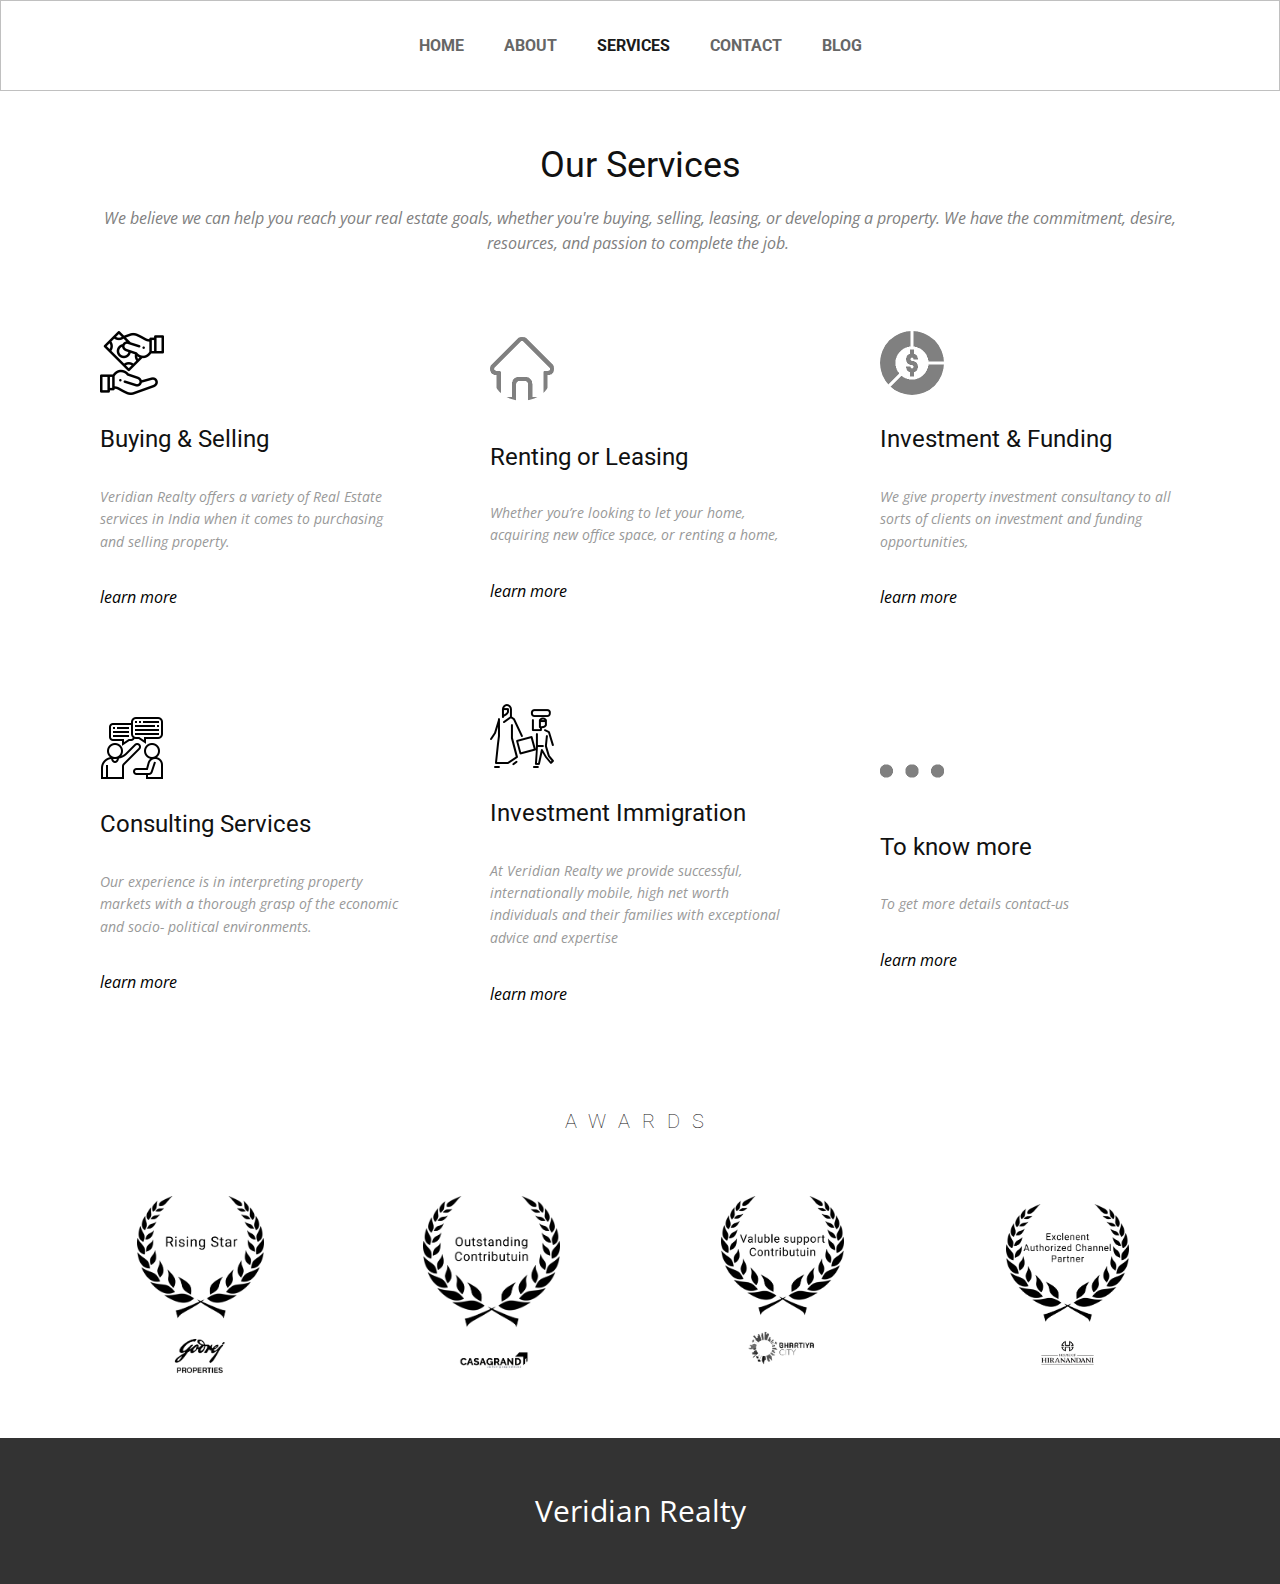
<file: Services.html>
<!DOCTYPE html>
<html style="font-size: 16px;">
  <head>
    <meta name="viewport" content="width=device-width, initial-scale=1.0">
    <meta charset="utf-8">
    <meta name="keywords" content="Our Services">
    <meta name="description" content="">
    <meta name="page_type" content="np-template-header-footer-from-plugin">
    <title>Services</title>
    <link rel="stylesheet" href="nicepage.css" media="screen">
<link rel="stylesheet" href="Services.css" media="screen">
    <script class="u-script" type="text/javascript" src="jquery.js" defer=""></script>
    <script class="u-script" type="text/javascript" src="nicepage.js" defer=""></script>
    <meta name="generator" content="Nicepage 4.2.6, nicepage.com">
    <link id="u-theme-google-font" rel="stylesheet" href="https://fonts.googleapis.com/css?family=Roboto:100,100i,300,300i,400,400i,500,500i,700,700i,900,900i|Open+Sans:300,300i,400,400i,600,600i,700,700i,800,800i">
    
    
    
    
    
    
    
    
    <script type="application/ld+json">{
		"@context": "http://schema.org",
		"@type": "Organization",
		"name": ""
}</script>
    <meta name="theme-color" content="#478ac9">
    <meta property="og:title" content="Services">
    <meta property="og:type" content="website">
  </head>
  <body class="u-body"><header class="u-align-center-xs u-border-1 u-border-grey-25 u-clearfix u-header u-header" id="sec-3f25"><div class="u-clearfix u-sheet u-sheet-1">
        <nav class="u-align-center u-menu u-menu-dropdown u-nav-spacing-25 u-offcanvas u-menu-1">
          <div class="menu-collapse" style="font-size: 1rem; letter-spacing: 0px; text-transform: uppercase; font-weight: 700;">
            <a class="u-button-style u-custom-left-right-menu-spacing u-custom-padding-bottom u-custom-text-active-color u-custom-text-color u-custom-text-hover-color u-custom-top-bottom-menu-spacing u-nav-link" href="#" style="padding: 4px 0px; font-size: calc(1em + 8px);">
              <svg class="u-svg-link" preserveAspectRatio="xMidYMin slice" viewBox="0 0 302 302" style="undefined"><use xmlns:xlink="http://www.w3.org/1999/xlink" xlink:href="#svg-7b92"></use></svg>
              <svg xmlns="http://www.w3.org/2000/svg" xmlns:xlink="http://www.w3.org/1999/xlink" version="1.1" id="svg-7b92" x="0px" y="0px" viewBox="0 0 302 302" style="enable-background:new 0 0 302 302;" xml:space="preserve" class="u-svg-content"><g><rect y="36" width="302" height="30"></rect><rect y="236" width="302" height="30"></rect><rect y="136" width="302" height="30"></rect>
</g><g></g><g></g><g></g><g></g><g></g><g></g><g></g><g></g><g></g><g></g><g></g><g></g><g></g><g></g><g></g></svg>
            </a>
          </div>
          <div class="u-custom-menu u-nav-container">
            <ul class="u-custom-font u-heading-font u-nav u-spacing-0 u-unstyled u-nav-1"><li class="u-nav-item"><a class="u-button-style u-nav-link u-text-active-grey-90 u-text-grey-60 u-text-hover-grey-70" href="Home.html" style="padding: 10px 20px;">Home</a>
</li><li class="u-nav-item"><a class="u-button-style u-nav-link u-text-active-grey-90 u-text-grey-60 u-text-hover-grey-70" href="About.html" style="padding: 10px 20px;">About</a>
</li><li class="u-nav-item"><a class="u-button-style u-nav-link u-text-active-grey-90 u-text-grey-60 u-text-hover-grey-70" href="Services.html" style="padding: 10px 20px;">Services</a>
</li><li class="u-nav-item"><a class="u-button-style u-nav-link u-text-active-grey-90 u-text-grey-60 u-text-hover-grey-70" href="Contact.html" style="padding: 10px 20px;">Contact</a>
</li><li class="u-nav-item"><a class="u-button-style u-nav-link u-text-active-grey-90 u-text-grey-60 u-text-hover-grey-70" href="Blog.html" style="padding: 10px 20px;">Blog</a>
</li></ul>
          </div>
          <div class="u-custom-menu u-nav-container-collapse">
            <div class="u-align-center u-black u-container-style u-inner-container-layout u-opacity u-opacity-95 u-sidenav">
              <div class="u-inner-container-layout u-sidenav-overflow">
                <div class="u-menu-close"></div>
                <ul class="u-align-center u-nav u-popupmenu-items u-unstyled u-nav-2"><li class="u-nav-item"><a class="u-button-style u-nav-link" href="Home.html" style="padding: 10px 20px;">Home</a>
</li><li class="u-nav-item"><a class="u-button-style u-nav-link" href="About.html" style="padding: 10px 20px;">About</a>
</li><li class="u-nav-item"><a class="u-button-style u-nav-link" href="Services.html" style="padding: 10px 20px;">Services</a>
</li><li class="u-nav-item"><a class="u-button-style u-nav-link" href="Contact.html" style="padding: 10px 20px;">Contact</a>
</li><li class="u-nav-item"><a class="u-button-style u-nav-link" href="Blog.html" style="padding: 10px 20px;">Blog</a>
</li></ul>
              </div>
            </div>
            <div class="u-black u-menu-overlay u-opacity u-opacity-70"></div>
          </div>
        </nav>
      </div></header>
    <section class="u-align-center u-clearfix u-section-1" id="carousel_1d8f">
      <div class="u-clearfix u-sheet u-sheet-1">
        <h2 class="u-text u-text-1">Our Services</h2>
        <p class="u-text u-text-default u-text-grey-50 u-text-2"> We believe we can help you reach your real estate goals, whether you're buying, selling, leasing, or developing a property.
We have the commitment, desire, resources, and passion to complete the job.&nbsp;</p>
        <div class="u-clearfix u-expanded-width u-gutter-30 u-layout-wrap u-layout-wrap-1">
          <div class="u-gutter-0 u-layout">
            <div class="u-layout-col">
              <div class="u-size-30">
                <div class="u-layout-row">
                  <div class="u-align-left u-container-style u-layout-cell u-left-cell u-size-20 u-layout-cell-1">
                    <div class="u-container-layout u-valign-middle u-container-layout-1"><span class="u-file-icon u-icon u-icon-1"><img src="images/10197091.png" alt=""></span>
                      <h4 class="u-custom-font u-heading-font u-text u-text-3"> Buying &amp; Selling&nbsp;</h4>
                      <p class="u-text u-text-grey-40 u-text-4"> Veridian Realty offers a variety of Real Estate services in India when it comes to purchasing and selling
property.&nbsp;</p>
                      <a href="#sec-ff8d" class="u-border-0 u-border-none u-dialog-link u-link u-no-underline u-text-black u-link-1">learn more</a>
                    </div>
                  </div>
                  <div class="u-align-left u-container-style u-layout-cell u-size-20 u-layout-cell-2">
                    <div class="u-container-layout u-valign-middle u-container-layout-2"><span class="u-file-icon u-icon u-icon-circle u-text-grey-50 u-icon-2"><img src="images/2.png" alt=""></span>
                      <h4 class="u-custom-font u-heading-font u-text u-text-5"> Renting or Leasing&nbsp;</h4>
                      <p class="u-text u-text-grey-40 u-text-6"> Whether you’re looking to let your home, acquiring new office space, or renting a home,</p>
                      <a href="#sec-8a8f" class="u-border-0 u-border-none u-dialog-link u-link u-no-underline u-text-black u-link-2">learn more</a>
                    </div>
                  </div>
                  <div class="u-align-left u-container-style u-layout-cell u-right-cell u-size-20 u-layout-cell-3">
                    <div class="u-container-layout u-valign-middle u-container-layout-3"><span class="u-file-icon u-icon u-icon-circle u-text-grey-50 u-icon-3"><img src="images/3.png" alt=""></span>
                      <h4 class="u-custom-font u-heading-font u-text u-text-7"> Investment &amp; Funding&nbsp;</h4>
                      <p class="u-text u-text-grey-40 u-text-8"> We give property investment consultancy to all sorts of clients on investment and funding
opportunities,</p>
                      <a href="#sec-03ba" class="u-border-0 u-border-none u-dialog-link u-link u-no-underline u-text-black u-link-3">learn more</a>
                    </div>
                  </div>
                </div>
              </div>
              <div class="u-size-30">
                <div class="u-layout-row">
                  <div class="u-align-left u-container-style u-layout-cell u-left-cell u-size-20 u-layout-cell-4">
                    <div class="u-container-layout u-valign-middle u-container-layout-4"><span class="u-file-icon u-icon u-icon-4"><img src="images/1935081.png" alt=""></span>
                      <h4 class="u-custom-font u-heading-font u-text u-text-9"> Consulting Services&nbsp;</h4>
                      <p class="u-text u-text-grey-40 u-text-10"> Our experience is in interpreting property markets with a thorough grasp of the economic and socio-
political environments.&nbsp;</p>
                      <a href="#sec-93fb" class="u-border-0 u-border-none u-dialog-link u-link u-no-underline u-text-black u-link-4">learn more</a>
                    </div>
                  </div>
                  <div class="u-align-left u-container-style u-layout-cell u-size-20 u-layout-cell-5">
                    <div class="u-container-layout u-valign-top u-container-layout-5"><span class="u-file-icon u-icon u-icon-5"><img src="images/816995.png" alt=""></span>
                      <h4 class="u-custom-font u-heading-font u-text u-text-11"> Investment Immigration&nbsp;</h4>
                      <p class="u-text u-text-grey-40 u-text-12"> At Veridian Realty we provide successful, internationally mobile, high net worth individuals and their families
with exceptional advice and expertise&nbsp;</p>
                      <a href="#sec-0c6a" class="u-border-0 u-border-none u-dialog-link u-link u-no-underline u-text-black u-link-5">learn more</a>
                    </div>
                  </div>
                  <div class="u-align-left u-container-style u-layout-cell u-right-cell u-size-20 u-layout-cell-6">
                    <div class="u-container-layout u-container-layout-6"><span class="u-file-icon u-icon u-text-grey-50 u-icon-6"><img src="images/6.png" alt=""></span>
                      <h4 class="u-custom-font u-heading-font u-text u-text-13">To know more</h4>
                      <p class="u-text u-text-grey-40 u-text-14">To get more details contact-us</p>
                      <a href="Contact.html" data-page-id="2911594" class="u-border-0 u-border-none u-link u-no-underline u-text-black u-link-6">learn more</a>
                    </div>
                  </div>
                </div>
              </div>
            </div>
          </div>
        </div>
      </div>
    </section>
    <section class="u-align-center u-clearfix u-white u-section-2" id="carousel_d4e3">
      <div class="u-clearfix u-sheet u-sheet-1">
        <h4 class="u-align-center u-text u-text-default u-text-1">AWArds</h4>
        <div class="u-clearfix u-expanded-width u-layout-wrap u-layout-wrap-1">
          <div class="u-layout">
            <div class="u-layout-row">
              <div class="u-align-center u-container-style u-layout-cell u-left-cell u-size-15 u-layout-cell-1">
                <div class="u-container-layout u-container-layout-1">
                  <img src="images/Group2.png" alt="" class="u-image u-image-contain u-image-default u-image-1" data-image-width="1310" data-image-height="1963">
                </div>
              </div>
              <div class="u-align-center u-container-style u-layout-cell u-size-15 u-layout-cell-2">
                <div class="u-container-layout u-valign-top-sm u-valign-top-xs u-container-layout-2">
                  <img src="images/Group3.png" alt="" class="u-expanded-width-md u-image u-image-contain u-image-default u-image-2" data-image-width="1310" data-image-height="1987">
                </div>
              </div>
              <div class="u-align-center u-container-style u-layout-cell u-size-15 u-layout-cell-3">
                <div class="u-container-layout u-container-layout-3">
                  <img src="images/Group4.png" alt="" class="u-image u-image-contain u-image-default u-image-3" data-image-width="1310" data-image-height="1955">
                </div>
              </div>
              <div class="u-align-center u-container-style u-layout-cell u-size-15 u-layout-cell-4">
                <div class="u-container-layout u-container-layout-4">
                  <img src="images/Group5.png" alt="" class="u-image u-image-contain u-image-default u-image-4" data-image-width="1310" data-image-height="1889">
                </div>
              </div>
            </div>
          </div>
        </div>
      </div>
    </section>
    
    
    
    
    
    
    
    <footer class="u-align-center u-clearfix u-footer u-grey-80 u-footer" id="sec-5600"><div class="u-clearfix u-sheet u-sheet-1">
        <p class="u-small-text u-text u-text-variant u-text-1">Veridian Realty</p>
      </div></footer>
    
  <section class="u-black u-clearfix u-container-style u-dialog-block u-opacity u-opacity-70 u-section-5" id="sec-ff8d">
      <div class="u-align-justify u-container-style u-dialog u-white u-dialog-1">
        <div class="u-container-layout u-valign-middle u-container-layout-1">
          <h4 class="u-text u-text-1">Buying &amp; Selling</h4>
          <h6 class="u-text u-text-2"> Veridian Realty offers a variety of Real Estate services in India when it comes to purchasing and selling
property. We provide advice on all residential, commercial, and other asset categories such as coworking,
mixed-use, infrastructure, industrial, and land.&nbsp;</h6>
          <p class="u-text u-text-3"> Residential :&nbsp; <span style="font-weight: 400;">APARTMENT / VILLA / PLOT / LAND&nbsp;</span>
            <br>Commercial :&nbsp;<span style="font-weight: 400;"></span>
            <span style="font-weight: 400;">OFFICE / SHOWROOM / RETAIL / SERVICE APARTMENT / HOTEL / HOSPITAL&nbsp;</span>
            <br>Industrial :&nbsp;<span style="font-weight: 400;"></span>
            <span style="font-weight: 400;">WAREHOUSE / GODOWN / SHED / FACTORY / MANUFACTURING PLANT / LAND</span>&nbsp;
          </p>
          <a href="Contact.html" data-page-id="2911594" class="u-active-none u-align-center u-border-2 u-border-palette-1-base u-btn u-btn-rectangle u-button-style u-hover-none u-none u-radius-0 u-btn-1">Know more</a>
        </div><button class="u-dialog-close-button u-icon u-text-grey-40 u-icon-1"><svg class="u-svg-link" preserveAspectRatio="xMidYMin slice" viewBox="0 0 16 16" style=""><use xmlns:xlink="http://www.w3.org/1999/xlink" xlink:href="#svg-efe9"></use></svg><svg xmlns="http://www.w3.org/2000/svg" xmlns:xlink="http://www.w3.org/1999/xlink" version="1.1" xml:space="preserve" class="u-svg-content" viewBox="0 0 16 16" x="0px" y="0px" id="svg-efe9"><rect x="7" y="0" transform="matrix(0.7071 -0.7071 0.7071 0.7071 -3.3138 8.0002)" width="2" height="16"></rect><rect x="0" y="7" transform="matrix(0.7071 -0.7071 0.7071 0.7071 -3.3138 8.0002)" width="16" height="2"></rect></svg></button>
      </div>
    </section><style> .u-section-5 {
  min-height: 998px;
}

.u-section-5 .u-dialog-1 {
  width: 800px;
  min-height: 507px;
  margin: 105px auto 60px;
}

.u-section-5 .u-container-layout-1 {
  padding: 30px;
}

.u-section-5 .u-text-1 {
  font-weight: 700;
  margin: 0 16px;
}

.u-section-5 .u-text-2 {
  margin: 39px 16px 0;
}

.u-section-5 .u-text-3 {
  font-weight: 700;
  line-height: 2.9;
  margin: 39px 16px 0;
}

.u-section-5 .u-btn-1 {
  background-image: none;
  border-style: none none solid;
  margin: 39px auto 0;
  padding: 0;
}

.u-section-5 .u-icon-1 {
  width: 20px;
  height: 20px;
}

@media (max-width: 1199px) {
  .u-section-5 .u-dialog-1 {
    height: auto;
  }

  .u-section-5 .u-text-1 {
    margin-left: 16px;
    margin-right: 16px;
  }

  .u-section-5 .u-text-2 {
    margin-left: 16px;
    margin-right: 16px;
  }

  .u-section-5 .u-text-3 {
    margin-left: 16px;
    margin-right: 16px;
  }
}

@media (max-width: 991px) {
  .u-section-5 .u-dialog-1 {
    width: 720px;
  }

  .u-section-5 .u-text-1 {
    margin-left: 0;
    margin-right: 0;
  }

  .u-section-5 .u-text-2 {
    margin-left: 0;
    margin-right: 0;
  }

  .u-section-5 .u-text-3 {
    margin-left: 0;
    margin-right: 0;
  }
}

@media (max-width: 767px) {
  .u-section-5 .u-dialog-1 {
    width: 540px;
  }

  .u-section-5 .u-container-layout-1 {
    padding-left: 10px;
    padding-right: 10px;
  }
}

@media (max-width: 575px) {
  .u-section-5 .u-dialog-1 {
    width: 340px;
  }
}</style><section class="u-black u-clearfix u-container-style u-dialog-block u-opacity u-opacity-70 u-valign-middle u-section-6" id="sec-8a8f">
      <div class="u-container-style u-dialog u-white u-dialog-1">
        <div class="u-container-layout u-container-layout-1">
          <h4 class="u-text u-text-1"> Renting or Leasing</h4>
          <h6 class="u-text u-text-2"> Whether you’re looking to let your home, acquiring new office space, or renting a home, Veridian Realty
provides unparalleled real estate services across residential, commercial or industrial sectors.&nbsp;<br>We truly believe in providing honest advice. We share our experience and resources with each negotiation to
have all the information you need to make the best decision.&nbsp;
          </h6>
          <p class="u-text u-text-3"> Residential :&nbsp; <span style="font-weight: 400;"> APARTMENT / VILLA / PLOT&nbsp;</span>
            <br>Commercial :&nbsp;<span style="font-weight: 400;"></span>
            <span style="font-weight: 400;"></span>
            <span style="font-weight: 400;">O</span>
            <span style="font-weight: 400;">FFICE / SHOWROOM / RETAIL / HOTEL / HOSPITAL / LAND&nbsp;</span>
            <br>Industrial :&nbsp;<span style="font-weight: 400;"></span>
            <span style="font-weight: 400;"></span>
            <span style="font-weight: 400;">WAREHOUSE / GODOWN / SHED / FACTORY / LAND</span>&nbsp;&nbsp;
          </p>
          <a href="Contact.html" data-page-id="2911594" class="u-active-none u-align-center u-border-2 u-border-palette-1-base u-btn u-btn-rectangle u-button-style u-hover-none u-none u-radius-0 u-btn-1">Know more</a>
        </div><button class="u-dialog-close-button u-icon u-text-grey-40 u-icon-1"><svg class="u-svg-link" preserveAspectRatio="xMidYMin slice" viewBox="0 0 16 16" style=""><use xmlns:xlink="http://www.w3.org/1999/xlink" xlink:href="#svg-efe9"></use></svg><svg xmlns="http://www.w3.org/2000/svg" xmlns:xlink="http://www.w3.org/1999/xlink" version="1.1" xml:space="preserve" class="u-svg-content" viewBox="0 0 16 16" x="0px" y="0px" id="svg-efe9"><rect x="7" y="0" transform="matrix(0.7071 -0.7071 0.7071 0.7071 -3.3138 8.0002)" width="2" height="16"></rect><rect x="0" y="7" transform="matrix(0.7071 -0.7071 0.7071 0.7071 -3.3138 8.0002)" width="16" height="2"></rect></svg></button>
      </div>
    </section><style> .u-section-6 {
  min-height: 500px;
}

.u-section-6 .u-dialog-1 {
  width: 800px;
  min-height: 446px;
  margin: 60px auto;
}

.u-section-6 .u-container-layout-1 {
  padding: 30px;
}

.u-section-6 .u-text-1 {
  font-weight: 700;
  text-align: justify;
  margin: 0 33px 0 0;
}

.u-section-6 .u-text-2 {
  text-align: justify;
  font-size: 1rem;
  margin: 39px 0 0;
}

.u-section-6 .u-text-3 {
  font-weight: 700;
  line-height: 2.9;
  text-align: justify;
  margin: 39px 33px 0 0;
}

.u-section-6 .u-btn-1 {
  background-image: none;
  border-style: none none solid;
  text-align: center;
  margin: 39px auto 0 327px;
  padding: 0;
}

.u-section-6 .u-icon-1 {
  width: 20px;
  height: 20px;
}

@media (max-width: 1199px) {
  .u-section-6 .u-text-1 {
    margin-right: 33px;
  }

  .u-section-6 .u-text-3 {
    margin-right: 33px;
  }
}

@media (max-width: 991px) {
  .u-section-6 .u-dialog-1 {
    width: 720px;
  }

  .u-section-6 .u-text-1 {
    margin-right: 0;
  }

  .u-section-6 .u-text-3 {
    margin-right: 0;
  }

  .u-section-6 .u-btn-1 {
    margin-left: 247px;
  }
}

@media (max-width: 767px) {
  .u-section-6 .u-dialog-1 {
    width: 540px;
  }

  .u-section-6 .u-container-layout-1 {
    padding-left: 10px;
    padding-right: 10px;
  }

  .u-section-6 .u-btn-1 {
    margin-left: 107px;
  }
}

@media (max-width: 575px) {
  .u-section-6 .u-dialog-1 {
    width: 340px;
  }

  .u-section-6 .u-btn-1 {
    margin-left: 0;
  }
}</style><section class="u-black u-clearfix u-container-style u-dialog-block u-opacity u-opacity-70 u-valign-middle u-section-7" id="sec-03ba">
      <div class="u-container-style u-dialog u-white u-dialog-1">
        <div class="u-container-layout u-container-layout-1">
          <h4 class="u-text u-text-1"> INVESTMENT
&amp; FUNDING&nbsp;</h4>
          <h6 class="u-text u-text-2"> Whether you’re looking to let your home, acquiring new office space, or renting a home, Veridian Realty
provides unparalleled real estate services across residential, commercial or industrial sectors.&nbsp;<br>We truly believe in providing honest advice. We share our experience and resources with each negotiation to
have all the information you need to make the best decision.&nbsp;
          </h6>
          <ul class="u-text u-text-3">
            <li> Private Equity</li>
            <li> Offshore Fund Raising</li>
            <li> Structured Finance</li>
            <li> Asset Monetisation and Disposition
Asset Acquisition</li>
            <li> Strategic Joint Ventures</li>
            <li> Land Acquisition and Disposition</li>
          </ul>
          <a href="Contact.html" data-page-id="2911594" class="u-active-none u-align-center u-border-2 u-border-palette-1-base u-btn u-btn-rectangle u-button-style u-hover-none u-none u-radius-0 u-btn-1">Know more</a>
        </div><button class="u-dialog-close-button u-icon u-text-grey-40 u-icon-1"><svg class="u-svg-link" preserveAspectRatio="xMidYMin slice" viewBox="0 0 16 16" style=""><use xmlns:xlink="http://www.w3.org/1999/xlink" xlink:href="#svg-efe9"></use></svg><svg xmlns="http://www.w3.org/2000/svg" xmlns:xlink="http://www.w3.org/1999/xlink" version="1.1" xml:space="preserve" class="u-svg-content" viewBox="0 0 16 16" x="0px" y="0px" id="svg-efe9"><rect x="7" y="0" transform="matrix(0.7071 -0.7071 0.7071 0.7071 -3.3138 8.0002)" width="2" height="16"></rect><rect x="0" y="7" transform="matrix(0.7071 -0.7071 0.7071 0.7071 -3.3138 8.0002)" width="16" height="2"></rect></svg></button>
      </div>
    </section><style> .u-section-7 {
  min-height: 500px;
}

.u-section-7 .u-dialog-1 {
  width: 800px;
  margin: 60px auto;
}

.u-section-7 .u-container-layout-1 {
  padding: 30px;
}

.u-section-7 .u-text-1 {
  font-weight: 700;
  text-align: justify;
  margin: 0 33px 0 0;
}

.u-section-7 .u-text-2 {
  text-align: justify;
  font-size: 1rem;
  margin: 39px 0 0;
}

.u-section-7 .u-text-3 {
  text-align: justify;
  font-weight: 700;
  line-height: 2;
  margin: 39px 33px 0 0;
}

.u-section-7 .u-btn-1 {
  background-image: none;
  border-style: none none solid;
  text-align: center;
  margin: 39px auto 0 327px;
  padding: 0;
}

.u-section-7 .u-icon-1 {
  width: 20px;
  height: 20px;
}

@media (max-width: 1199px) {
  .u-section-7 .u-text-1 {
    margin-right: 33px;
  }

  .u-section-7 .u-text-3 {
    margin-right: 33px;
  }
}

@media (max-width: 991px) {
  .u-section-7 .u-dialog-1 {
    width: 720px;
  }

  .u-section-7 .u-text-1 {
    margin-right: 0;
  }

  .u-section-7 .u-text-3 {
    margin-right: 0;
  }

  .u-section-7 .u-btn-1 {
    margin-left: 247px;
  }
}

@media (max-width: 767px) {
  .u-section-7 .u-dialog-1 {
    width: 540px;
  }

  .u-section-7 .u-container-layout-1 {
    padding-left: 10px;
    padding-right: 10px;
  }

  .u-section-7 .u-btn-1 {
    margin-left: 107px;
  }
}

@media (max-width: 575px) {
  .u-section-7 .u-dialog-1 {
    width: 340px;
  }

  .u-section-7 .u-btn-1 {
    margin-left: 0;
  }
}</style><section class="u-black u-clearfix u-container-style u-dialog-block u-opacity u-opacity-70 u-valign-middle u-section-8" id="sec-93fb">
      <div class="u-container-style u-dialog u-white u-dialog-1">
        <div class="u-container-layout u-valign-bottom u-container-layout-1">
          <h4 class="u-text u-text-1"> CONSULTING
SERVICES&nbsp;</h4>
          <h6 class="u-text u-text-2"> Our experience is in interpreting property markets with a thorough grasp of the economic and socio-
political environments. We provide customised real estate property consultation and consulting
services to help you with your property needs, based on extensive industry knowledge, long-
standing expertise, and current market trends.&nbsp;</h6>
          <ul class="u-text u-text-3">
            <li> Market Entry Strategy</li>
            <li>Best Use Study &amp; Project Feasibility&nbsp;</li>
            <li>Office Space Planning</li>
            <li>Investment Analytics and Advisory</li>
            <li>Operations Set-up &amp; Planning</li>
            <li>Expansion &amp; Consolidation Planning</li>
            <li>Redevelopment Analysis</li>
            <li>Relocation Planning&nbsp;</li>
          </ul>
          <a href="Contact.html" data-page-id="2911594" class="u-active-none u-align-center u-border-2 u-border-palette-1-base u-btn u-btn-rectangle u-button-style u-hover-none u-none u-radius-0 u-btn-1">Know more</a>
        </div><button class="u-dialog-close-button u-icon u-text-grey-40 u-icon-1"><svg class="u-svg-link" preserveAspectRatio="xMidYMin slice" viewBox="0 0 16 16" style=""><use xmlns:xlink="http://www.w3.org/1999/xlink" xlink:href="#svg-efe9"></use></svg><svg xmlns="http://www.w3.org/2000/svg" xmlns:xlink="http://www.w3.org/1999/xlink" version="1.1" xml:space="preserve" class="u-svg-content" viewBox="0 0 16 16" x="0px" y="0px" id="svg-efe9"><rect x="7" y="0" transform="matrix(0.7071 -0.7071 0.7071 0.7071 -3.3138 8.0002)" width="2" height="16"></rect><rect x="0" y="7" transform="matrix(0.7071 -0.7071 0.7071 0.7071 -3.3138 8.0002)" width="16" height="2"></rect></svg></button>
      </div>
    </section><style> .u-section-8 {
  min-height: 500px;
}

.u-section-8 .u-dialog-1 {
  width: 800px;
  min-height: 564px;
  margin: 60px auto;
}

.u-section-8 .u-container-layout-1 {
  padding: 30px;
}

.u-section-8 .u-text-1 {
  font-weight: 700;
  text-align: justify;
  margin: 0 33px 0 0;
}

.u-section-8 .u-text-2 {
  text-align: justify;
  font-size: 1rem;
  margin: 39px 0 0;
}

.u-section-8 .u-text-3 {
  text-align: justify;
  font-weight: 700;
  line-height: 2;
  margin: 39px 33px 0 0;
}

.u-section-8 .u-btn-1 {
  background-image: none;
  border-style: none none solid;
  text-align: center;
  margin: 39px auto 0;
  padding: 0;
}

.u-section-8 .u-icon-1 {
  width: 20px;
  height: 20px;
}

@media (max-width: 1199px) {
  .u-section-8 .u-text-1 {
    margin-right: 33px;
  }

  .u-section-8 .u-text-3 {
    margin-right: 33px;
  }
}

@media (max-width: 991px) {
  .u-section-8 .u-dialog-1 {
    width: 720px;
  }

  .u-section-8 .u-text-1 {
    margin-right: 0;
  }

  .u-section-8 .u-text-3 {
    margin-right: 0;
  }
}

@media (max-width: 767px) {
  .u-section-8 .u-dialog-1 {
    width: 540px;
  }

  .u-section-8 .u-container-layout-1 {
    padding-left: 10px;
    padding-right: 10px;
  }
}

@media (max-width: 575px) {
  .u-section-8 .u-dialog-1 {
    width: 340px;
  }
}</style><section class="u-black u-clearfix u-container-style u-dialog-block u-opacity u-opacity-70 u-valign-middle u-section-9" id="sec-0c6a">
      <div class="u-container-style u-dialog u-white u-dialog-1">
        <div class="u-container-layout u-container-layout-1">
          <h4 class="u-text u-text-1"> INVESTMENT
IMMIGRATION&nbsp;</h4>
          <h6 class="u-align-center u-text u-text-2"> At Veridian Realty we provide successful, internationally mobile, high net worth individuals and their families
with exceptional advice and expertise on secondary residence and passports through the most popular
citizenship-by-investment and investment immigration opportunities, worldwide.&nbsp;</h6>
          <ul class="u-text u-text-3">
            <li> Residency by Investment</li>
            <li>Citizenship by Investment&nbsp;</li>
            <li>FOCUSED COUNTRIES: <span style="font-weight: 400;">UAE / CYPRUS / GREECE / IRELAND / MALTA / GRENADA / TURKEY / USA / THAILAND&nbsp;</span>
              <br>
            </li>
          </ul>
          <a href="Contact.html" data-page-id="2911594" class="u-active-none u-align-center u-border-2 u-border-palette-1-base u-btn u-btn-rectangle u-button-style u-hover-none u-none u-radius-0 u-btn-1">Know more</a>
        </div><button class="u-dialog-close-button u-icon u-text-grey-40 u-icon-1"><svg class="u-svg-link" preserveAspectRatio="xMidYMin slice" viewBox="0 0 16 16" style=""><use xmlns:xlink="http://www.w3.org/1999/xlink" xlink:href="#svg-efe9"></use></svg><svg xmlns="http://www.w3.org/2000/svg" xmlns:xlink="http://www.w3.org/1999/xlink" version="1.1" xml:space="preserve" class="u-svg-content" viewBox="0 0 16 16" x="0px" y="0px" id="svg-efe9"><rect x="7" y="0" transform="matrix(0.7071 -0.7071 0.7071 0.7071 -3.3138 8.0002)" width="2" height="16"></rect><rect x="0" y="7" transform="matrix(0.7071 -0.7071 0.7071 0.7071 -3.3138 8.0002)" width="16" height="2"></rect></svg></button>
      </div>
    </section><style> .u-section-9 {
  min-height: 500px;
}

.u-section-9 .u-dialog-1 {
  width: 800px;
  min-height: 545px;
  margin: 60px auto;
}

.u-section-9 .u-container-layout-1 {
  padding: 30px;
}

.u-section-9 .u-text-1 {
  font-weight: 700;
  text-align: justify;
  margin: 0 33px 0 0;
}

.u-section-9 .u-text-2 {
  text-align: justify;
  font-size: 1rem;
  margin: 39px 20px 0;
}

.u-section-9 .u-text-3 {
  text-align: justify;
  font-weight: 700;
  line-height: 2;
  margin: 136px 33px 0 0;
}

.u-section-9 .u-btn-1 {
  background-image: none;
  border-style: none none solid;
  text-align: center;
  margin: 51px auto 0;
  padding: 0;
}

.u-section-9 .u-icon-1 {
  width: 20px;
  height: 20px;
}

@media (max-width: 1199px) {
  .u-section-9 .u-text-1 {
    margin-right: 33px;
  }

  .u-section-9 .u-text-2 {
    margin-left: 20px;
    margin-right: 20px;
  }

  .u-section-9 .u-text-3 {
    margin-right: 33px;
  }
}

@media (max-width: 991px) {
  .u-section-9 .u-dialog-1 {
    width: 720px;
  }

  .u-section-9 .u-text-1 {
    margin-right: 0;
  }

  .u-section-9 .u-text-2 {
    margin-left: 0;
    margin-right: 0;
  }

  .u-section-9 .u-text-3 {
    margin-right: 0;
  }
}

@media (max-width: 767px) {
  .u-section-9 .u-dialog-1 {
    width: 540px;
  }

  .u-section-9 .u-container-layout-1 {
    padding-left: 10px;
    padding-right: 10px;
  }
}

@media (max-width: 575px) {
  .u-section-9 .u-dialog-1 {
    width: 340px;
  }
}</style></body>
</html>
</file>
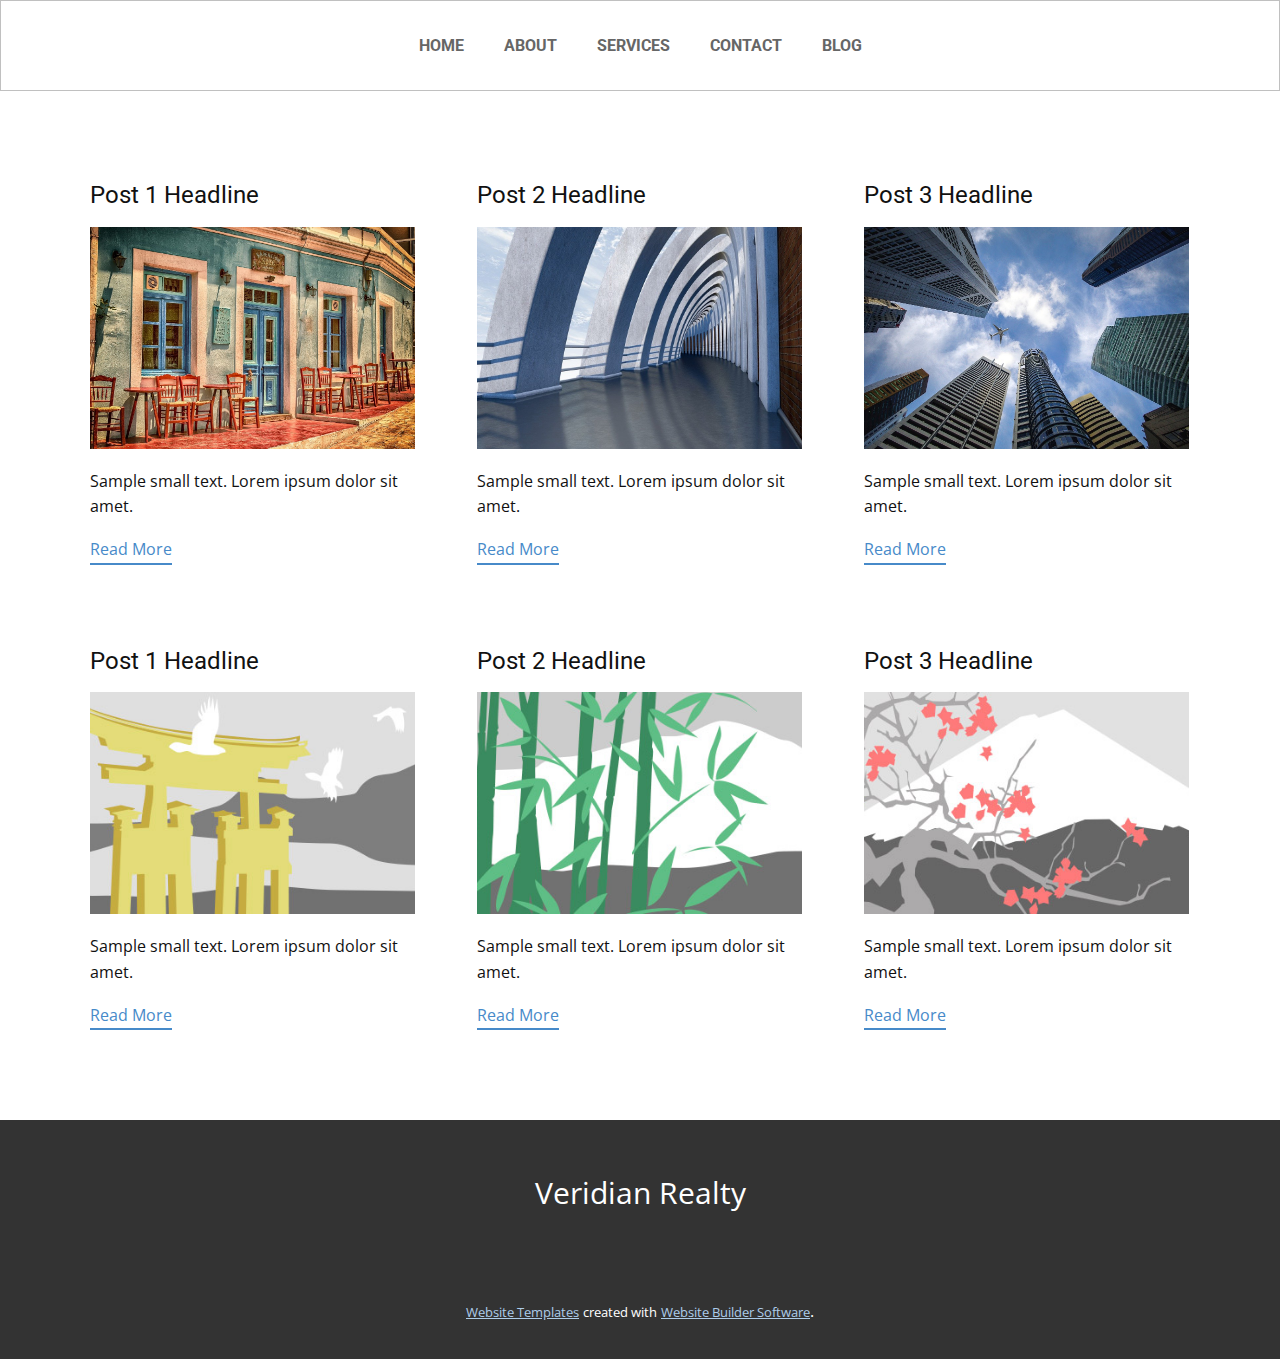
<file: blog/blog.html>
<html style="font-size: 16px;"><head>
    <meta name="viewport" content="width=device-width, initial-scale=1.0">
    <meta charset="utf-8">
    <meta name="keywords" content="">
    <meta name="description" content="">
    <meta name="page_type" content="np-template-header-footer-from-plugin">
    <title>Blog Template</title>
    <link rel="stylesheet" href="../nicepage.css" media="screen">
<link rel="stylesheet" href="../Blog-Template.css" media="screen">
    <script class="u-script" type="text/javascript" src="../jquery.js" defer=""></script>
    <script class="u-script" type="text/javascript" src="../nicepage.js" defer=""></script>
    <meta name="generator" content="Nicepage 4.2.6, nicepage.com">
    <link id="u-theme-google-font" rel="stylesheet" href="https://fonts.googleapis.com/css?family=Roboto:100,100i,300,300i,400,400i,500,500i,700,700i,900,900i|Open+Sans:300,300i,400,400i,600,600i,700,700i,800,800i">
    
    
    
    
    
    
    
    <script type="application/ld+json">{
		"@context": "http://schema.org",
		"@type": "Organization",
		"name": ""
}</script>
    <meta name="theme-color" content="#478ac9">
  </head>
  <body class="u-body"><header class="u-align-center-xs u-border-1 u-border-grey-25 u-clearfix u-header u-header" id="sec-3f25"><div class="u-clearfix u-sheet u-sheet-1">
        <nav class="u-align-center u-menu u-menu-dropdown u-nav-spacing-25 u-offcanvas u-menu-1">
          <div class="menu-collapse" style="font-size: 1rem; letter-spacing: 0px; text-transform: uppercase; font-weight: 700;">
            <a class="u-button-style u-custom-left-right-menu-spacing u-custom-padding-bottom u-custom-text-active-color u-custom-text-color u-custom-text-hover-color u-custom-top-bottom-menu-spacing u-nav-link" href="#" style="padding: 4px 0px; font-size: calc(1em + 8px);">
              <svg class="u-svg-link" preserveAspectRatio="xMidYMin slice" viewBox="0 0 302 302" style="undefined"><use xmlns:xlink="http://www.w3.org/1999/xlink" xlink:href="#svg-7b92"></use></svg>
              <svg xmlns="http://www.w3.org/2000/svg" xmlns:xlink="http://www.w3.org/1999/xlink" version="1.1" id="svg-7b92" x="0px" y="0px" viewBox="0 0 302 302" style="enable-background:new 0 0 302 302;" xml:space="preserve" class="u-svg-content"><g><rect y="36" width="302" height="30"></rect><rect y="236" width="302" height="30"></rect><rect y="136" width="302" height="30"></rect>
</g><g></g><g></g><g></g><g></g><g></g><g></g><g></g><g></g><g></g><g></g><g></g><g></g><g></g><g></g><g></g></svg>
            </a>
          </div>
          <div class="u-custom-menu u-nav-container">
            <ul class="u-custom-font u-heading-font u-nav u-spacing-0 u-unstyled u-nav-1"><li class="u-nav-item"><a class="u-button-style u-nav-link u-text-active-grey-90 u-text-grey-60 u-text-hover-grey-70" href="../Home.html" style="padding: 10px 20px;">Home</a>
</li><li class="u-nav-item"><a class="u-button-style u-nav-link u-text-active-grey-90 u-text-grey-60 u-text-hover-grey-70" href="../About.html" style="padding: 10px 20px;">About</a>
</li><li class="u-nav-item"><a class="u-button-style u-nav-link u-text-active-grey-90 u-text-grey-60 u-text-hover-grey-70" href="../Services.html" style="padding: 10px 20px;">Services</a>
</li><li class="u-nav-item"><a class="u-button-style u-nav-link u-text-active-grey-90 u-text-grey-60 u-text-hover-grey-70" href="../Contact.html" style="padding: 10px 20px;">Contact</a>
</li><li class="u-nav-item"><a class="u-button-style u-nav-link u-text-active-grey-90 u-text-grey-60 u-text-hover-grey-70" href="../Blog.html" style="padding: 10px 20px;">Blog</a>
</li></ul>
          </div>
          <div class="u-custom-menu u-nav-container-collapse">
            <div class="u-align-center u-black u-container-style u-inner-container-layout u-opacity u-opacity-95 u-sidenav">
              <div class="u-inner-container-layout u-sidenav-overflow">
                <div class="u-menu-close"></div>
                <ul class="u-align-center u-nav u-popupmenu-items u-unstyled u-nav-2"><li class="u-nav-item"><a class="u-button-style u-nav-link" href="../Home.html" style="padding: 10px 20px;">Home</a>
</li><li class="u-nav-item"><a class="u-button-style u-nav-link" href="../About.html" style="padding: 10px 20px;">About</a>
</li><li class="u-nav-item"><a class="u-button-style u-nav-link" href="../Services.html" style="padding: 10px 20px;">Services</a>
</li><li class="u-nav-item"><a class="u-button-style u-nav-link" href="../Contact.html" style="padding: 10px 20px;">Contact</a>
</li><li class="u-nav-item"><a class="u-button-style u-nav-link" href="../Blog.html" style="padding: 10px 20px;">Blog</a>
</li></ul>
              </div>
            </div>
            <div class="u-black u-menu-overlay u-opacity u-opacity-70"></div>
          </div>
        </nav>
      </div></header>
    <section class="u-clearfix u-section-1" id="sec-9bb7">
      <div class="u-clearfix u-sheet u-valign-middle u-sheet-1"><!--blog--><!--blog_options_json--><!--{"type":"Recent","source":"","tags":"","count":""}--><!--/blog_options_json-->
        <div class="u-blog u-expanded-width u-repeater u-repeater-1"><!--blog_post-->
          <div class="u-blog-post u-container-style u-repeater-item u-white u-repeater-item-1">
            <div class="u-container-layout u-similar-container u-valign-top u-container-layout-1"><!--blog_post_header-->
              <h4 class="u-blog-control u-text u-text-1">
                <a class="u-post-header-link" href="../blog/post-5.html"><!--blog_post_header_content-->Post 1 Headline<!--/blog_post_header_content--></a>
              </h4><!--/blog_post_header--><!--blog_post_image-->
              <a class="u-post-header-link" href="../blog/post-5.html"><img alt="" class="u-blog-control u-expanded-width u-image u-image-default u-image-1" src="../images/91e9b890e89ee36be0b69027a74bc4afb8c278ae67c2ef6f73b49cb3152faab6b940a372034183e3e90f264c4633d7471f258d2390c22087926192_1280.jpg"></a><!--/blog_post_image--><!--blog_post_content-->
              <div class="u-blog-control u-post-content u-text u-text-2 fr-view">Sample small text. Lorem ipsum dolor sit amet.</div><!--/blog_post_content--><!--blog_post_readmore-->
              <a href="../blog/post-5.html" class="u-blog-control u-border-2 u-border-palette-1-base u-btn u-btn-rectangle u-button-style u-none u-btn-1"><!--blog_post_readmore_content--><!--options_json--><!--{"content":"","defaultValue":"Read More"}--><!--/options_json-->Read More<!--/blog_post_readmore_content--></a><!--/blog_post_readmore-->
            </div>
          </div><div class="u-blog-post u-container-style u-repeater-item u-video-cover u-white">
            <div class="u-container-layout u-similar-container u-valign-top u-container-layout-2"><!--blog_post_header-->
              <h4 class="u-blog-control u-text u-text-3">
                <a class="u-post-header-link" href="../blog/post-4.html"><!--blog_post_header_content-->Post 2 Headline<!--/blog_post_header_content--></a>
              </h4><!--/blog_post_header--><!--blog_post_image-->
              <a class="u-post-header-link" href="../blog/post-4.html"><img alt="" class="u-blog-control u-expanded-width u-image u-image-default u-image-2" src="../images/40425b810f5c85969c5142d91abd42ff4ad852ed0cd949d194df881a27ae3ef07bb8641094b66a21501ea466925ef5cf209d7407ce842e463759c1_1280.jpg"></a><!--/blog_post_image--><!--blog_post_content-->
              <div class="u-blog-control u-post-content u-text u-text-4 fr-view">Sample small text. Lorem ipsum dolor sit amet.</div><!--/blog_post_content--><!--blog_post_readmore-->
              <a href="../blog/post-4.html" class="u-blog-control u-border-2 u-border-palette-1-base u-btn u-btn-rectangle u-button-style u-none u-btn-2"><!--blog_post_readmore_content--><!--options_json--><!--{"content":"","defaultValue":"Read More"}--><!--/options_json-->Read More<!--/blog_post_readmore_content--></a><!--/blog_post_readmore-->
            </div>
          </div><div class="u-blog-post u-container-style u-repeater-item u-video-cover u-white">
            <div class="u-container-layout u-similar-container u-valign-top u-container-layout-3"><!--blog_post_header-->
              <h4 class="u-blog-control u-text u-text-5">
                <a class="u-post-header-link" href="../blog/post-3.html"><!--blog_post_header_content-->Post 3 Headline<!--/blog_post_header_content--></a>
              </h4><!--/blog_post_header--><!--blog_post_image-->
              <a class="u-post-header-link" href="../blog/post-3.html"><img alt="" class="u-blog-control u-expanded-width u-image u-image-default u-image-3" src="../images/c34493382187353d2b277aab01ef616fa6d38e6f8950df81816f5f188008d046bbf3c1c13fc5734d411f2712b0fe1eae9dfb71766da2d3dc9de656_1280.jpg"></a><!--/blog_post_image--><!--blog_post_content-->
              <div class="u-blog-control u-post-content u-text u-text-6 fr-view">Sample small text. Lorem ipsum dolor sit amet.</div><!--/blog_post_content--><!--blog_post_readmore-->
              <a href="../blog/post-3.html" class="u-blog-control u-border-2 u-border-palette-1-base u-btn u-btn-rectangle u-button-style u-none u-btn-3"><!--blog_post_readmore_content--><!--options_json--><!--{"content":"","defaultValue":"Read More"}--><!--/options_json-->Read More<!--/blog_post_readmore_content--></a><!--/blog_post_readmore-->
            </div>
          </div><div class="u-blog-post u-container-style u-repeater-item u-white u-repeater-item-1">
            <div class="u-container-layout u-similar-container u-valign-top u-container-layout-1"><!--blog_post_header-->
              <h4 class="u-blog-control u-text u-text-1">
                <a class="u-post-header-link" href="../blog/post-2.html"><!--blog_post_header_content-->Post 1 Headline<!--/blog_post_header_content--></a>
              </h4><!--/blog_post_header--><!--blog_post_image-->
              <a class="u-post-header-link" href="../blog/post-2.html"><img alt="" class="u-blog-control u-expanded-width u-image u-image-default u-image-1" src="[data-uri]"></a><!--/blog_post_image--><!--blog_post_content-->
              <div class="u-blog-control u-post-content u-text u-text-2 fr-view">Sample small text. Lorem ipsum dolor sit amet.</div><!--/blog_post_content--><!--blog_post_readmore-->
              <a href="../blog/post-2.html" class="u-blog-control u-border-2 u-border-palette-1-base u-btn u-btn-rectangle u-button-style u-none u-btn-1"><!--blog_post_readmore_content--><!--options_json--><!--{"content":"","defaultValue":"Read More"}--><!--/options_json-->Read More<!--/blog_post_readmore_content--></a><!--/blog_post_readmore-->
            </div>
          </div><div class="u-blog-post u-container-style u-repeater-item u-video-cover u-white">
            <div class="u-container-layout u-similar-container u-valign-top u-container-layout-2"><!--blog_post_header-->
              <h4 class="u-blog-control u-text u-text-3">
                <a class="u-post-header-link" href="../blog/post-1.html"><!--blog_post_header_content-->Post 2 Headline<!--/blog_post_header_content--></a>
              </h4><!--/blog_post_header--><!--blog_post_image-->
              <a class="u-post-header-link" href="../blog/post-1.html"><img alt="" class="u-blog-control u-expanded-width u-image u-image-default u-image-2" src="[data-uri]"></a><!--/blog_post_image--><!--blog_post_content-->
              <div class="u-blog-control u-post-content u-text u-text-4 fr-view">Sample small text. Lorem ipsum dolor sit amet.</div><!--/blog_post_content--><!--blog_post_readmore-->
              <a href="../blog/post-1.html" class="u-blog-control u-border-2 u-border-palette-1-base u-btn u-btn-rectangle u-button-style u-none u-btn-2"><!--blog_post_readmore_content--><!--options_json--><!--{"content":"","defaultValue":"Read More"}--><!--/options_json-->Read More<!--/blog_post_readmore_content--></a><!--/blog_post_readmore-->
            </div>
          </div><div class="u-blog-post u-container-style u-repeater-item u-video-cover u-white">
            <div class="u-container-layout u-similar-container u-valign-top u-container-layout-3"><!--blog_post_header-->
              <h4 class="u-blog-control u-text u-text-5">
                <a class="u-post-header-link" href="../blog/post.html"><!--blog_post_header_content-->Post 3 Headline<!--/blog_post_header_content--></a>
              </h4><!--/blog_post_header--><!--blog_post_image-->
              <a class="u-post-header-link" href="../blog/post.html"><img alt="" class="u-blog-control u-expanded-width u-image u-image-default u-image-3" src="[data-uri]"></a><!--/blog_post_image--><!--blog_post_content-->
              <div class="u-blog-control u-post-content u-text u-text-6 fr-view">Sample small text. Lorem ipsum dolor sit amet.</div><!--/blog_post_content--><!--blog_post_readmore-->
              <a href="../blog/post.html" class="u-blog-control u-border-2 u-border-palette-1-base u-btn u-btn-rectangle u-button-style u-none u-btn-3"><!--blog_post_readmore_content--><!--options_json--><!--{"content":"","defaultValue":"Read More"}--><!--/options_json-->Read More<!--/blog_post_readmore_content--></a><!--/blog_post_readmore-->
            </div>
          </div><!--/blog_post--><!--blog_post-->
          <!--/blog_post--><!--blog_post-->
          <!--/blog_post-->
        </div><!--/blog-->
      </div>
    </section>
    
    
    
    
    
    
    
    <footer class="u-align-center u-clearfix u-footer u-grey-80 u-footer" id="sec-5600"><div class="u-clearfix u-sheet u-sheet-1">
        <p class="u-small-text u-text u-text-variant u-text-1">Veridian Realty</p>
      </div></footer>
    <section class="u-backlink u-clearfix u-grey-80">
      <a class="u-link" href="https://nicepage.com/website-templates" target="_blank">
        <span>Website Templates</span>
      </a>
      <p class="u-text">
        <span>created with</span>
      </p>
      <a class="u-link" href="" target="_blank">
        <span>Website Builder Software</span>
      </a>. 
    </section>
  
</body></html>
</file>
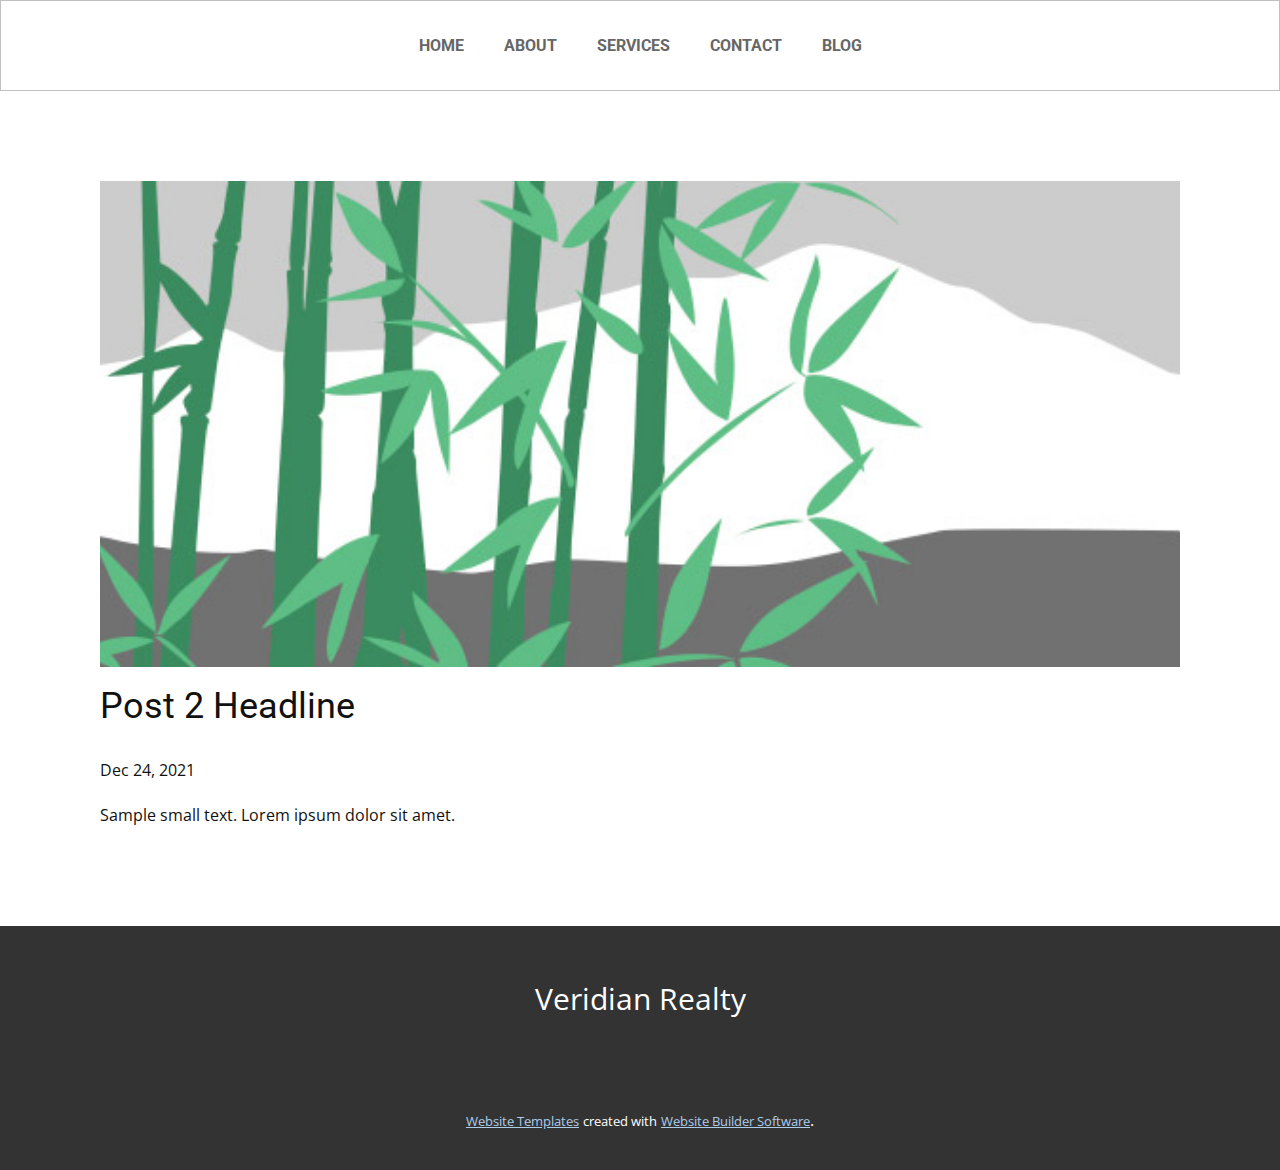
<file: blog/post-1.html>
<!doctype html>
<html style="font-size: 16px;"><head>
    <meta name="viewport" content="width=device-width, initial-scale=1.0">
    <meta charset="utf-8">
    <meta name="keywords" content="Post 1 Headline">
    <meta name="description" content="">
    <meta name="page_type" content="np-template-header-footer-from-plugin">
    <title>Post 2 Headline</title>
    <link rel="stylesheet" href="../nicepage.css" media="screen">
<link rel="stylesheet" href="../Post-Template.css" media="screen">
    <script class="u-script" type="text/javascript" src="../jquery.js" defer=""></script>
    <script class="u-script" type="text/javascript" src="../nicepage.js" defer=""></script>
    <meta name="generator" content="Nicepage 4.2.6, nicepage.com">
    <link id="u-theme-google-font" rel="stylesheet" href="https://fonts.googleapis.com/css?family=Roboto:100,100i,300,300i,400,400i,500,500i,700,700i,900,900i|Open+Sans:300,300i,400,400i,600,600i,700,700i,800,800i">
    
    
    
    
    
    
    
    <script type="application/ld+json">{
		"@context": "http://schema.org",
		"@type": "Organization",
		"name": ""
}</script>
    <meta name="theme-color" content="#478ac9">
  </head>
  <body class="u-body"><header class="u-align-center-xs u-border-1 u-border-grey-25 u-clearfix u-header u-header" id="sec-3f25"><div class="u-clearfix u-sheet u-sheet-1">
        <nav class="u-align-center u-menu u-menu-dropdown u-nav-spacing-25 u-offcanvas u-menu-1">
          <div class="menu-collapse" style="font-size: 1rem; letter-spacing: 0px; text-transform: uppercase; font-weight: 700;">
            <a class="u-button-style u-custom-left-right-menu-spacing u-custom-padding-bottom u-custom-text-active-color u-custom-text-color u-custom-text-hover-color u-custom-top-bottom-menu-spacing u-nav-link" href="#" style="padding: 4px 0px; font-size: calc(1em + 8px);">
              <svg class="u-svg-link" preserveAspectRatio="xMidYMin slice" viewBox="0 0 302 302" style="undefined"><use xmlns:xlink="http://www.w3.org/1999/xlink" xlink:href="#svg-7b92"></use></svg>
              <svg xmlns="http://www.w3.org/2000/svg" xmlns:xlink="http://www.w3.org/1999/xlink" version="1.1" id="svg-7b92" x="0px" y="0px" viewBox="0 0 302 302" style="enable-background:new 0 0 302 302;" xml:space="preserve" class="u-svg-content"><g><rect y="36" width="302" height="30"></rect><rect y="236" width="302" height="30"></rect><rect y="136" width="302" height="30"></rect>
</g><g></g><g></g><g></g><g></g><g></g><g></g><g></g><g></g><g></g><g></g><g></g><g></g><g></g><g></g><g></g></svg>
            </a>
          </div>
          <div class="u-custom-menu u-nav-container">
            <ul class="u-custom-font u-heading-font u-nav u-spacing-0 u-unstyled u-nav-1"><li class="u-nav-item"><a class="u-button-style u-nav-link u-text-active-grey-90 u-text-grey-60 u-text-hover-grey-70" href="../Home.html" style="padding: 10px 20px;">Home</a>
</li><li class="u-nav-item"><a class="u-button-style u-nav-link u-text-active-grey-90 u-text-grey-60 u-text-hover-grey-70" href="../About.html" style="padding: 10px 20px;">About</a>
</li><li class="u-nav-item"><a class="u-button-style u-nav-link u-text-active-grey-90 u-text-grey-60 u-text-hover-grey-70" href="../Services.html" style="padding: 10px 20px;">Services</a>
</li><li class="u-nav-item"><a class="u-button-style u-nav-link u-text-active-grey-90 u-text-grey-60 u-text-hover-grey-70" href="../Contact.html" style="padding: 10px 20px;">Contact</a>
</li><li class="u-nav-item"><a class="u-button-style u-nav-link u-text-active-grey-90 u-text-grey-60 u-text-hover-grey-70" href="../Blog.html" style="padding: 10px 20px;">Blog</a>
</li></ul>
          </div>
          <div class="u-custom-menu u-nav-container-collapse">
            <div class="u-align-center u-black u-container-style u-inner-container-layout u-opacity u-opacity-95 u-sidenav">
              <div class="u-inner-container-layout u-sidenav-overflow">
                <div class="u-menu-close"></div>
                <ul class="u-align-center u-nav u-popupmenu-items u-unstyled u-nav-2"><li class="u-nav-item"><a class="u-button-style u-nav-link" href="../Home.html" style="padding: 10px 20px;">Home</a>
</li><li class="u-nav-item"><a class="u-button-style u-nav-link" href="../About.html" style="padding: 10px 20px;">About</a>
</li><li class="u-nav-item"><a class="u-button-style u-nav-link" href="../Services.html" style="padding: 10px 20px;">Services</a>
</li><li class="u-nav-item"><a class="u-button-style u-nav-link" href="../Contact.html" style="padding: 10px 20px;">Contact</a>
</li><li class="u-nav-item"><a class="u-button-style u-nav-link" href="../Blog.html" style="padding: 10px 20px;">Blog</a>
</li></ul>
              </div>
            </div>
            <div class="u-black u-menu-overlay u-opacity u-opacity-70"></div>
          </div>
        </nav>
      </div></header>
    <section class="u-align-center u-clearfix u-section-1" id="sec-6510">
      <div class="u-clearfix u-sheet u-valign-middle-md u-valign-middle-sm u-valign-middle-xs u-sheet-1"><!--post_details--><!--post_details_options_json--><!--{"source":""}--><!--/post_details_options_json--><!--blog_post-->
        <div class="u-container-style u-expanded-width u-post-details u-post-details-1">
          <div class="u-container-layout u-valign-middle u-container-layout-1"><!--blog_post_image-->
            <img alt="" class="u-blog-control u-expanded-width u-image u-image-default u-image-1" src="[data-uri]"><!--/blog_post_image--><!--blog_post_header-->
            <h2 class="u-blog-control u-text u-text-1">Post 2 Headline</h2><!--/blog_post_header--><!--blog_post_metadata-->
            <div class="u-blog-control u-metadata u-metadata-1"><!--blog_post_metadata_date-->
              <span class="u-meta-date u-meta-icon">Dec 24, 2021</span><!--/blog_post_metadata_date--><!--blog_post_metadata_category-->
              <!--/blog_post_metadata_category--><!--blog_post_metadata_comments-->
              <!--/blog_post_metadata_comments-->
            </div><!--/blog_post_metadata--><!--blog_post_content-->
            <div class="u-align-justify u-blog-control u-post-content u-text u-text-2 fr-view">
  Sample small text. Lorem ipsum dolor sit amet.
  </div><!--/blog_post_content-->
          </div>
        </div><!--/blog_post--><!--/post_details-->
      </div>
    </section>
    
    
    
    
    
    
    
    <footer class="u-align-center u-clearfix u-footer u-grey-80 u-footer" id="sec-5600"><div class="u-clearfix u-sheet u-sheet-1">
        <p class="u-small-text u-text u-text-variant u-text-1">Veridian Realty</p>
      </div></footer>
    <section class="u-backlink u-clearfix u-grey-80">
      <a class="u-link" href="https://nicepage.com/website-templates" target="_blank">
        <span>Website Templates</span>
      </a>
      <p class="u-text">
        <span>created with</span>
      </p>
      <a class="u-link" href="" target="_blank">
        <span>Website Builder Software</span>
      </a>. 
    </section>
  
</body></html>
</file>
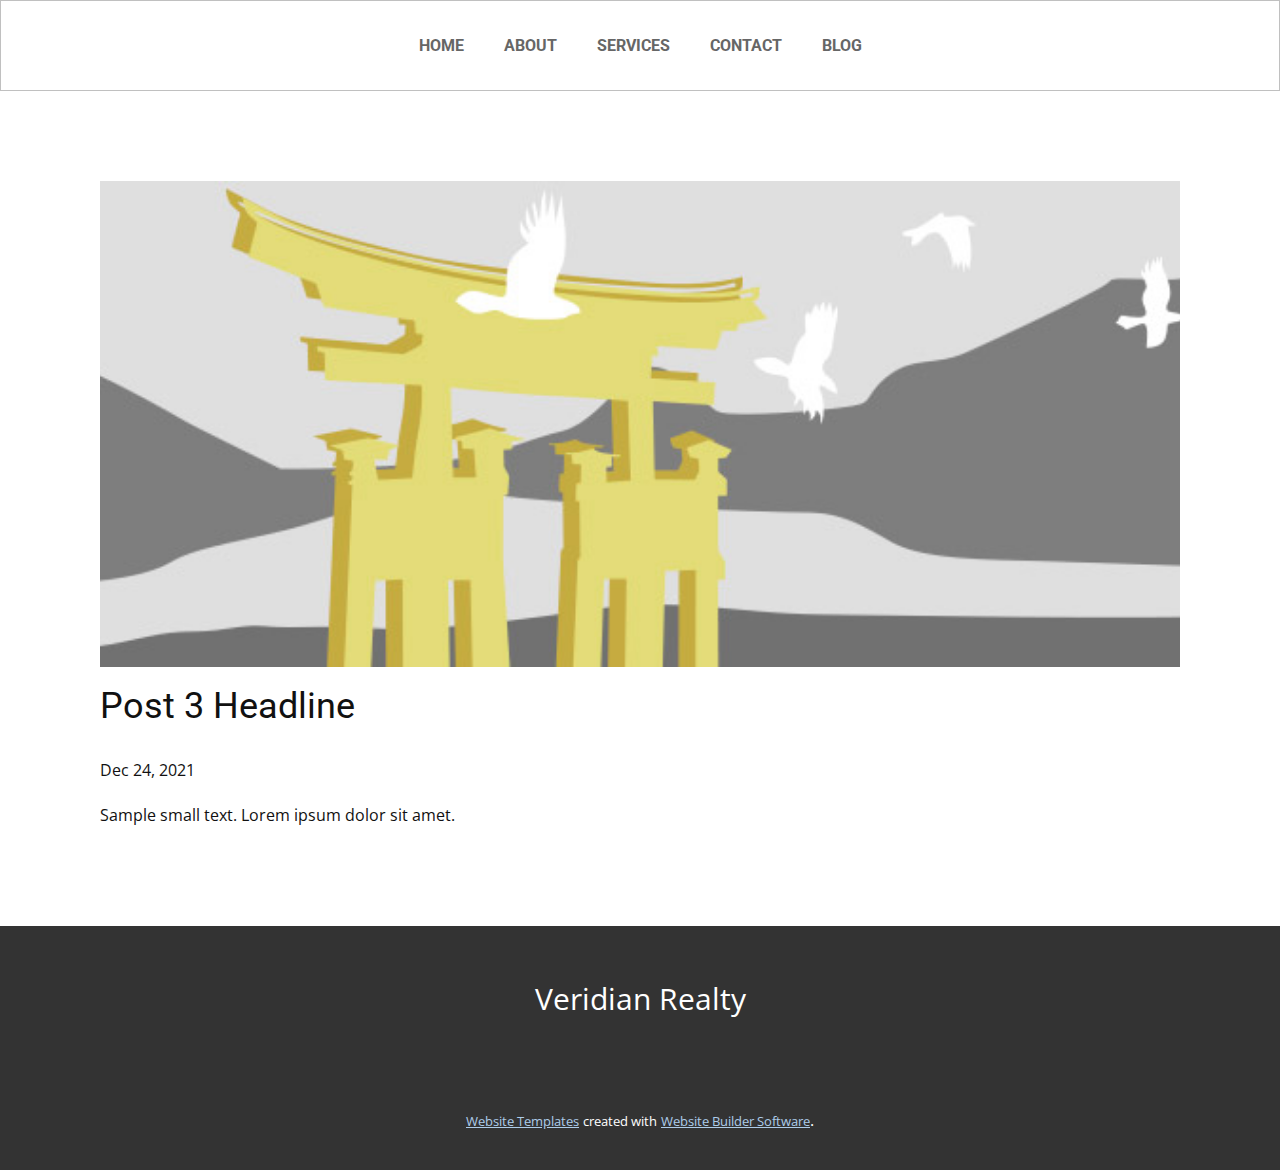
<file: blog/post-2.html>
<!doctype html>
<html style="font-size: 16px;"><head>
    <meta name="viewport" content="width=device-width, initial-scale=1.0">
    <meta charset="utf-8">
    <meta name="keywords" content="Post 1 Headline">
    <meta name="description" content="">
    <meta name="page_type" content="np-template-header-footer-from-plugin">
    <title>Post 3 Headline</title>
    <link rel="stylesheet" href="../nicepage.css" media="screen">
<link rel="stylesheet" href="../Post-Template.css" media="screen">
    <script class="u-script" type="text/javascript" src="../jquery.js" defer=""></script>
    <script class="u-script" type="text/javascript" src="../nicepage.js" defer=""></script>
    <meta name="generator" content="Nicepage 4.2.6, nicepage.com">
    <link id="u-theme-google-font" rel="stylesheet" href="https://fonts.googleapis.com/css?family=Roboto:100,100i,300,300i,400,400i,500,500i,700,700i,900,900i|Open+Sans:300,300i,400,400i,600,600i,700,700i,800,800i">
    
    
    
    
    
    
    
    <script type="application/ld+json">{
		"@context": "http://schema.org",
		"@type": "Organization",
		"name": ""
}</script>
    <meta name="theme-color" content="#478ac9">
  </head>
  <body class="u-body"><header class="u-align-center-xs u-border-1 u-border-grey-25 u-clearfix u-header u-header" id="sec-3f25"><div class="u-clearfix u-sheet u-sheet-1">
        <nav class="u-align-center u-menu u-menu-dropdown u-nav-spacing-25 u-offcanvas u-menu-1">
          <div class="menu-collapse" style="font-size: 1rem; letter-spacing: 0px; text-transform: uppercase; font-weight: 700;">
            <a class="u-button-style u-custom-left-right-menu-spacing u-custom-padding-bottom u-custom-text-active-color u-custom-text-color u-custom-text-hover-color u-custom-top-bottom-menu-spacing u-nav-link" href="#" style="padding: 4px 0px; font-size: calc(1em + 8px);">
              <svg class="u-svg-link" preserveAspectRatio="xMidYMin slice" viewBox="0 0 302 302" style="undefined"><use xmlns:xlink="http://www.w3.org/1999/xlink" xlink:href="#svg-7b92"></use></svg>
              <svg xmlns="http://www.w3.org/2000/svg" xmlns:xlink="http://www.w3.org/1999/xlink" version="1.1" id="svg-7b92" x="0px" y="0px" viewBox="0 0 302 302" style="enable-background:new 0 0 302 302;" xml:space="preserve" class="u-svg-content"><g><rect y="36" width="302" height="30"></rect><rect y="236" width="302" height="30"></rect><rect y="136" width="302" height="30"></rect>
</g><g></g><g></g><g></g><g></g><g></g><g></g><g></g><g></g><g></g><g></g><g></g><g></g><g></g><g></g><g></g></svg>
            </a>
          </div>
          <div class="u-custom-menu u-nav-container">
            <ul class="u-custom-font u-heading-font u-nav u-spacing-0 u-unstyled u-nav-1"><li class="u-nav-item"><a class="u-button-style u-nav-link u-text-active-grey-90 u-text-grey-60 u-text-hover-grey-70" href="../Home.html" style="padding: 10px 20px;">Home</a>
</li><li class="u-nav-item"><a class="u-button-style u-nav-link u-text-active-grey-90 u-text-grey-60 u-text-hover-grey-70" href="../About.html" style="padding: 10px 20px;">About</a>
</li><li class="u-nav-item"><a class="u-button-style u-nav-link u-text-active-grey-90 u-text-grey-60 u-text-hover-grey-70" href="../Services.html" style="padding: 10px 20px;">Services</a>
</li><li class="u-nav-item"><a class="u-button-style u-nav-link u-text-active-grey-90 u-text-grey-60 u-text-hover-grey-70" href="../Contact.html" style="padding: 10px 20px;">Contact</a>
</li><li class="u-nav-item"><a class="u-button-style u-nav-link u-text-active-grey-90 u-text-grey-60 u-text-hover-grey-70" href="../Blog.html" style="padding: 10px 20px;">Blog</a>
</li></ul>
          </div>
          <div class="u-custom-menu u-nav-container-collapse">
            <div class="u-align-center u-black u-container-style u-inner-container-layout u-opacity u-opacity-95 u-sidenav">
              <div class="u-inner-container-layout u-sidenav-overflow">
                <div class="u-menu-close"></div>
                <ul class="u-align-center u-nav u-popupmenu-items u-unstyled u-nav-2"><li class="u-nav-item"><a class="u-button-style u-nav-link" href="../Home.html" style="padding: 10px 20px;">Home</a>
</li><li class="u-nav-item"><a class="u-button-style u-nav-link" href="../About.html" style="padding: 10px 20px;">About</a>
</li><li class="u-nav-item"><a class="u-button-style u-nav-link" href="../Services.html" style="padding: 10px 20px;">Services</a>
</li><li class="u-nav-item"><a class="u-button-style u-nav-link" href="../Contact.html" style="padding: 10px 20px;">Contact</a>
</li><li class="u-nav-item"><a class="u-button-style u-nav-link" href="../Blog.html" style="padding: 10px 20px;">Blog</a>
</li></ul>
              </div>
            </div>
            <div class="u-black u-menu-overlay u-opacity u-opacity-70"></div>
          </div>
        </nav>
      </div></header>
    <section class="u-align-center u-clearfix u-section-1" id="sec-6510">
      <div class="u-clearfix u-sheet u-valign-middle-md u-valign-middle-sm u-valign-middle-xs u-sheet-1"><!--post_details--><!--post_details_options_json--><!--{"source":""}--><!--/post_details_options_json--><!--blog_post-->
        <div class="u-container-style u-expanded-width u-post-details u-post-details-1">
          <div class="u-container-layout u-valign-middle u-container-layout-1"><!--blog_post_image-->
            <img alt="" class="u-blog-control u-expanded-width u-image u-image-default u-image-1" src="[data-uri]"><!--/blog_post_image--><!--blog_post_header-->
            <h2 class="u-blog-control u-text u-text-1">Post 3 Headline</h2><!--/blog_post_header--><!--blog_post_metadata-->
            <div class="u-blog-control u-metadata u-metadata-1"><!--blog_post_metadata_date-->
              <span class="u-meta-date u-meta-icon">Dec 24, 2021</span><!--/blog_post_metadata_date--><!--blog_post_metadata_category-->
              <!--/blog_post_metadata_category--><!--blog_post_metadata_comments-->
              <!--/blog_post_metadata_comments-->
            </div><!--/blog_post_metadata--><!--blog_post_content-->
            <div class="u-align-justify u-blog-control u-post-content u-text u-text-2 fr-view">
  Sample small text. Lorem ipsum dolor sit amet.
  </div><!--/blog_post_content-->
          </div>
        </div><!--/blog_post--><!--/post_details-->
      </div>
    </section>
    
    
    
    
    
    
    
    <footer class="u-align-center u-clearfix u-footer u-grey-80 u-footer" id="sec-5600"><div class="u-clearfix u-sheet u-sheet-1">
        <p class="u-small-text u-text u-text-variant u-text-1">Veridian Realty</p>
      </div></footer>
    <section class="u-backlink u-clearfix u-grey-80">
      <a class="u-link" href="https://nicepage.com/website-templates" target="_blank">
        <span>Website Templates</span>
      </a>
      <p class="u-text">
        <span>created with</span>
      </p>
      <a class="u-link" href="" target="_blank">
        <span>Website Builder Software</span>
      </a>. 
    </section>
  
</body></html>
</file>
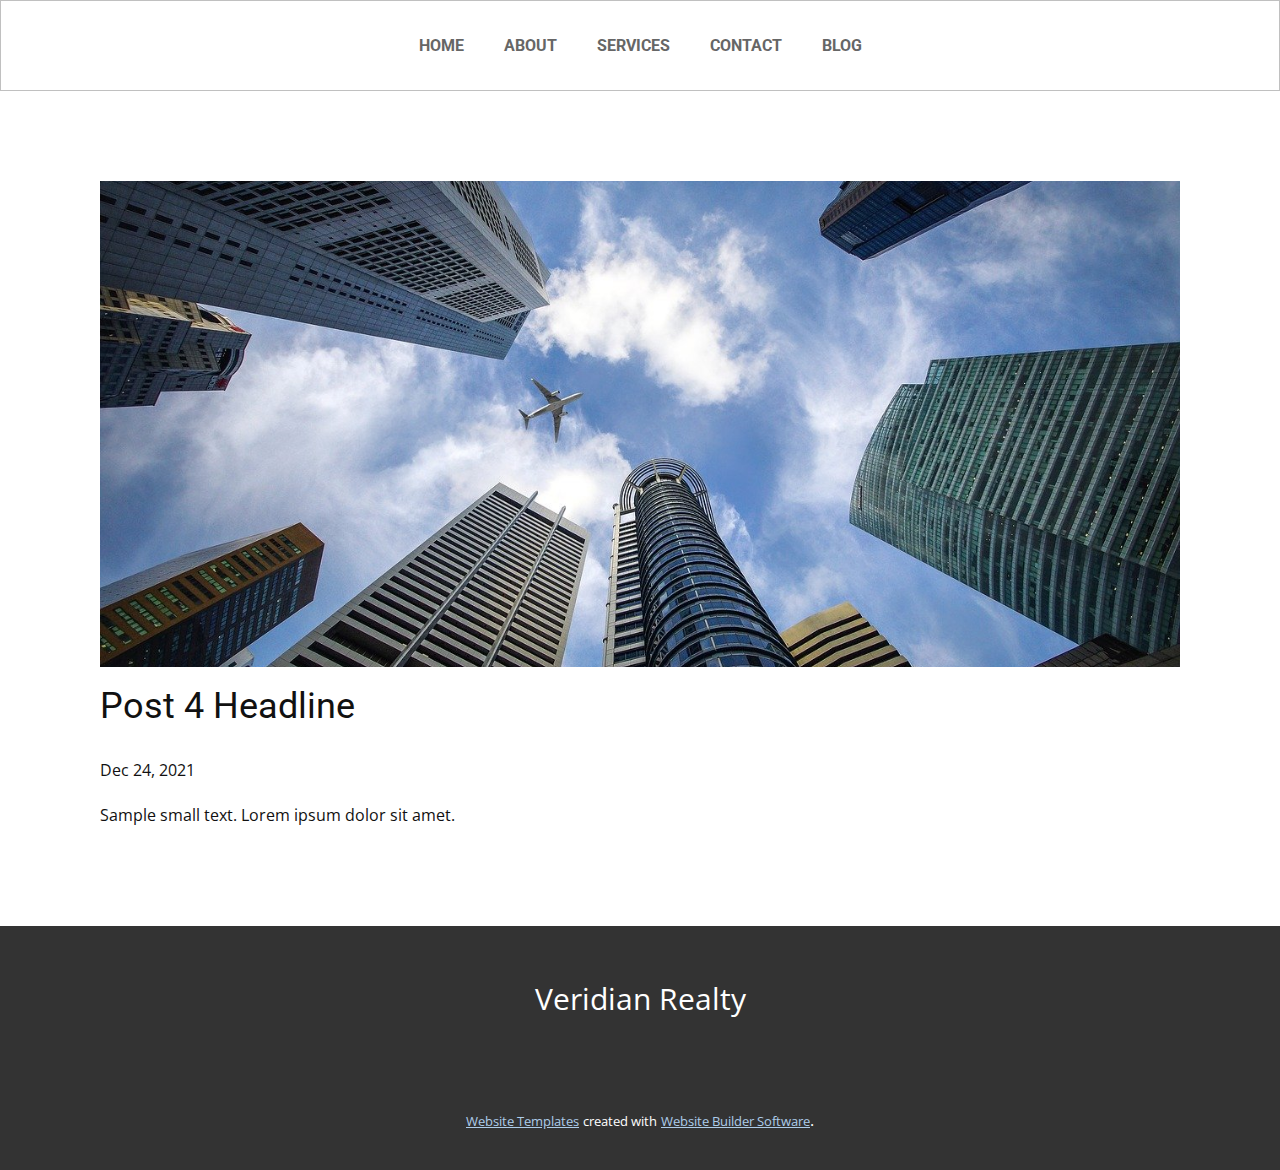
<file: blog/post-3.html>
<!doctype html>
<html style="font-size: 16px;"><head>
    <meta name="viewport" content="width=device-width, initial-scale=1.0">
    <meta charset="utf-8">
    <meta name="keywords" content="Post 1 Headline">
    <meta name="description" content="">
    <meta name="page_type" content="np-template-header-footer-from-plugin">
    <title>Post 4 Headline</title>
    <link rel="stylesheet" href="../nicepage.css" media="screen">
<link rel="stylesheet" href="../Post-Template.css" media="screen">
    <script class="u-script" type="text/javascript" src="../jquery.js" defer=""></script>
    <script class="u-script" type="text/javascript" src="../nicepage.js" defer=""></script>
    <meta name="generator" content="Nicepage 4.2.6, nicepage.com">
    <link id="u-theme-google-font" rel="stylesheet" href="https://fonts.googleapis.com/css?family=Roboto:100,100i,300,300i,400,400i,500,500i,700,700i,900,900i|Open+Sans:300,300i,400,400i,600,600i,700,700i,800,800i">
    
    
    
    
    
    
    
    <script type="application/ld+json">{
		"@context": "http://schema.org",
		"@type": "Organization",
		"name": ""
}</script>
    <meta name="theme-color" content="#478ac9">
  </head>
  <body class="u-body"><header class="u-align-center-xs u-border-1 u-border-grey-25 u-clearfix u-header u-header" id="sec-3f25"><div class="u-clearfix u-sheet u-sheet-1">
        <nav class="u-align-center u-menu u-menu-dropdown u-nav-spacing-25 u-offcanvas u-menu-1">
          <div class="menu-collapse" style="font-size: 1rem; letter-spacing: 0px; text-transform: uppercase; font-weight: 700;">
            <a class="u-button-style u-custom-left-right-menu-spacing u-custom-padding-bottom u-custom-text-active-color u-custom-text-color u-custom-text-hover-color u-custom-top-bottom-menu-spacing u-nav-link" href="#" style="padding: 4px 0px; font-size: calc(1em + 8px);">
              <svg class="u-svg-link" preserveAspectRatio="xMidYMin slice" viewBox="0 0 302 302" style="undefined"><use xmlns:xlink="http://www.w3.org/1999/xlink" xlink:href="#svg-7b92"></use></svg>
              <svg xmlns="http://www.w3.org/2000/svg" xmlns:xlink="http://www.w3.org/1999/xlink" version="1.1" id="svg-7b92" x="0px" y="0px" viewBox="0 0 302 302" style="enable-background:new 0 0 302 302;" xml:space="preserve" class="u-svg-content"><g><rect y="36" width="302" height="30"></rect><rect y="236" width="302" height="30"></rect><rect y="136" width="302" height="30"></rect>
</g><g></g><g></g><g></g><g></g><g></g><g></g><g></g><g></g><g></g><g></g><g></g><g></g><g></g><g></g><g></g></svg>
            </a>
          </div>
          <div class="u-custom-menu u-nav-container">
            <ul class="u-custom-font u-heading-font u-nav u-spacing-0 u-unstyled u-nav-1"><li class="u-nav-item"><a class="u-button-style u-nav-link u-text-active-grey-90 u-text-grey-60 u-text-hover-grey-70" href="../Home.html" style="padding: 10px 20px;">Home</a>
</li><li class="u-nav-item"><a class="u-button-style u-nav-link u-text-active-grey-90 u-text-grey-60 u-text-hover-grey-70" href="../About.html" style="padding: 10px 20px;">About</a>
</li><li class="u-nav-item"><a class="u-button-style u-nav-link u-text-active-grey-90 u-text-grey-60 u-text-hover-grey-70" href="../Services.html" style="padding: 10px 20px;">Services</a>
</li><li class="u-nav-item"><a class="u-button-style u-nav-link u-text-active-grey-90 u-text-grey-60 u-text-hover-grey-70" href="../Contact.html" style="padding: 10px 20px;">Contact</a>
</li><li class="u-nav-item"><a class="u-button-style u-nav-link u-text-active-grey-90 u-text-grey-60 u-text-hover-grey-70" href="../Blog.html" style="padding: 10px 20px;">Blog</a>
</li></ul>
          </div>
          <div class="u-custom-menu u-nav-container-collapse">
            <div class="u-align-center u-black u-container-style u-inner-container-layout u-opacity u-opacity-95 u-sidenav">
              <div class="u-inner-container-layout u-sidenav-overflow">
                <div class="u-menu-close"></div>
                <ul class="u-align-center u-nav u-popupmenu-items u-unstyled u-nav-2"><li class="u-nav-item"><a class="u-button-style u-nav-link" href="../Home.html" style="padding: 10px 20px;">Home</a>
</li><li class="u-nav-item"><a class="u-button-style u-nav-link" href="../About.html" style="padding: 10px 20px;">About</a>
</li><li class="u-nav-item"><a class="u-button-style u-nav-link" href="../Services.html" style="padding: 10px 20px;">Services</a>
</li><li class="u-nav-item"><a class="u-button-style u-nav-link" href="../Contact.html" style="padding: 10px 20px;">Contact</a>
</li><li class="u-nav-item"><a class="u-button-style u-nav-link" href="../Blog.html" style="padding: 10px 20px;">Blog</a>
</li></ul>
              </div>
            </div>
            <div class="u-black u-menu-overlay u-opacity u-opacity-70"></div>
          </div>
        </nav>
      </div></header>
    <section class="u-align-center u-clearfix u-section-1" id="sec-6510">
      <div class="u-clearfix u-sheet u-valign-middle-md u-valign-middle-sm u-valign-middle-xs u-sheet-1"><!--post_details--><!--post_details_options_json--><!--{"source":""}--><!--/post_details_options_json--><!--blog_post-->
        <div class="u-container-style u-expanded-width u-post-details u-post-details-1">
          <div class="u-container-layout u-valign-middle u-container-layout-1"><!--blog_post_image-->
            <img alt="" class="u-blog-control u-expanded-width u-image u-image-default u-image-1" src="../images/c34493382187353d2b277aab01ef616fa6d38e6f8950df81816f5f188008d046bbf3c1c13fc5734d411f2712b0fe1eae9dfb71766da2d3dc9de656_1280.jpg"><!--/blog_post_image--><!--blog_post_header-->
            <h2 class="u-blog-control u-text u-text-1">Post 4 Headline</h2><!--/blog_post_header--><!--blog_post_metadata-->
            <div class="u-blog-control u-metadata u-metadata-1"><!--blog_post_metadata_date-->
              <span class="u-meta-date u-meta-icon">Dec 24, 2021</span><!--/blog_post_metadata_date--><!--blog_post_metadata_category-->
              <!--/blog_post_metadata_category--><!--blog_post_metadata_comments-->
              <!--/blog_post_metadata_comments-->
            </div><!--/blog_post_metadata--><!--blog_post_content-->
            <div class="u-align-justify u-blog-control u-post-content u-text u-text-2 fr-view">
  Sample small text. Lorem ipsum dolor sit amet.
  </div><!--/blog_post_content-->
          </div>
        </div><!--/blog_post--><!--/post_details-->
      </div>
    </section>
    
    
    
    
    
    
    
    <footer class="u-align-center u-clearfix u-footer u-grey-80 u-footer" id="sec-5600"><div class="u-clearfix u-sheet u-sheet-1">
        <p class="u-small-text u-text u-text-variant u-text-1">Veridian Realty</p>
      </div></footer>
    <section class="u-backlink u-clearfix u-grey-80">
      <a class="u-link" href="https://nicepage.com/website-templates" target="_blank">
        <span>Website Templates</span>
      </a>
      <p class="u-text">
        <span>created with</span>
      </p>
      <a class="u-link" href="" target="_blank">
        <span>Website Builder Software</span>
      </a>. 
    </section>
  
</body></html>
</file>
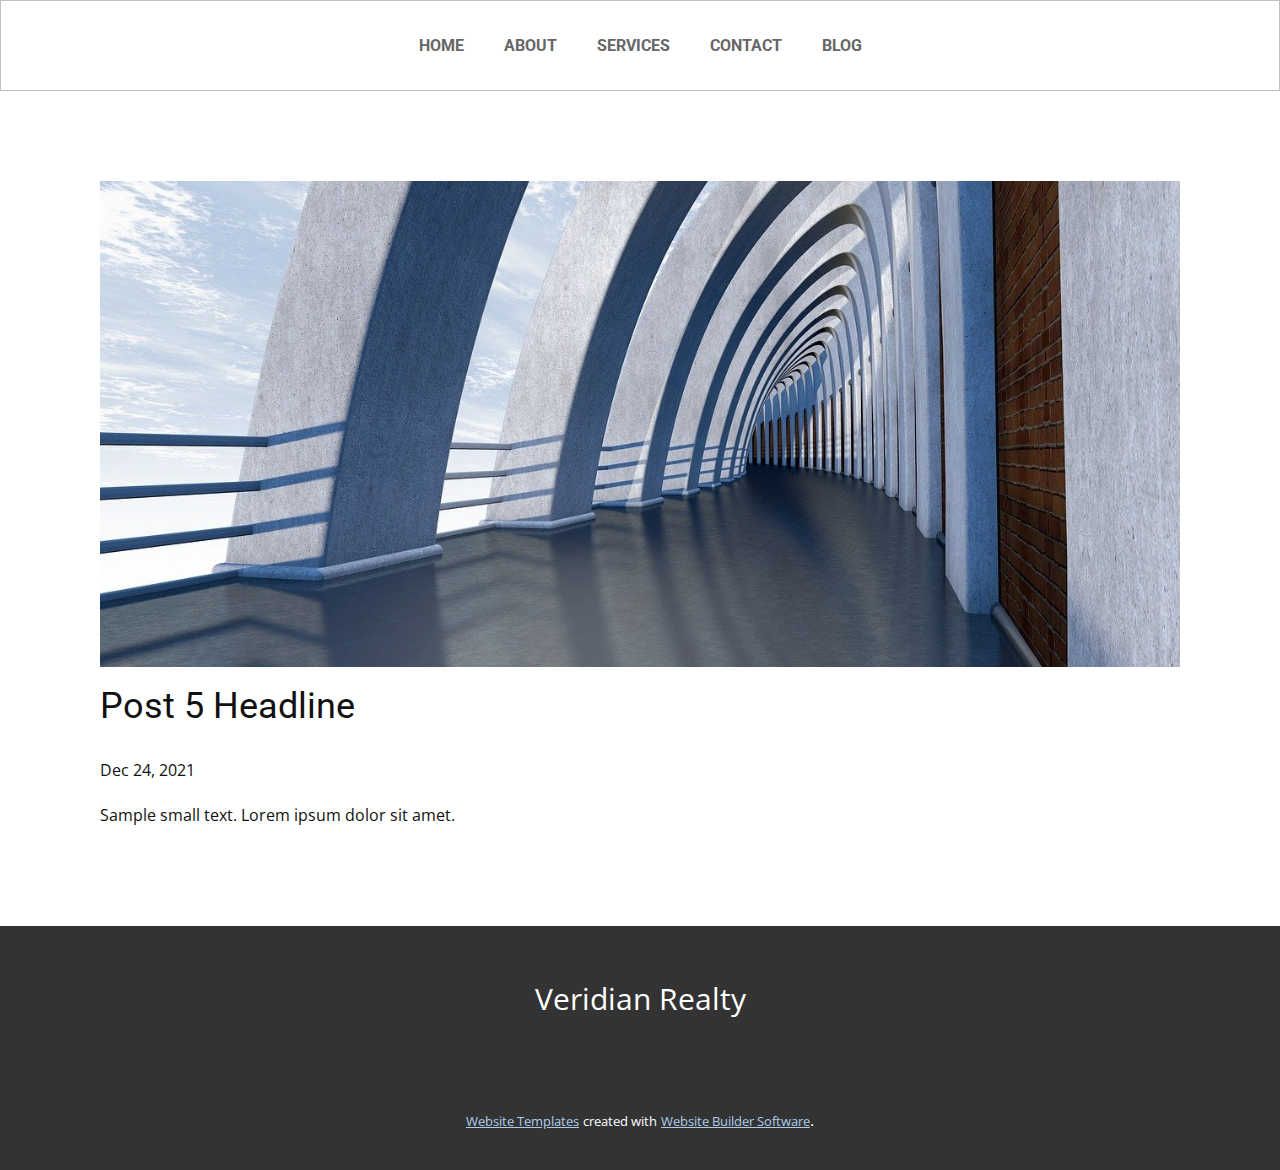
<file: blog/post-4.html>
<!doctype html>
<html style="font-size: 16px;"><head>
    <meta name="viewport" content="width=device-width, initial-scale=1.0">
    <meta charset="utf-8">
    <meta name="keywords" content="Post 1 Headline">
    <meta name="description" content="">
    <meta name="page_type" content="np-template-header-footer-from-plugin">
    <title>Post 5 Headline</title>
    <link rel="stylesheet" href="../nicepage.css" media="screen">
<link rel="stylesheet" href="../Post-Template.css" media="screen">
    <script class="u-script" type="text/javascript" src="../jquery.js" defer=""></script>
    <script class="u-script" type="text/javascript" src="../nicepage.js" defer=""></script>
    <meta name="generator" content="Nicepage 4.2.6, nicepage.com">
    <link id="u-theme-google-font" rel="stylesheet" href="https://fonts.googleapis.com/css?family=Roboto:100,100i,300,300i,400,400i,500,500i,700,700i,900,900i|Open+Sans:300,300i,400,400i,600,600i,700,700i,800,800i">
    
    
    
    
    
    
    
    <script type="application/ld+json">{
		"@context": "http://schema.org",
		"@type": "Organization",
		"name": ""
}</script>
    <meta name="theme-color" content="#478ac9">
  </head>
  <body class="u-body"><header class="u-align-center-xs u-border-1 u-border-grey-25 u-clearfix u-header u-header" id="sec-3f25"><div class="u-clearfix u-sheet u-sheet-1">
        <nav class="u-align-center u-menu u-menu-dropdown u-nav-spacing-25 u-offcanvas u-menu-1">
          <div class="menu-collapse" style="font-size: 1rem; letter-spacing: 0px; text-transform: uppercase; font-weight: 700;">
            <a class="u-button-style u-custom-left-right-menu-spacing u-custom-padding-bottom u-custom-text-active-color u-custom-text-color u-custom-text-hover-color u-custom-top-bottom-menu-spacing u-nav-link" href="#" style="padding: 4px 0px; font-size: calc(1em + 8px);">
              <svg class="u-svg-link" preserveAspectRatio="xMidYMin slice" viewBox="0 0 302 302" style="undefined"><use xmlns:xlink="http://www.w3.org/1999/xlink" xlink:href="#svg-7b92"></use></svg>
              <svg xmlns="http://www.w3.org/2000/svg" xmlns:xlink="http://www.w3.org/1999/xlink" version="1.1" id="svg-7b92" x="0px" y="0px" viewBox="0 0 302 302" style="enable-background:new 0 0 302 302;" xml:space="preserve" class="u-svg-content"><g><rect y="36" width="302" height="30"></rect><rect y="236" width="302" height="30"></rect><rect y="136" width="302" height="30"></rect>
</g><g></g><g></g><g></g><g></g><g></g><g></g><g></g><g></g><g></g><g></g><g></g><g></g><g></g><g></g><g></g></svg>
            </a>
          </div>
          <div class="u-custom-menu u-nav-container">
            <ul class="u-custom-font u-heading-font u-nav u-spacing-0 u-unstyled u-nav-1"><li class="u-nav-item"><a class="u-button-style u-nav-link u-text-active-grey-90 u-text-grey-60 u-text-hover-grey-70" href="../Home.html" style="padding: 10px 20px;">Home</a>
</li><li class="u-nav-item"><a class="u-button-style u-nav-link u-text-active-grey-90 u-text-grey-60 u-text-hover-grey-70" href="../About.html" style="padding: 10px 20px;">About</a>
</li><li class="u-nav-item"><a class="u-button-style u-nav-link u-text-active-grey-90 u-text-grey-60 u-text-hover-grey-70" href="../Services.html" style="padding: 10px 20px;">Services</a>
</li><li class="u-nav-item"><a class="u-button-style u-nav-link u-text-active-grey-90 u-text-grey-60 u-text-hover-grey-70" href="../Contact.html" style="padding: 10px 20px;">Contact</a>
</li><li class="u-nav-item"><a class="u-button-style u-nav-link u-text-active-grey-90 u-text-grey-60 u-text-hover-grey-70" href="../Blog.html" style="padding: 10px 20px;">Blog</a>
</li></ul>
          </div>
          <div class="u-custom-menu u-nav-container-collapse">
            <div class="u-align-center u-black u-container-style u-inner-container-layout u-opacity u-opacity-95 u-sidenav">
              <div class="u-inner-container-layout u-sidenav-overflow">
                <div class="u-menu-close"></div>
                <ul class="u-align-center u-nav u-popupmenu-items u-unstyled u-nav-2"><li class="u-nav-item"><a class="u-button-style u-nav-link" href="../Home.html" style="padding: 10px 20px;">Home</a>
</li><li class="u-nav-item"><a class="u-button-style u-nav-link" href="../About.html" style="padding: 10px 20px;">About</a>
</li><li class="u-nav-item"><a class="u-button-style u-nav-link" href="../Services.html" style="padding: 10px 20px;">Services</a>
</li><li class="u-nav-item"><a class="u-button-style u-nav-link" href="../Contact.html" style="padding: 10px 20px;">Contact</a>
</li><li class="u-nav-item"><a class="u-button-style u-nav-link" href="../Blog.html" style="padding: 10px 20px;">Blog</a>
</li></ul>
              </div>
            </div>
            <div class="u-black u-menu-overlay u-opacity u-opacity-70"></div>
          </div>
        </nav>
      </div></header>
    <section class="u-align-center u-clearfix u-section-1" id="sec-6510">
      <div class="u-clearfix u-sheet u-valign-middle-md u-valign-middle-sm u-valign-middle-xs u-sheet-1"><!--post_details--><!--post_details_options_json--><!--{"source":""}--><!--/post_details_options_json--><!--blog_post-->
        <div class="u-container-style u-expanded-width u-post-details u-post-details-1">
          <div class="u-container-layout u-valign-middle u-container-layout-1"><!--blog_post_image-->
            <img alt="" class="u-blog-control u-expanded-width u-image u-image-default u-image-1" src="../images/40425b810f5c85969c5142d91abd42ff4ad852ed0cd949d194df881a27ae3ef07bb8641094b66a21501ea466925ef5cf209d7407ce842e463759c1_1280.jpg"><!--/blog_post_image--><!--blog_post_header-->
            <h2 class="u-blog-control u-text u-text-1">Post 5 Headline</h2><!--/blog_post_header--><!--blog_post_metadata-->
            <div class="u-blog-control u-metadata u-metadata-1"><!--blog_post_metadata_date-->
              <span class="u-meta-date u-meta-icon">Dec 24, 2021</span><!--/blog_post_metadata_date--><!--blog_post_metadata_category-->
              <!--/blog_post_metadata_category--><!--blog_post_metadata_comments-->
              <!--/blog_post_metadata_comments-->
            </div><!--/blog_post_metadata--><!--blog_post_content-->
            <div class="u-align-justify u-blog-control u-post-content u-text u-text-2 fr-view">
  Sample small text. Lorem ipsum dolor sit amet.
  </div><!--/blog_post_content-->
          </div>
        </div><!--/blog_post--><!--/post_details-->
      </div>
    </section>
    
    
    
    
    
    
    
    <footer class="u-align-center u-clearfix u-footer u-grey-80 u-footer" id="sec-5600"><div class="u-clearfix u-sheet u-sheet-1">
        <p class="u-small-text u-text u-text-variant u-text-1">Veridian Realty</p>
      </div></footer>
    <section class="u-backlink u-clearfix u-grey-80">
      <a class="u-link" href="https://nicepage.com/website-templates" target="_blank">
        <span>Website Templates</span>
      </a>
      <p class="u-text">
        <span>created with</span>
      </p>
      <a class="u-link" href="" target="_blank">
        <span>Website Builder Software</span>
      </a>. 
    </section>
  
</body></html>
</file>
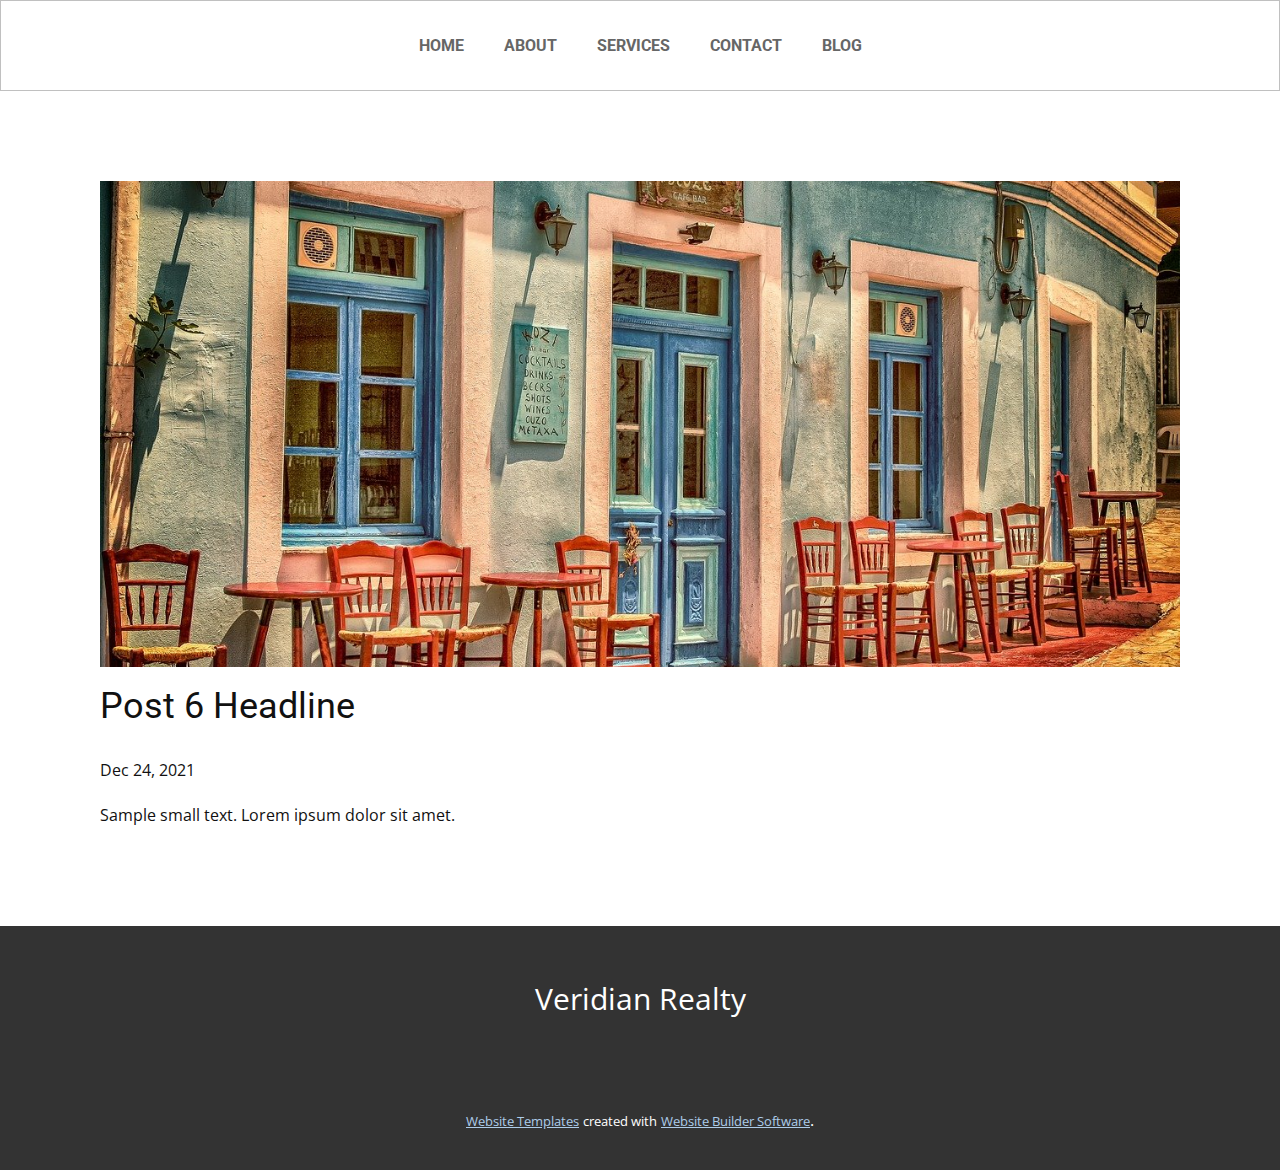
<file: blog/post-5.html>
<!doctype html>
<html style="font-size: 16px;"><head>
    <meta name="viewport" content="width=device-width, initial-scale=1.0">
    <meta charset="utf-8">
    <meta name="keywords" content="Post 1 Headline">
    <meta name="description" content="">
    <meta name="page_type" content="np-template-header-footer-from-plugin">
    <title>Post 6 Headline</title>
    <link rel="stylesheet" href="../nicepage.css" media="screen">
<link rel="stylesheet" href="../Post-Template.css" media="screen">
    <script class="u-script" type="text/javascript" src="../jquery.js" defer=""></script>
    <script class="u-script" type="text/javascript" src="../nicepage.js" defer=""></script>
    <meta name="generator" content="Nicepage 4.2.6, nicepage.com">
    <link id="u-theme-google-font" rel="stylesheet" href="https://fonts.googleapis.com/css?family=Roboto:100,100i,300,300i,400,400i,500,500i,700,700i,900,900i|Open+Sans:300,300i,400,400i,600,600i,700,700i,800,800i">
    
    
    
    
    
    
    
    <script type="application/ld+json">{
		"@context": "http://schema.org",
		"@type": "Organization",
		"name": ""
}</script>
    <meta name="theme-color" content="#478ac9">
  </head>
  <body class="u-body"><header class="u-align-center-xs u-border-1 u-border-grey-25 u-clearfix u-header u-header" id="sec-3f25"><div class="u-clearfix u-sheet u-sheet-1">
        <nav class="u-align-center u-menu u-menu-dropdown u-nav-spacing-25 u-offcanvas u-menu-1">
          <div class="menu-collapse" style="font-size: 1rem; letter-spacing: 0px; text-transform: uppercase; font-weight: 700;">
            <a class="u-button-style u-custom-left-right-menu-spacing u-custom-padding-bottom u-custom-text-active-color u-custom-text-color u-custom-text-hover-color u-custom-top-bottom-menu-spacing u-nav-link" href="#" style="padding: 4px 0px; font-size: calc(1em + 8px);">
              <svg class="u-svg-link" preserveAspectRatio="xMidYMin slice" viewBox="0 0 302 302" style="undefined"><use xmlns:xlink="http://www.w3.org/1999/xlink" xlink:href="#svg-7b92"></use></svg>
              <svg xmlns="http://www.w3.org/2000/svg" xmlns:xlink="http://www.w3.org/1999/xlink" version="1.1" id="svg-7b92" x="0px" y="0px" viewBox="0 0 302 302" style="enable-background:new 0 0 302 302;" xml:space="preserve" class="u-svg-content"><g><rect y="36" width="302" height="30"></rect><rect y="236" width="302" height="30"></rect><rect y="136" width="302" height="30"></rect>
</g><g></g><g></g><g></g><g></g><g></g><g></g><g></g><g></g><g></g><g></g><g></g><g></g><g></g><g></g><g></g></svg>
            </a>
          </div>
          <div class="u-custom-menu u-nav-container">
            <ul class="u-custom-font u-heading-font u-nav u-spacing-0 u-unstyled u-nav-1"><li class="u-nav-item"><a class="u-button-style u-nav-link u-text-active-grey-90 u-text-grey-60 u-text-hover-grey-70" href="../Home.html" style="padding: 10px 20px;">Home</a>
</li><li class="u-nav-item"><a class="u-button-style u-nav-link u-text-active-grey-90 u-text-grey-60 u-text-hover-grey-70" href="../About.html" style="padding: 10px 20px;">About</a>
</li><li class="u-nav-item"><a class="u-button-style u-nav-link u-text-active-grey-90 u-text-grey-60 u-text-hover-grey-70" href="../Services.html" style="padding: 10px 20px;">Services</a>
</li><li class="u-nav-item"><a class="u-button-style u-nav-link u-text-active-grey-90 u-text-grey-60 u-text-hover-grey-70" href="../Contact.html" style="padding: 10px 20px;">Contact</a>
</li><li class="u-nav-item"><a class="u-button-style u-nav-link u-text-active-grey-90 u-text-grey-60 u-text-hover-grey-70" href="../Blog.html" style="padding: 10px 20px;">Blog</a>
</li></ul>
          </div>
          <div class="u-custom-menu u-nav-container-collapse">
            <div class="u-align-center u-black u-container-style u-inner-container-layout u-opacity u-opacity-95 u-sidenav">
              <div class="u-inner-container-layout u-sidenav-overflow">
                <div class="u-menu-close"></div>
                <ul class="u-align-center u-nav u-popupmenu-items u-unstyled u-nav-2"><li class="u-nav-item"><a class="u-button-style u-nav-link" href="../Home.html" style="padding: 10px 20px;">Home</a>
</li><li class="u-nav-item"><a class="u-button-style u-nav-link" href="../About.html" style="padding: 10px 20px;">About</a>
</li><li class="u-nav-item"><a class="u-button-style u-nav-link" href="../Services.html" style="padding: 10px 20px;">Services</a>
</li><li class="u-nav-item"><a class="u-button-style u-nav-link" href="../Contact.html" style="padding: 10px 20px;">Contact</a>
</li><li class="u-nav-item"><a class="u-button-style u-nav-link" href="../Blog.html" style="padding: 10px 20px;">Blog</a>
</li></ul>
              </div>
            </div>
            <div class="u-black u-menu-overlay u-opacity u-opacity-70"></div>
          </div>
        </nav>
      </div></header>
    <section class="u-align-center u-clearfix u-section-1" id="sec-6510">
      <div class="u-clearfix u-sheet u-valign-middle-md u-valign-middle-sm u-valign-middle-xs u-sheet-1"><!--post_details--><!--post_details_options_json--><!--{"source":""}--><!--/post_details_options_json--><!--blog_post-->
        <div class="u-container-style u-expanded-width u-post-details u-post-details-1">
          <div class="u-container-layout u-valign-middle u-container-layout-1"><!--blog_post_image-->
            <img alt="" class="u-blog-control u-expanded-width u-image u-image-default u-image-1" src="../images/91e9b890e89ee36be0b69027a74bc4afb8c278ae67c2ef6f73b49cb3152faab6b940a372034183e3e90f264c4633d7471f258d2390c22087926192_1280.jpg"><!--/blog_post_image--><!--blog_post_header-->
            <h2 class="u-blog-control u-text u-text-1">Post 6 Headline</h2><!--/blog_post_header--><!--blog_post_metadata-->
            <div class="u-blog-control u-metadata u-metadata-1"><!--blog_post_metadata_date-->
              <span class="u-meta-date u-meta-icon">Dec 24, 2021</span><!--/blog_post_metadata_date--><!--blog_post_metadata_category-->
              <!--/blog_post_metadata_category--><!--blog_post_metadata_comments-->
              <!--/blog_post_metadata_comments-->
            </div><!--/blog_post_metadata--><!--blog_post_content-->
            <div class="u-align-justify u-blog-control u-post-content u-text u-text-2 fr-view">
  Sample small text. Lorem ipsum dolor sit amet.
  </div><!--/blog_post_content-->
          </div>
        </div><!--/blog_post--><!--/post_details-->
      </div>
    </section>
    
    
    
    
    
    
    
    <footer class="u-align-center u-clearfix u-footer u-grey-80 u-footer" id="sec-5600"><div class="u-clearfix u-sheet u-sheet-1">
        <p class="u-small-text u-text u-text-variant u-text-1">Veridian Realty</p>
      </div></footer>
    <section class="u-backlink u-clearfix u-grey-80">
      <a class="u-link" href="https://nicepage.com/website-templates" target="_blank">
        <span>Website Templates</span>
      </a>
      <p class="u-text">
        <span>created with</span>
      </p>
      <a class="u-link" href="" target="_blank">
        <span>Website Builder Software</span>
      </a>. 
    </section>
  
</body></html>
</file>
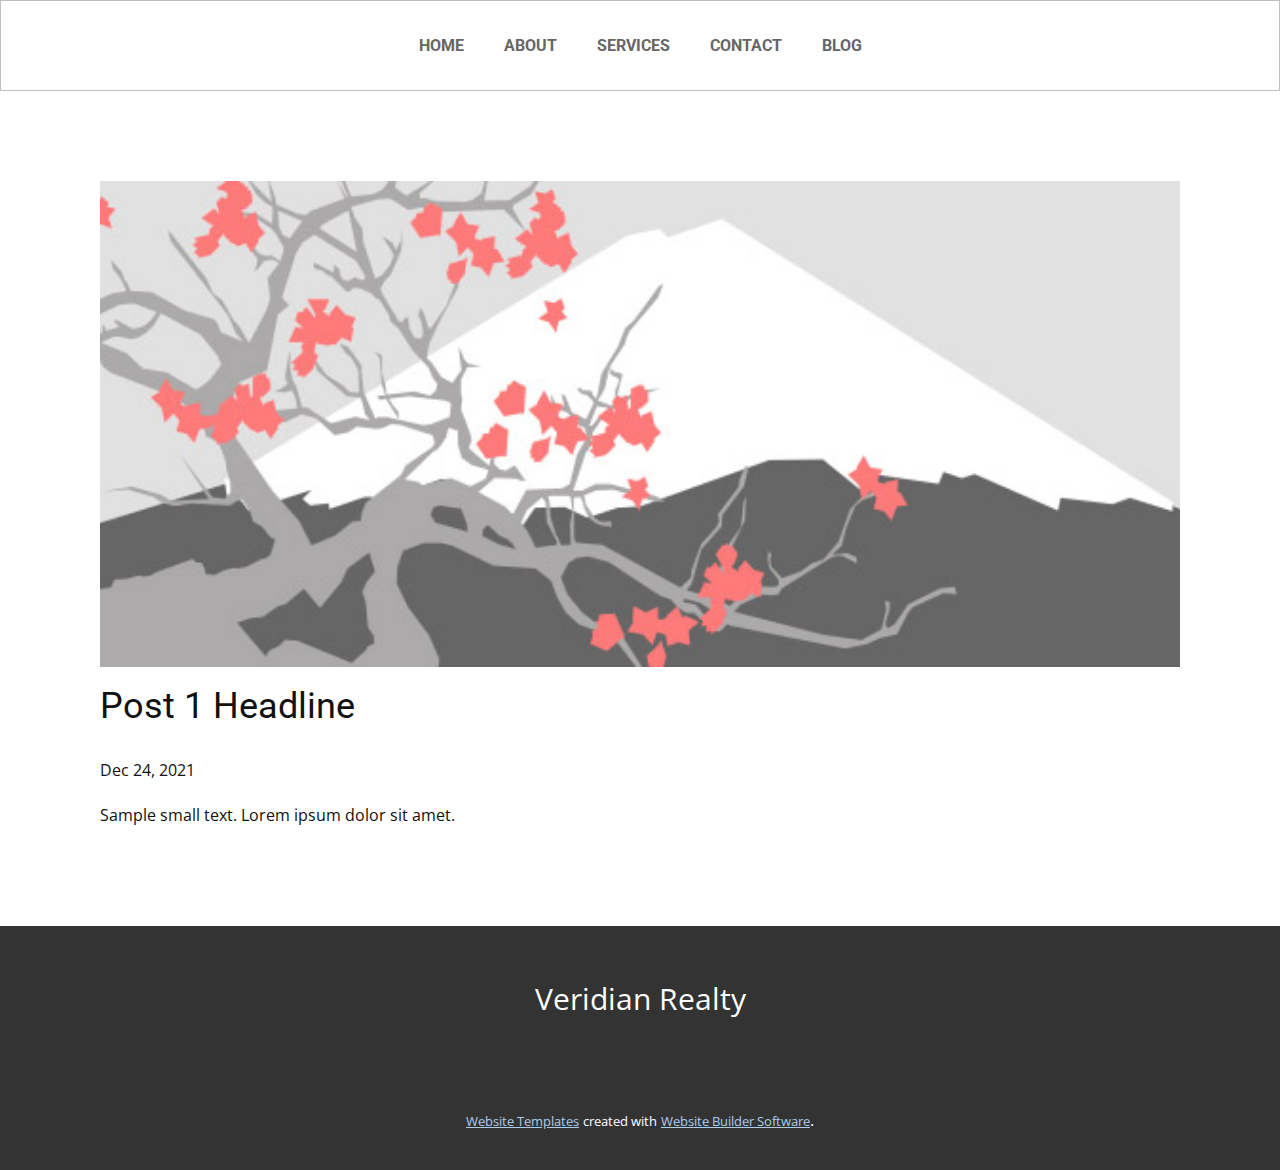
<file: blog/post.html>
<!doctype html>
<html style="font-size: 16px;"><head>
    <meta name="viewport" content="width=device-width, initial-scale=1.0">
    <meta charset="utf-8">
    <meta name="keywords" content="Post 1 Headline">
    <meta name="description" content="">
    <meta name="page_type" content="np-template-header-footer-from-plugin">
    <title>Post 1 Headline</title>
    <link rel="stylesheet" href="../nicepage.css" media="screen">
<link rel="stylesheet" href="../Post-Template.css" media="screen">
    <script class="u-script" type="text/javascript" src="../jquery.js" defer=""></script>
    <script class="u-script" type="text/javascript" src="../nicepage.js" defer=""></script>
    <meta name="generator" content="Nicepage 4.2.6, nicepage.com">
    <link id="u-theme-google-font" rel="stylesheet" href="https://fonts.googleapis.com/css?family=Roboto:100,100i,300,300i,400,400i,500,500i,700,700i,900,900i|Open+Sans:300,300i,400,400i,600,600i,700,700i,800,800i">
    
    
    
    
    
    
    
    <script type="application/ld+json">{
		"@context": "http://schema.org",
		"@type": "Organization",
		"name": ""
}</script>
    <meta name="theme-color" content="#478ac9">
  </head>
  <body class="u-body"><header class="u-align-center-xs u-border-1 u-border-grey-25 u-clearfix u-header u-header" id="sec-3f25"><div class="u-clearfix u-sheet u-sheet-1">
        <nav class="u-align-center u-menu u-menu-dropdown u-nav-spacing-25 u-offcanvas u-menu-1">
          <div class="menu-collapse" style="font-size: 1rem; letter-spacing: 0px; text-transform: uppercase; font-weight: 700;">
            <a class="u-button-style u-custom-left-right-menu-spacing u-custom-padding-bottom u-custom-text-active-color u-custom-text-color u-custom-text-hover-color u-custom-top-bottom-menu-spacing u-nav-link" href="#" style="padding: 4px 0px; font-size: calc(1em + 8px);">
              <svg class="u-svg-link" preserveAspectRatio="xMidYMin slice" viewBox="0 0 302 302" style="undefined"><use xmlns:xlink="http://www.w3.org/1999/xlink" xlink:href="#svg-7b92"></use></svg>
              <svg xmlns="http://www.w3.org/2000/svg" xmlns:xlink="http://www.w3.org/1999/xlink" version="1.1" id="svg-7b92" x="0px" y="0px" viewBox="0 0 302 302" style="enable-background:new 0 0 302 302;" xml:space="preserve" class="u-svg-content"><g><rect y="36" width="302" height="30"></rect><rect y="236" width="302" height="30"></rect><rect y="136" width="302" height="30"></rect>
</g><g></g><g></g><g></g><g></g><g></g><g></g><g></g><g></g><g></g><g></g><g></g><g></g><g></g><g></g><g></g></svg>
            </a>
          </div>
          <div class="u-custom-menu u-nav-container">
            <ul class="u-custom-font u-heading-font u-nav u-spacing-0 u-unstyled u-nav-1"><li class="u-nav-item"><a class="u-button-style u-nav-link u-text-active-grey-90 u-text-grey-60 u-text-hover-grey-70" href="../Home.html" style="padding: 10px 20px;">Home</a>
</li><li class="u-nav-item"><a class="u-button-style u-nav-link u-text-active-grey-90 u-text-grey-60 u-text-hover-grey-70" href="../About.html" style="padding: 10px 20px;">About</a>
</li><li class="u-nav-item"><a class="u-button-style u-nav-link u-text-active-grey-90 u-text-grey-60 u-text-hover-grey-70" href="../Services.html" style="padding: 10px 20px;">Services</a>
</li><li class="u-nav-item"><a class="u-button-style u-nav-link u-text-active-grey-90 u-text-grey-60 u-text-hover-grey-70" href="../Contact.html" style="padding: 10px 20px;">Contact</a>
</li><li class="u-nav-item"><a class="u-button-style u-nav-link u-text-active-grey-90 u-text-grey-60 u-text-hover-grey-70" href="../Blog.html" style="padding: 10px 20px;">Blog</a>
</li></ul>
          </div>
          <div class="u-custom-menu u-nav-container-collapse">
            <div class="u-align-center u-black u-container-style u-inner-container-layout u-opacity u-opacity-95 u-sidenav">
              <div class="u-inner-container-layout u-sidenav-overflow">
                <div class="u-menu-close"></div>
                <ul class="u-align-center u-nav u-popupmenu-items u-unstyled u-nav-2"><li class="u-nav-item"><a class="u-button-style u-nav-link" href="../Home.html" style="padding: 10px 20px;">Home</a>
</li><li class="u-nav-item"><a class="u-button-style u-nav-link" href="../About.html" style="padding: 10px 20px;">About</a>
</li><li class="u-nav-item"><a class="u-button-style u-nav-link" href="../Services.html" style="padding: 10px 20px;">Services</a>
</li><li class="u-nav-item"><a class="u-button-style u-nav-link" href="../Contact.html" style="padding: 10px 20px;">Contact</a>
</li><li class="u-nav-item"><a class="u-button-style u-nav-link" href="../Blog.html" style="padding: 10px 20px;">Blog</a>
</li></ul>
              </div>
            </div>
            <div class="u-black u-menu-overlay u-opacity u-opacity-70"></div>
          </div>
        </nav>
      </div></header>
    <section class="u-align-center u-clearfix u-section-1" id="sec-6510">
      <div class="u-clearfix u-sheet u-valign-middle-md u-valign-middle-sm u-valign-middle-xs u-sheet-1"><!--post_details--><!--post_details_options_json--><!--{"source":""}--><!--/post_details_options_json--><!--blog_post-->
        <div class="u-container-style u-expanded-width u-post-details u-post-details-1">
          <div class="u-container-layout u-valign-middle u-container-layout-1"><!--blog_post_image-->
            <img alt="" class="u-blog-control u-expanded-width u-image u-image-default u-image-1" src="[data-uri]"><!--/blog_post_image--><!--blog_post_header-->
            <h2 class="u-blog-control u-text u-text-1">Post 1 Headline</h2><!--/blog_post_header--><!--blog_post_metadata-->
            <div class="u-blog-control u-metadata u-metadata-1"><!--blog_post_metadata_date-->
              <span class="u-meta-date u-meta-icon">Dec 24, 2021</span><!--/blog_post_metadata_date--><!--blog_post_metadata_category-->
              <!--/blog_post_metadata_category--><!--blog_post_metadata_comments-->
              <!--/blog_post_metadata_comments-->
            </div><!--/blog_post_metadata--><!--blog_post_content-->
            <div class="u-align-justify u-blog-control u-post-content u-text u-text-2 fr-view">
  Sample small text. Lorem ipsum dolor sit amet.
  </div><!--/blog_post_content-->
          </div>
        </div><!--/blog_post--><!--/post_details-->
      </div>
    </section>
    
    
    
    
    
    
    
    <footer class="u-align-center u-clearfix u-footer u-grey-80 u-footer" id="sec-5600"><div class="u-clearfix u-sheet u-sheet-1">
        <p class="u-small-text u-text u-text-variant u-text-1">Veridian Realty</p>
      </div></footer>
    <section class="u-backlink u-clearfix u-grey-80">
      <a class="u-link" href="https://nicepage.com/website-templates" target="_blank">
        <span>Website Templates</span>
      </a>
      <p class="u-text">
        <span>created with</span>
      </p>
      <a class="u-link" href="" target="_blank">
        <span>Website Builder Software</span>
      </a>. 
    </section>
  
</body></html>
</file>
